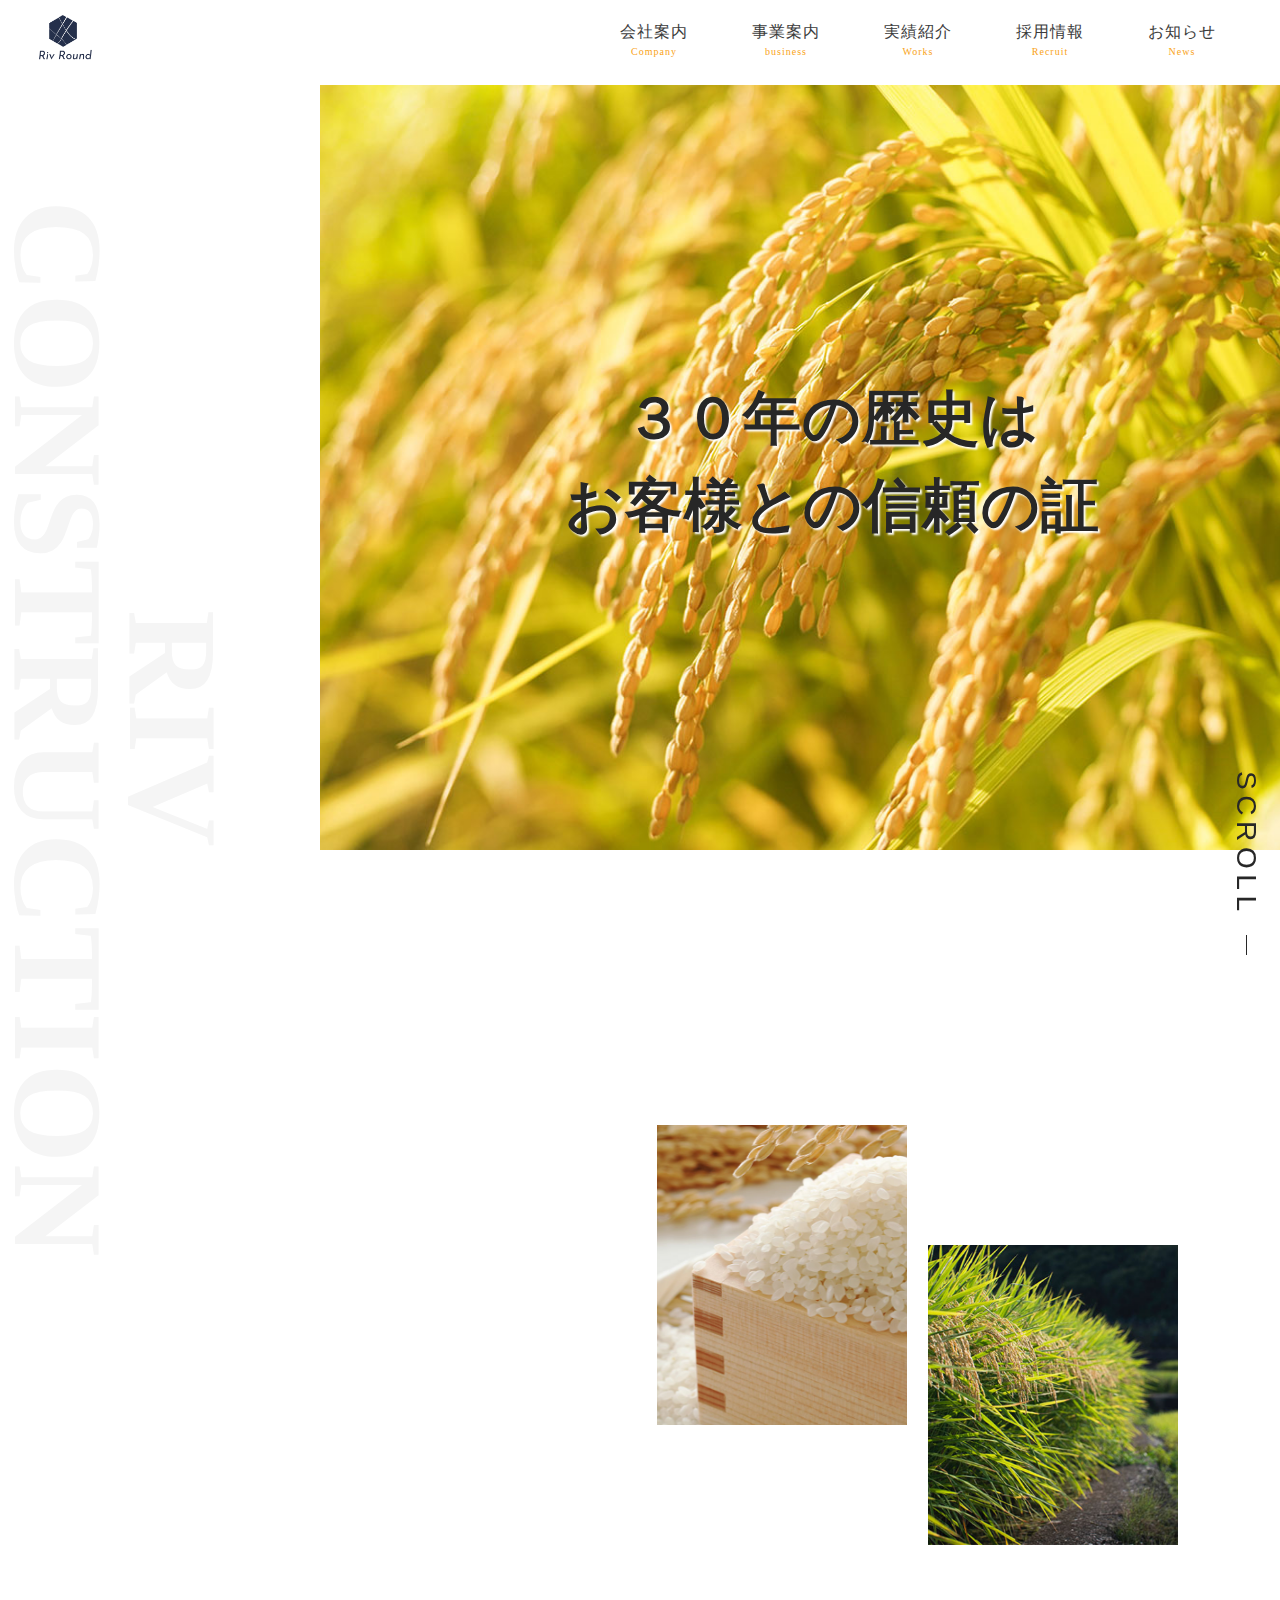
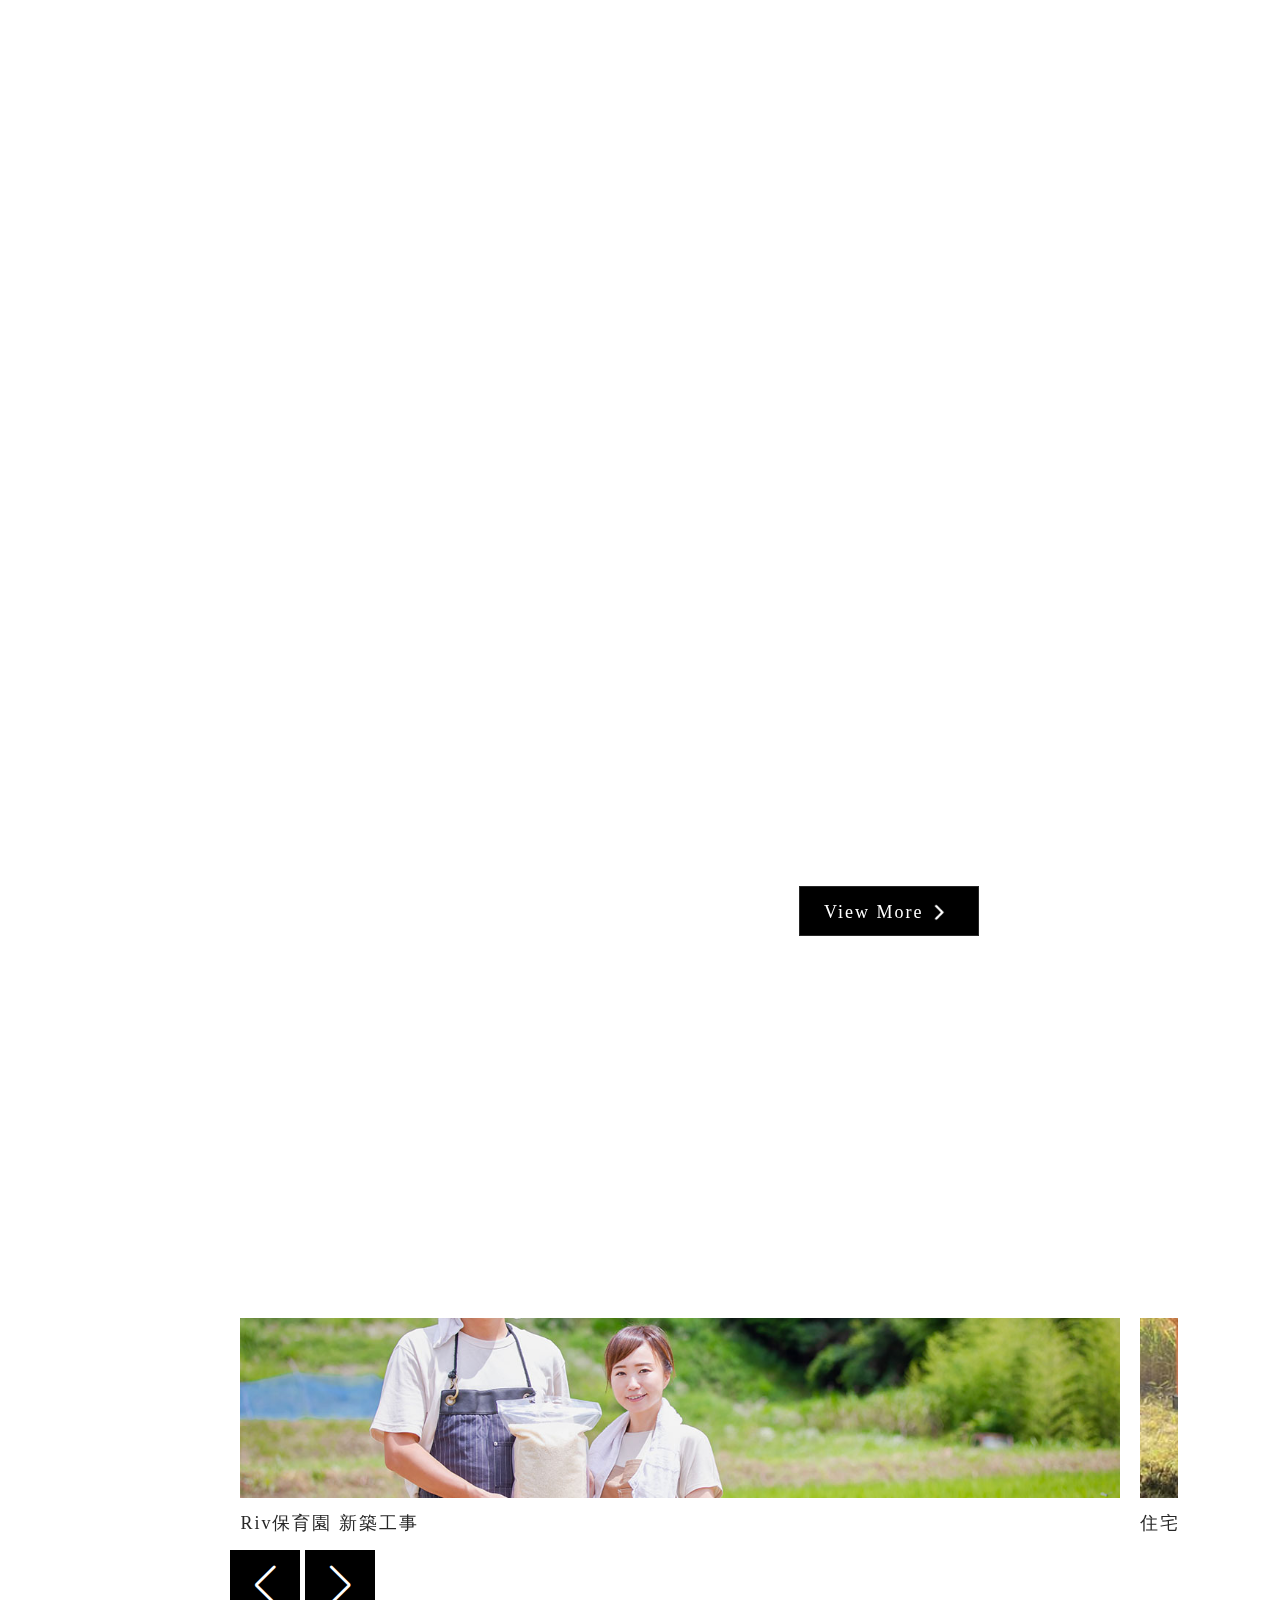
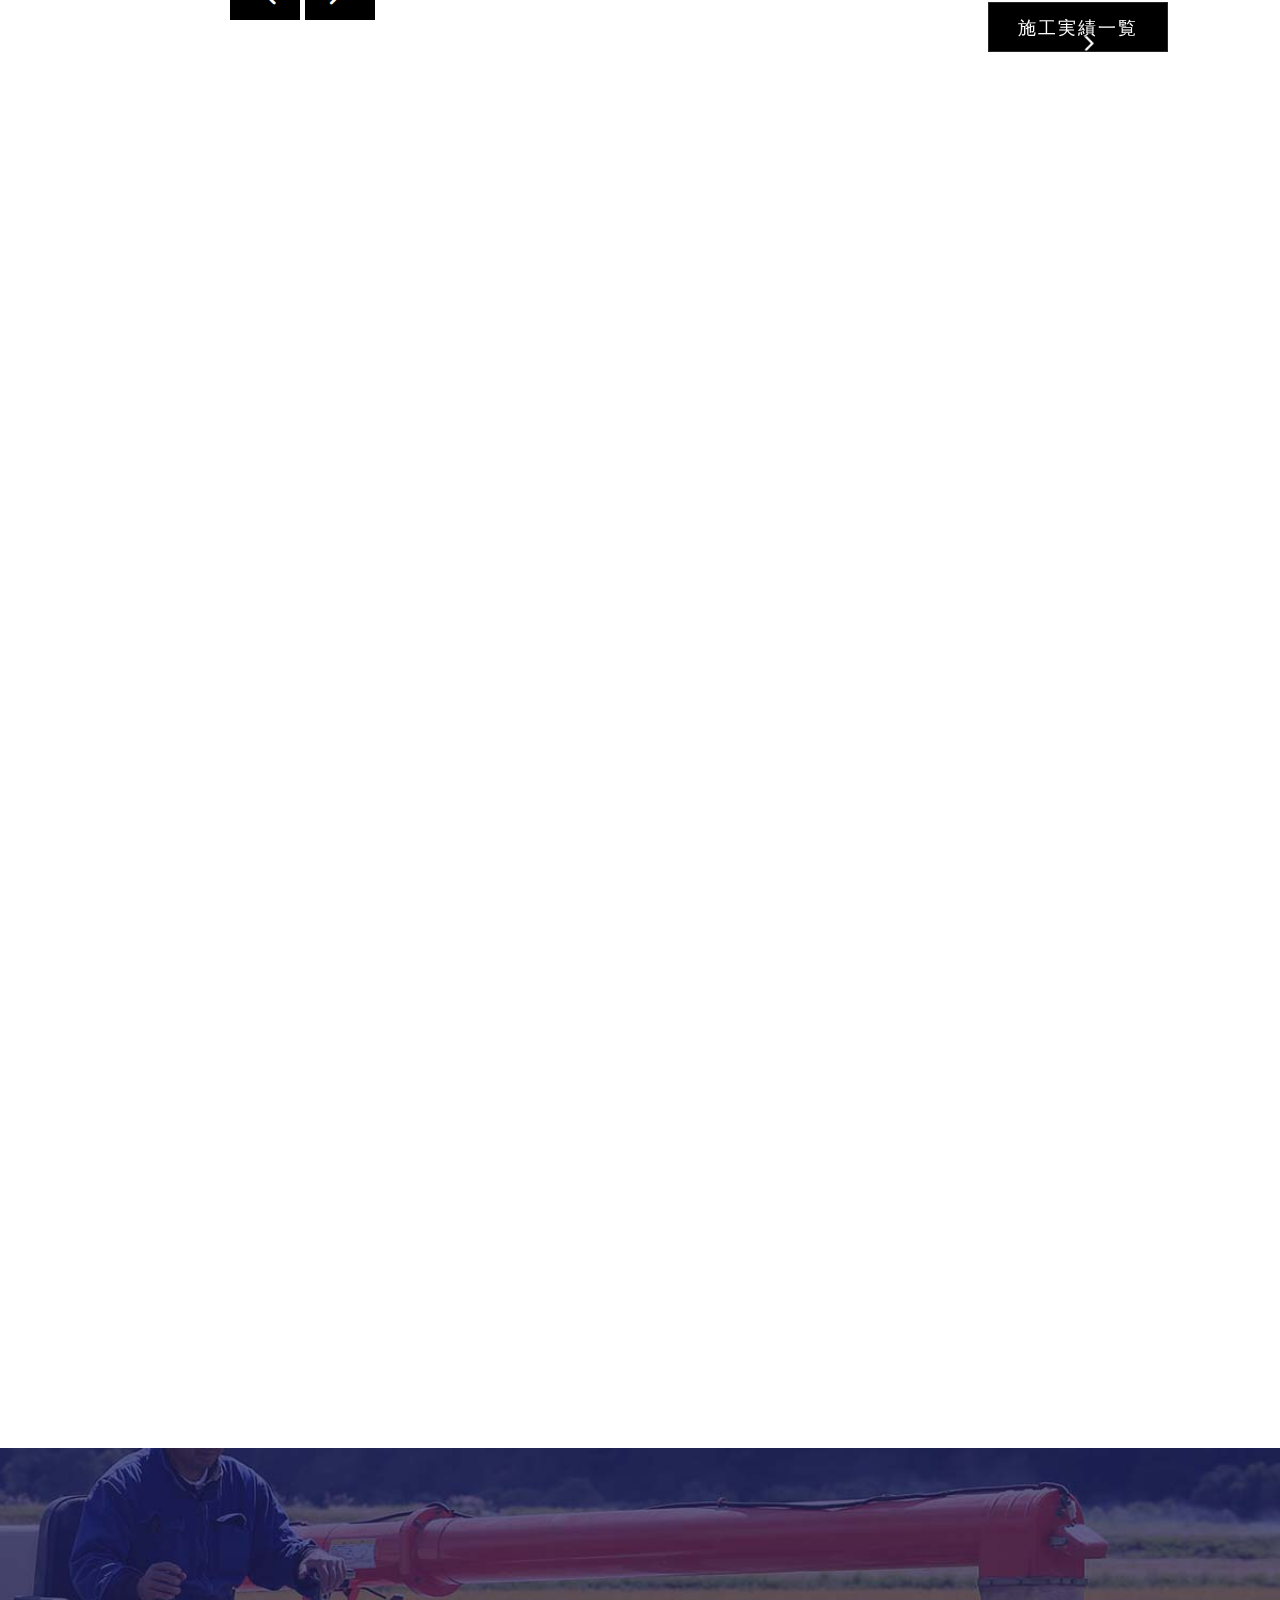
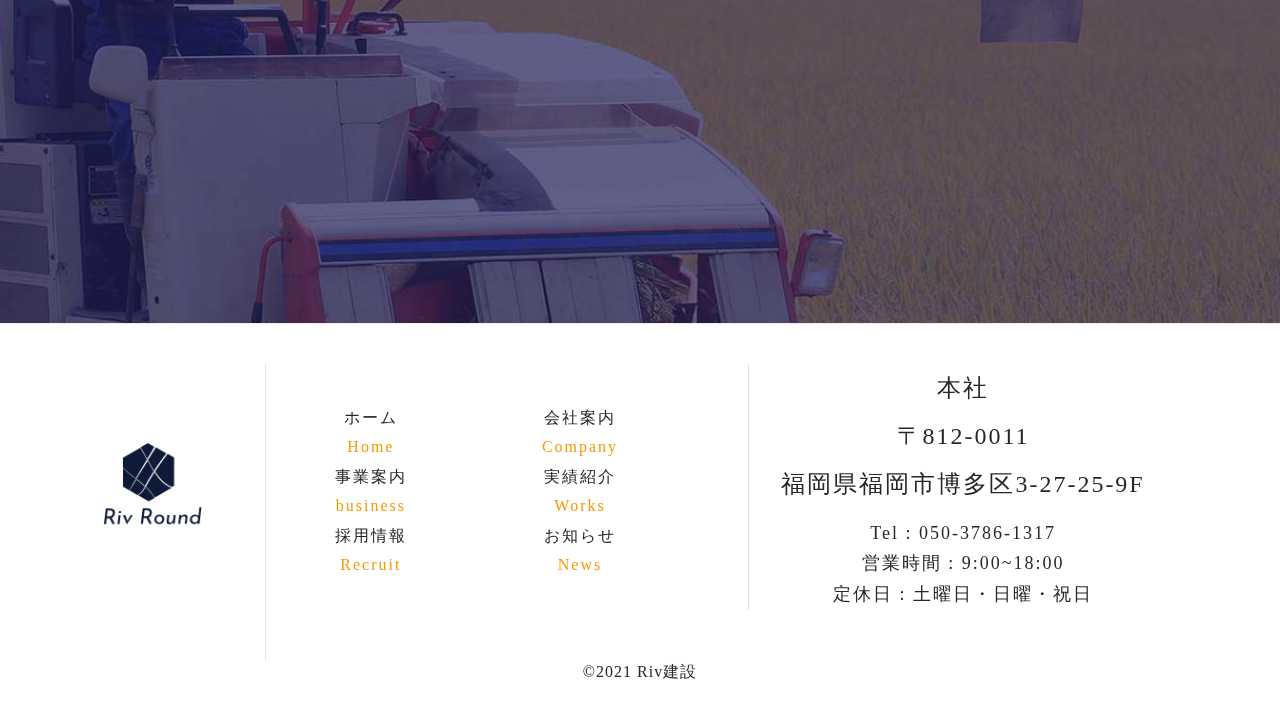
<file: index.html>
<!DOCTYPE html>
<html lang="ja">

<head>
  <meta charset="UTF-8">
  <meta http-equiv="X-UA-Compatible" content="IE=edge">
  <meta name="viewport" content="width=device-width, initial-scale=1.0">
  <title>農業テンプレート4 | ホーム</title>
  <link rel="stylesheet" href="styles/vendor/animsition.min.css">
  <link rel="stylesheet" href="/styles/vendor/logo-animation.min.css">
  <link rel="stylesheet" href="styles/vendor/swiper.min.css">
  <link rel="stylesheet" href="styles/vendor/bootstrap-reboot.css">
  <link rel="stylesheet" href="styles/style.css">

</head>

<body>
  <div class="superwrapper">
    <div class="pageBg">
      <span class="txt">Riv<br>Construction</span>
    </div>
    <!-- /.pageBg -->
    <header id="header" class="p-header">
      <div class="mobile-container">
        <div class=" logo__img">
          <a href="/">
            <div class="logo"></div>
          </a>
        </div>
        <div class="mobile-button">
          <button class="mobile-menu__btn">
            <span></span>
            <span></span>
            <span></span>
          </button>
        </div>
      </div>
      <!-- /.mobile-container -->
      <div class="pc-container">
        <div class=" logo__img">
          <a class="animsition-link" href="/">
            <div class="logo-pc logo"></div>
          </a>
        </div>
        <nav class="pc-nav">
          <ul class="pc-nav-list">
            <li class="pc-nav-item">
              <a class="pc-nav-link animsition-link" href="/company/company.html"><span>会社案内</span>
                <small>Company</small></a>
            </li>
            <li class="pc-nav-item">
              <a class="pc-nav-link animsition-link"
                href="/business/business.html"><span>事業案内</span><small>business</small></a>
            </li>
            <li class="pc-nav-item">
              <a class="pc-nav-link animsition-link" href="/works/works.html"><span>実績紹介</span><small>Works</small></a>
            </li>
            <li class="pc-nav-item">
              <a class="pc-nav-link animsition-link"
                href="/recruit/recruit.html"><span>採用情報</span><small>Recruit</small></a>
            </li>
            <li class="pc-nav-item">
              <a class="pc-nav-link animsition-link" href="/news/news.html"><span>お知らせ</span><small>News</small></a>
            </li>
          </ul>
        </nav>
      </div>
      <!-- /.pc-container -->
      <!-- <div class="reserve-btn-js">
        <div class="reserve-btn-js__inner">
          <div class="reserve-btn-js__01">
            <span>お</span>
            <span>問</span>
            <span>合</span>
            <span>せ</span>
          </div>
          <div class="reserve-btn-js__02 js-left">
            <div class="tel">
              <a href="tel:092-686-7954">電話で<br>お問い合わせ</a>
            </div>
            <div class="net">
              <a href="#">フォームで<br>お問い合わせ</a>
            </div>
          </div>
        </div>
      </div> -->
      <!-- /.reserve-btn -->
    </header>
    <!-- /.header -->
    <main id="main-contents">
      <section class="top-view">
        <div class="hero">
          <div class="swiper-container">
            <div class="swiper-wrapper">
              <div class="swiper-slide">
                <img class="hero-img view-sp" src="/images/home/rice_1@sp.jpg" />
                <img class="hero-img view-pc" src="/images/home/rice_1@pc.jpg" />
              </div>
              <div class="swiper-slide">
                <img class="hero-img view-sp" src="/images/home/rice_2@sp.jpg" />
                <img class="hero-img view-pc" src="/images/home/rice_2@pc.jpg" />
              </div>
            </div>
          </div>
          <div class="hero__text">
            <h2>３０年の歴史は<br>お客様との信頼の証</h2>
          </div>
          <div class="scrolldown">
            <span>scroll</span>
          </div>
        </div>
      </section>
      <!-- /.top-view -->
      <section class="p-about">
        <div class="c-container">
          <h2 class="p-title clip-js left">
            <span class="en">about</span>
            <span class="ja">Riv建設について</span>
          </h2>
          <div class="p-about__container">
            <div class="p-about__img">
              <ul>
                <li><img class="parallax-img" src="/images/home/rice3.jpg" alt=""></li>
                <li><img class="parallax-img" src="/images/home/rice_7.jpg" alt=""></li>
              </ul>
            </div>
            <div class="p-about__txt appear up">
              <div class="p-about__desc item">
                <h3 class="c-txt-md">人の暮らし・豊かな生活を支えるRiv建設</h3>
                <p class="c-txt-sm">
                  Riv建設は地元福岡市を中心とした福岡県の、企業・官公庁から個人のお客様まで、民間・公共にかかわらず、様々な工事に携わっています。お客様とのお付き合いは「引渡したら終わり」ではなく、「お引き渡しが始まり」と考え、LCM（ライフサイクルマネジメント）の視点に立った、きめ細やかなアフターフォロー体制により、企業・個人を問わずリピーターを増やしております。
                </p>
              </div>
              <div class="more-btn item">
                <a href="/company/company.html" class="more-btn__link slide-bg animsition-link">
                  <span class="c-txt-sm">View More</span>
                  <span class="bg"></span></a>
              </div>
            </div>
          </div>
        </div>
      </section>
      <!-- /.p-about -->
      <section class="p-services">
        <div class="c-container">
          <h2 class="p-title clip-js left">
            <span class="en">services</span>
            <span class="ja">事業案内</span>
          </h2>
          <div class="p-services__wrap">
            <div class="p-services__img cover-slide">
              <img class="img-zoom" src="/images/home/rice_5.jpg" alt="">
            </div>
            <div class="p-services__txt appear up">
              <div class="p-services__desc item">
                <h3 class="c-txt-md">建設事業からリフォーム事業まで、地域の生活を支える。</h3>
                <p class="c-txt-sm">
                  Riv建設では<strong>【建設事業・土木事業・注文住宅・リフォーム事業】</strong>を、新規案件から様々な要望に対するご提案、設計業務、施工、御引渡しまでの業務を、お客様に対し「迅速」「誠実」「正確」に「技術力」「提案力」「対応力」でご提供いたします。<br>
                  また、地域にとって大切な社会資本整備の担い手として、Riv建設はその力を発揮しています。
                </p>
              </div>
              <div class="more-btn">
                <a href="/business/business.html" class="more-btn__link slide-bg animsition-link">
                  <span class="c-txt-sm">View More</span>
                  <span class="bg"></span></a>
              </div>
            </div>
          </div>
        </div>
      </section>
      <!-- /.p-services -->
      <section class="p-works">
        <div class="c-container">
          <h2 class="p-title clip-js left">
            <span class="en">works</span>
            <span class="ja">施工実績</span>
          </h2>
          <div class="hero">
            <div class="swiper-container2">
              <div class="swiper-wrapper">
                <div class="swiper-slide">
                  <img class="works-img" src="/images/home/rice_4.jpg" />
                  <p class="c-txt-sm">Riv保育園 新築工事</p>
                </div>
                <div class="swiper-slide">
                  <img class="works-img" src="/images/home/rice_6.jpg" />
                  <p class="c-txt-sm">住宅 リフォーム工事</p>
                </div>
                <div class="swiper-slide">
                  <img class="works-img" src="/images/home/rice_7.jpg" />
                  <p class="c-txt-sm">福岡市河川敷土木工事</p>
                </div>
                <div class="swiper-slide">
                  <img class="works-img" src="/images/home/rice_8.jpg" />
                  <p class="c-txt-sm">Riv保育園 新築工事</p>
                </div>
                <div class="swiper-slide">
                  <img class="works-img" src="/images/home/rice_9.jpg" />
                  <p class="c-txt-sm">住宅 リフォーム工事</p>
                </div>
              </div>
              <!-- If we need pagination -->
              <div class="swiper-button-prev"></div>
              <div class="swiper-button-next"></div>
            </div>
            <div class="more-btn">
              <a href="/works/works.html" class="more-btn__link slide-bg animsition-link">
                <span class="c-txt-sm">施工実績一覧へ</span>
                <span class="bg"></span></a>
            </div>
          </div>
        </div>
      </section>
      <!-- /.p-works -->
      <section class="p-recruit">
        <div class="c-container appear up">
          <div class="p-recruit__wrap">
            <div class="p-recruit__txt">
              <h2 class="p-title clip-js left">
                <span class="en">rectuit</span>
                <span class="ja">採用情報</span>
              </h2>
              <div class="p-recruit__desc item">
                <p class="c-txt-sm">
                  株式会社Riv建設は、通年で中途採用を実施しています。<br>これまでの経験を生かして活躍したい方や、<br>新たなフィールドで知識や技術を身につけたい方のエントリーをお待ちしています
                </p>
              </div>
              <div class="readmore item">
                <a class="animsition-link" href="/recruit/recruit.html">
                  <span>採用情報を見る</span></a>
              </div>
            </div>
            <div class="p-recruit__img cover-slide">
              <img class="img-zoom" src="/images/home/rice_9.jpg" alt="">
            </div>
          </div>
        </div>
      </section>
      <!-- /.p-recruit -->
      <section class="p-news">
        <div class="c-container appear up">
          <h2 class="p-title clip-js left">
            <span class="en">news</span>
            <span class="ja">お知らせ</span>
          </h2>
          <ul class="p-news__list item">
            <li class="p-news__item">
              <a class="animsition-link" href="/news/news-single.html">
                <span class="p-news__date">2020.9.8</span>
                <p class="p-news__content">サイトリニューアルのお知らせ</p>
              </a>
            </li>
            <li class="p-news__item">
              <a class="animsition-link" href="/news/news-single.html">
                <span class="p-news__date">2020.9.8</span>
                <p class="p-news__content">サイトリニューアルのお知らせ</p>
              </a>
            </li>
            <li class="p-news__item">
              <a class="animsition-link" href="/news/news-single.html">
                <span class="p-news__date">2020.9.8</span>
                <p class="p-news__content">サイトリニューアルのお知らせ</p>
              </a>
            </li>
          </ul>
          <div class="readmore item">
            <a class="animsition-link" href="/news/news.html">
              <span>お知らせ一覧</span></a>
          </div>
        </div>
      </section>
      <!-- /.p-news -->
      <section class="p-contact">
        <div class="p-contact__wrap appear up">
          <h2 class="p-title clip-js left">
            <span class="en">CONTACT</span>
            <span class="ja">お問い合わせ</span>
          </h2>
          <div class="p-contact__desc item">
            以下のフォームまたはお電話等で、<br>まずはお気軽にお問い合わせ下さい。
          </div>
          <div class="p-contact__tel item">
            <a href="tel:050-3786-1317">Tel:050-3786-1317</a>
          </div>
          <div class="p-contact__form item">
            <a class="link-btn" href="/contact/contact.html">
              <span class="c-txt-md">お問い合わせフォーム</span></a>
          </div>
        </div>
      </section>
      <!-- /.p-contact -->
    </main>
    <!-- /#main-contents -->
    <footer class="p-footer">
      <div class="c-container">
        <div class="p-footer__wrap">
          <div class="p-footer__logo">
            <img src="/images/common/riv_logo_02.png" alt="">
          </div>
          <div class="p-footer__nav">
            <ul>
              <li>
                <a class="animsition-link" href="/"><span class="c-txt-sm">ホーム</span>
                  <span class="c-txt-xs">Home</span></a>
              </li>
              <li>
                <a class="animsition-link" href="/company/company.html"><span class="c-txt-sm">会社案内</span>
                  <span class="c-txt-xs">Company</span></a>
              </li>
              <li>
                <a class="animsition-link" href="/business/business.html"><span class="c-txt-sm">事業案内</span>
                  <span class="c-txt-xs">business</span></a>
              </li>
              <li>
                <a class="animsition-link" href="/works/works.html"><span class="c-txt-sm">実績紹介</span>
                  <span class="c-txt-xs">Works</span></a>
              </li>
              <li>
                <a class="animsition-link" href="/recruit/recruit.html"><span class="c-txt-sm">採用情報</span>
                  <span class="c-txt-xs">Recruit</span></a>
              </li>
              <li>
                <a href="/news/news.html"><span class="animsition-link c-txt-sm">お知らせ</span>
                  <span class="c-txt-xs">News</span></a>
              </li>
            </ul>
          </div>
          <div class="p-footer__address">
            <div class="address">
              <p class="c-txt-md">本社</p>
              <span class="c-txt-md">〒812-0011<br>福岡県福岡市博多区3-27-25-9F</span>
            </div>
            <div class="info">
              <a href="tel:050-3786-1317"><span class="c-txt-sm">Tel : 050-3786-1317</span></a>
            </div>
            <div class="info"><span class="c-txt-sm">営業時間 : 9:00~18:00</span>
            </div>
            <div class="info"><span class="c-txt-sm">定休日 : 土曜日・日曜・祝日</span>
            </div>
          </div>
        </div>
        <div class="copyright">&copy;2021 Riv建設</div>
      </div>
    </footer>
    <!-- /.footer -->
    <div class="mobile-menu">
      <nav class="mobile-menu__nav">
        <ul class="mobile-menu__list">
          <li class="mobile-menu__item"><a class="animsition-link" href="/">ホーム</a></li>
          <li class="mobile-menu__item"><a class="animsition-link" href="/company/company.html">会社案内</a></li>
          <li class="mobile-menu__item"><a class="animsition-link" href="/business/business.html">事業案内</a></li>
          <li class="mobile-menu__item"><a class="animsition-link" href="/works/works.html">実績紹介</a></li>
          <li class="mobile-menu__item"><a class="animsition-link" href="/news/news.html">お知らせ</a></li>
          <li class="mobile-menu__item"><a class="animsition-link" href="/recruit/recruit.html">採用情報</a></li>
        </ul>
        <div class="contact-btn">
          <ul class="contact-btn-list">
            <li class="contact-btn-item">
              <a href="tel:05031599527">
                <span class="tel">お問い合わせ</span>
              </a>
            </li>
            <li class="contact-btn-item">
              <a href="mailto:info@riv-round.com">
                <span class="mail">お問い合わせ</span>
              </a>
            </li>
            <li class="contact-btn-item">
              <a href="https://www.instagram.com/?hl=ja" target="_blank">
                <span class="insta">インスタグラム</span>
              </a>
            </li>
        </div>
        </ul>
      </nav>
    </div>
    <!-- /.mobile-menu -->
  </div>
  <script src="/scripts/vendor/pace.js"></script>
  <script src="/scripts/vendor/swiper.min.js"></script>
  <script src="https://code.jquery.com/jquery-3.6.0.min.js"
    integrity="sha256-/xUj+3OJU5yExlq6GSYGSHk7tPXikynS7ogEvDej/m4=" crossorigin="anonymous"></script>
  <script src="/scripts/vendor/animsition.min.js"></script>
  <script src="/scripts/libs/page.js"></script>
  <script src="/scripts/libs/hero-slider.js"></script>
  <script src="/scripts/vendor/simpleParallax.min.js"></script>
  <script src="/scripts/libs/parallax.js"></script>
  <script src="/scripts/libs/text-animation.js"></script>
  <script src="/scripts/libs/mobile-menu.js"></script>
  <script src="/scripts/libs/scroll.js"></script>
  <script src="/scripts/main.js"></script>
</body>

</html>
</file>
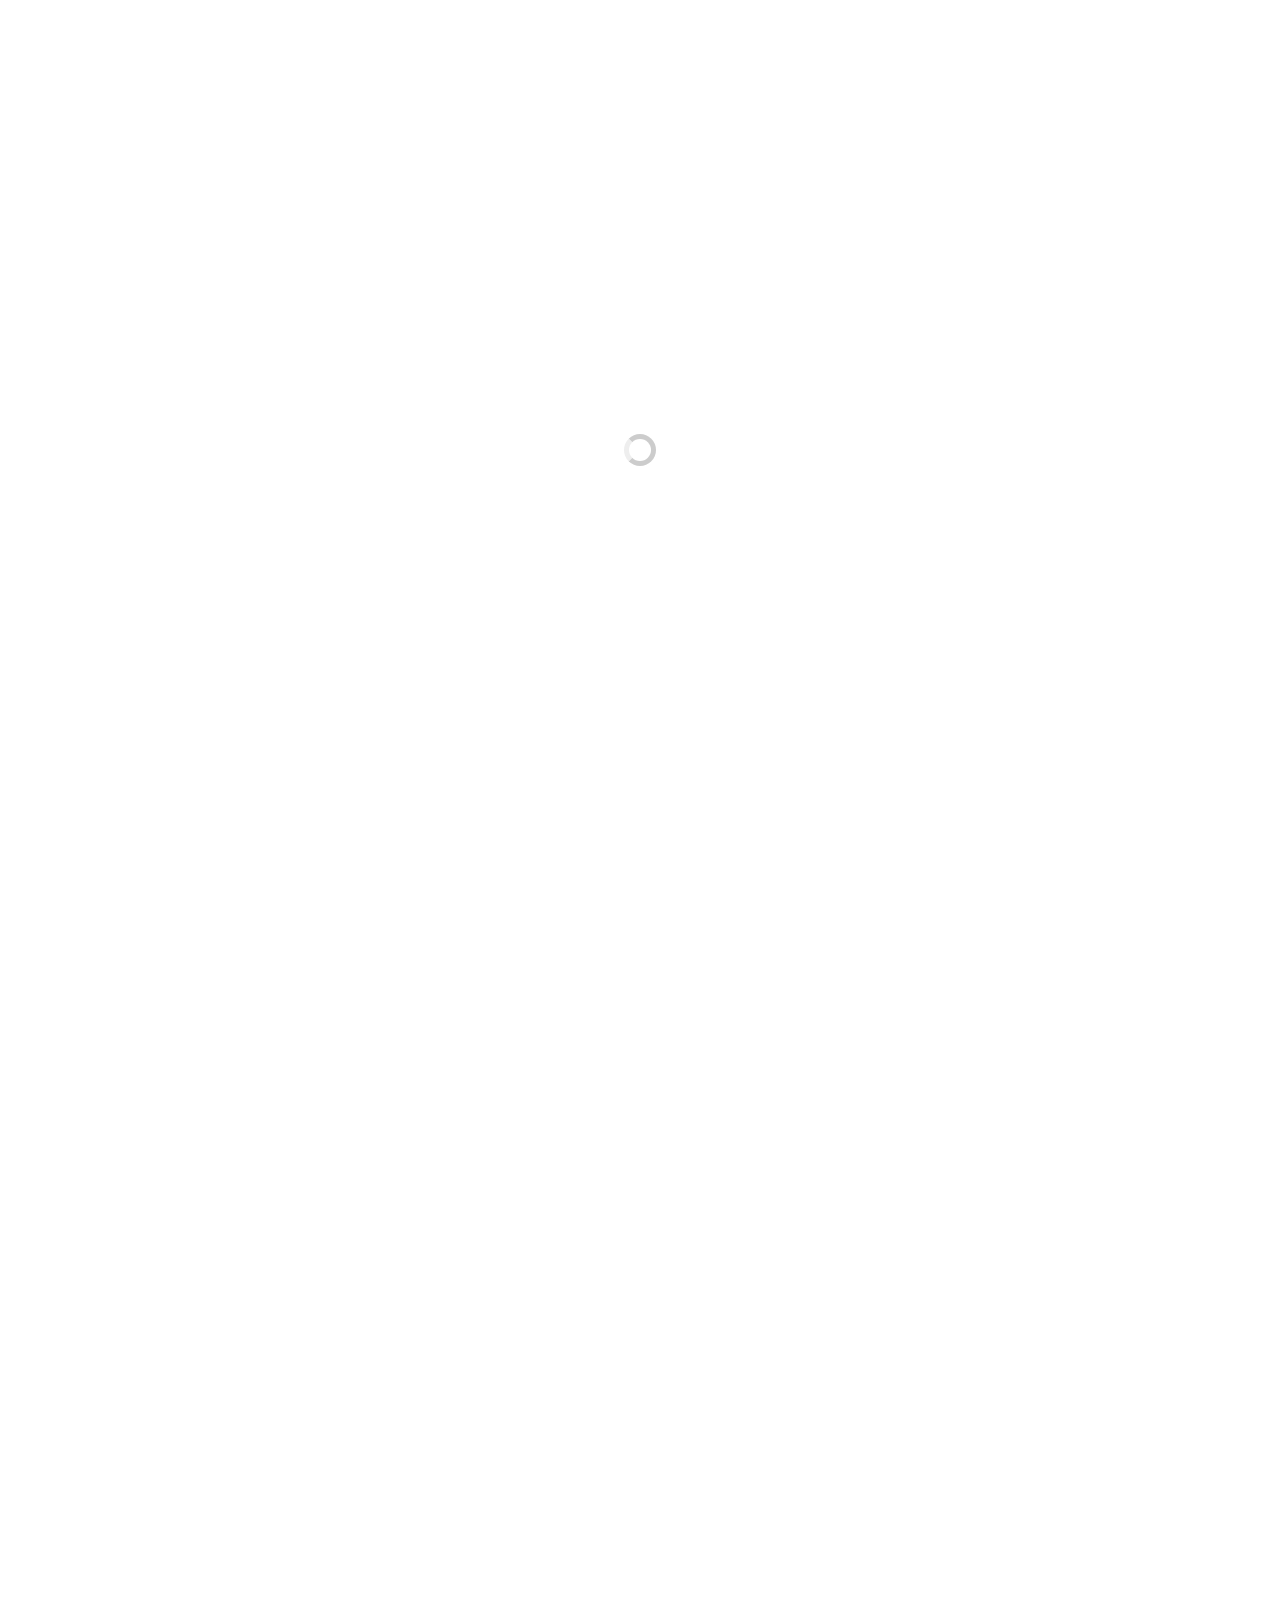
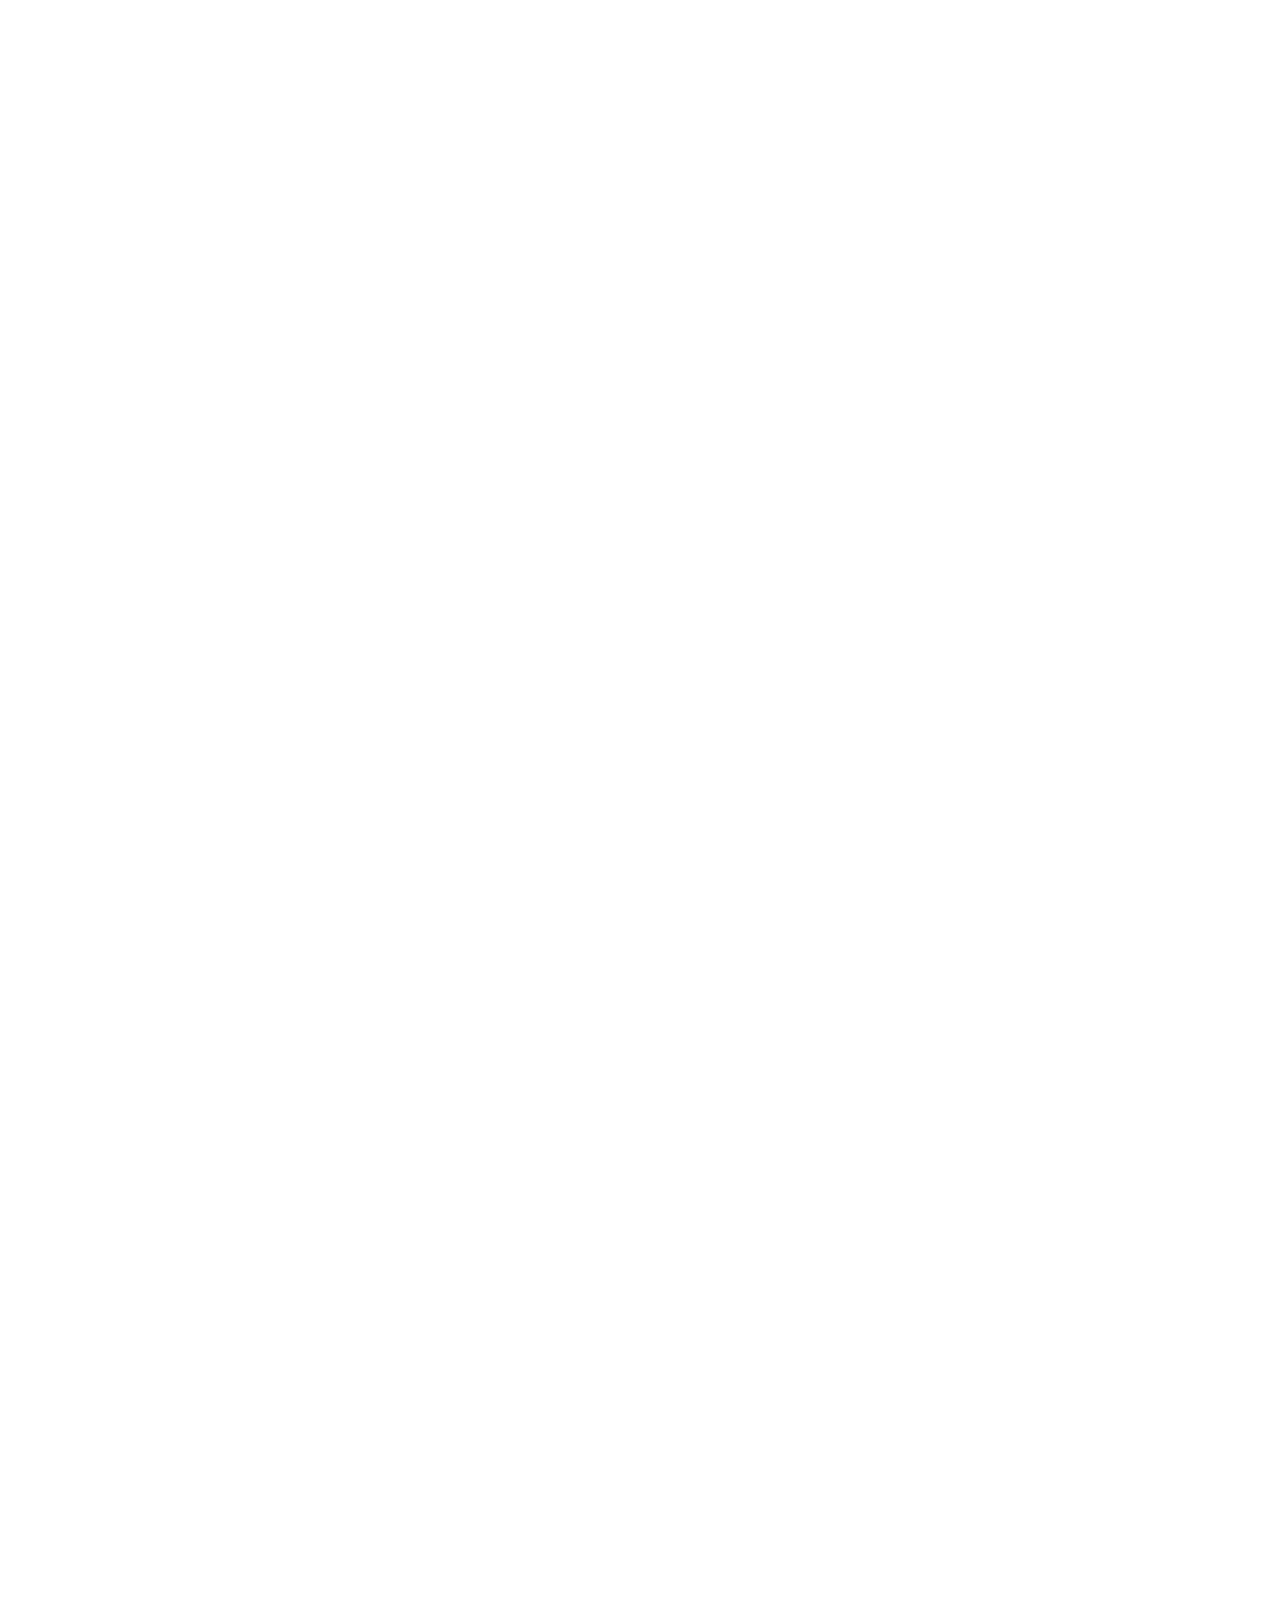
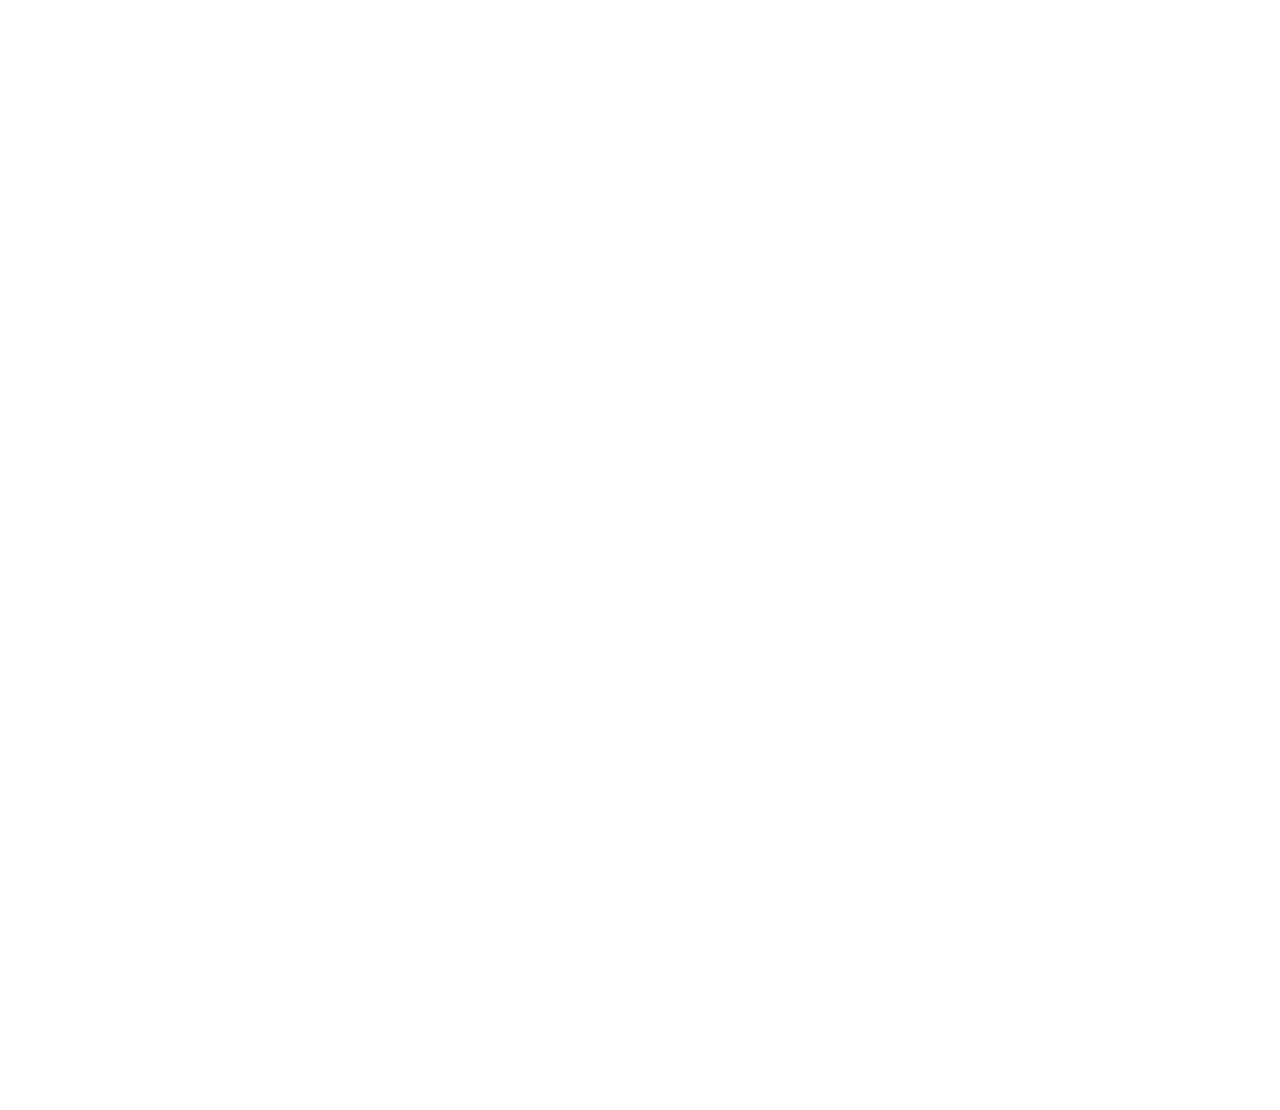
<file: company/company.html>
<!DOCTYPE html>
<html lang="ja">

<head>
  <meta charset="UTF-8">
  <meta http-equiv="X-UA-Compatible" content="IE=edge">
  <meta name="viewport" content="width=device-width, initial-scale=1.0">
  <title>会社案内 | 農業テンプレート4</title>
  <link rel="stylesheet" href="/styles/vendor/animsition.min.css">
  <link rel="stylesheet" href="/styles/vendor/bootstrap-reboot.css">
  <link rel="stylesheet" href="/styles/vendor/swiper.min.css">
  <link rel="stylesheet" href="/styles/style.css">
</head>

<body>
  <div class="superwrapper animsition">
    <div class="pageBg">
      <span class="txt">Riv<br>Construction</span>
    </div>
    <!-- /.pageBg -->
    <header id="header" class="p-header">
      <div class="mobile-container">
        <div class=" logo__img">
          <a href="/">
            <div class="logo"></div>
          </a>
        </div>
        <div class="mobile-button">
          <button class="mobile-menu__btn">
            <span></span>
            <span></span>
            <span></span>
          </button>
        </div>
      </div>
      <!-- /.mobile-container -->
      <div class="pc-container">
        <div class=" logo__img">
          <a class="animsition-link" href="/">
            <div class="logo-pc logo"></div>
          </a>
        </div>
        <nav class="pc-nav">
          <ul class="pc-nav-list">
            <li class="pc-nav-item">
              <a class="pc-nav-link animsition-link" href="/company/company.html"><span>会社案内</span>
                <small>Company</small></a>
            </li>
            <li class="pc-nav-item">
              <a class="pc-nav-link animsition-link"
                href="/business/business.html"><span>事業案内</span><small>business</small></a>
            </li>
            <li class="pc-nav-item">
              <a class="pc-nav-link animsition-link" href="/works/works.html"><span>実績紹介</span><small>Works</small></a>
            </li>
            <li class="pc-nav-item">
              <a class="pc-nav-link animsition-link"
                href="/recruit/recruit.html"><span>採用情報</span><small>Recruit</small></a>
            </li>
            <li class="pc-nav-item">
              <a class="pc-nav-link animsition-link" href="/news/news.html"><span>お知らせ</span><small>News</small></a>
            </li>
          </ul>
        </nav>
      </div>
      <!-- /.pc-container -->
      <!-- <div class="reserve-btn-js">
        <div class="reserve-btn-js__inner">
          <div class="reserve-btn-js__01">
            <span>お</span>
            <span>問</span>
            <span>合</span>
            <span>せ</span>
          </div>
          <div class="reserve-btn-js__02 js-left">
            <div class="tel">
              <a href="tel:092-686-7954">電話で<br>お問い合わせ</a>
            </div>
            <div class="net">
              <a href="#">フォームで<br>お問い合わせ</a>
            </div>
          </div>
        </div>
      </div> -->
      <!-- /.reserve-btn -->
    </header>
    <!-- /.header -->
    <main id="main-contents" class="c-company">
      <section class="c-topview">
        <div class="c-topview__img">
          <img class="view-sp" src="/images/home/rice_8.jpg" alt="">
          <img class="view-pc" src="/images/home/rice_8.jpg" alt="">
        </div>
        <h2 class="c-title">
          <span class="en">company</span>
          <span class="ja">会社案内</span>
        </h2>
      </section>
      <!-- /.c-topview -->
      <section class="c-message">
        <div class="c-container">
          <div class="c-message__wrap">
            <div class="c-message__img">
              <h2 class="c-sub-title">
                <p class="c-txt-lr">代表挨拶</p>
              </h2>
              <img src="/images/home/ceo-2.jpg" alt="">
            </div>
            <div class="c-message__txt">
              <div class="c-message__desc">
                <p class="c-txt-sm">
                  当社は創業以来、公共事業を通じて社会インフラの整備など地域社会に広く貢献しています。
                  おかげさまで各界から高い評価を頂いております。
                </p>
                <p class="c-txt-sm">
                  又、地域社会貢献の一環として、2015年には、福岡県建築業広域事業継続マネジメント構築に参加し、事業継続計画を策定している企業として福岡県より認定されました。
                </p>
                <p class="c-txt-sm">
                  「研鑽した技術をもって、社会に貢献する」という理念のもと、技術力の蓄積と最新設備の導入を進め、地域から信頼される企業を目指しています。
                  これからも益々のご愛顧お願い申し上げます。
                </p>
              </div>
              <div class="c-message__name">
                <p class="c-txt-md">代表取締役社長</p>
                <p class="c-txt-md">利部 翔太</p>
              </div>
            </div>
          </div>
        </div>
      </section>
      <!-- /.c-message -->
      <section class="c-policy">
        <div class="c-container">
          <h2 class="c-sub-title">
            <p class="c-txt-lr">企業理念</p>
          </h2>
          <div class="c-policy__desc">
            <p class="c-txt-md">私たちは、常にお客様第一を考え、誠実な対応と研鑽した技術力で貢献し、地域No.1の“信頼”出来る企業を目指します。
            </p>
          </div>
        </div>
      </section>
      <!-- /.c-policy -->
      <section class="c-about">
        <div class="c-container">
          <h2 class="c-sub-title">
            <p class="c-txt-lr">会社概要</p>
          </h2>
          <div class="c-about__desc">
            <table>
              <tbody>
                <tr>
                  <th>
                    <span class="c-txt-sm">会社名</span>
                  </th>
                  <td>
                    <span class="c-txt-sm">株式会社Riv建設</span>
                  </td>
                </tr>
                <tr>
                  <th>
                    <span class="c-txt-sm">設立</span>
                  </th>
                  <td>
                    <span class="c-txt-sm">2001年5月</span>
                  </td>
                </tr>
                <tr>
                  <th>
                    <span class="c-txt-sm">本社</span>
                  </th>
                  <td>
                    <span class="c-txt-sm">〒812-0011<br>福岡県福岡市博多区3-27-25-9F<br><a
                        href="tel:092-686-7954">TEL:092-686-7954</a></span>
                  </td>
                </tr>
                <tr>
                  <th>
                    <span class="c-txt-sm">資本金</span>
                  </th>
                  <td>
                    <span class="c-txt-sm">500万円</span>
                  </td>
                </tr>
                <tr>
                  <th>
                    <span class="c-txt-sm">代表者</span>
                  </th>
                  <td>
                    <span class="c-txt-sm">利部 翔太</span>
                  </td>
                </tr>
                <tr>
                  <th>
                    <span class="c-txt-sm">事業内容</span>
                  </th>
                  <td>
                    <span class="c-txt-sm">建設業の種類</span>
                    <span class="c-txt-sm">土木工事<br></span>
                    <span class="c-txt-sm">電気工事<br></span>
                    <span class="c-txt-sm">解体工事</span>
                    <span class="c-txt-sm">その他工事</span>
                  </td>
                </tr>
                <tr>
                  <th>
                    <span class="c-txt-sm">主な取引先</span>
                  </th>
                  <td>
                    <span class="c-txt-sm">福岡県・佐賀県・山口県・その他</span>
                  </td>
                </tr>
              </tbody>
            </table>
          </div>
          <div class="c-about__img">
            <img src="/images/home/rice_7.jpg" alt="">
            <img src="/images/home/rice_9.jpg" alt="">
          </div>
        </div>
      </section>
      <!-- /.c-about -->
      <section class="c-access">
        <div class="c-container">
          <h2 class="c-sub-title">
            <p class="c-txt-lr">アクセスマップ</p>
          </h2>
          <div class="c-access__map">
            <iframe
              src="https://www.google.com/maps/embed?pb=!1m18!1m12!1m3!1d13294.424791215797!2d130.40662633372042!3d33.58957259174761!2m3!1f0!2f0!3f0!3m2!1i1024!2i768!4f13.1!3m3!1m2!1s0x354191942250e0dd%3A0x7a79d2c5edd8fafe!2zUml2Um91bmQg5qCq5byP5Lya56S-!5e0!3m2!1sja!2sjp!4v1631756601585!5m2!1sja!2sjp"
              style="border:0;" allowfullscreen="" loading="lazy"></iframe>
          </div>
        </div>
      </section>
      <section class="c-history">
        <div class="c-container">
          <h2 class="c-sub-title">
            <p class="c-txt-lr">沿革</p>
          </h2>
          <div class="c-history__desc">
            <table>
              <tbody>
                <tr>
                  <th>
                    <span class="c-txt-sm">2001年 5月</span>
                  </th>
                  <td>
                    <span class="c-txt-sm">Riv建設を設立</span>
                  </td>
                </tr>
                <tr>
                  <th>
                    <span class="c-txt-sm">2005年 5月</span>
                  </th>
                  <td>
                    <span class="c-txt-sm">Riv建設法人化 株式会社Riv建設に</span>
                  </td>
                </tr>
                <tr>
                  <th>
                    <span class="c-txt-sm">2010年 5月</span>
                  </th>
                  <td>
                    <span class="c-txt-sm">資本金を1000万円へ増資</span>
                  </td>
                </tr>
                <tr>
                  <th>
                    <span class="c-txt-sm">2012年 5月</span>
                  </th>
                  <td>
                    <span class="c-txt-sm">資本金を2000万円へ増資</span>
                  </td>
                </tr>
                <tr>
                  <th>
                    <span class="c-txt-sm">2017年 5月</span>
                  </th>
                  <td>
                    <span class="c-txt-sm">資本金を3000万円へ増資</span>
                  </td>
                </tr>
              </tbody>
            </table>
          </div>
        </div>
      </section>
      <!-- /.c-history -->
      <section class="p-contact">
        <div class="p-contact__wrap">
          <h2 class="p-title">
            <span class="en">CONTACT</span>
            <span class="ja">お問い合わせ</span>
          </h2>
          <div class="p-contact__desc">
            以下のフォームまたはお電話等で、まずは気軽にお問い合わせ下さい。
          </div>
          <div class="p-contact__tel">
            <a href="tel:050-3786-1317">Tel:050-3786-1317</a>
          </div>
          <div class="p-contact__form">
            <a class="link-btn" href="/contact/contact.html">
              <span class="c-txt-md">お問い合わせフォーム</span></a>
          </div>
        </div>
      </section>
      <!-- /.p-contact -->
    </main>
    <!-- /#main-contents -->
    <footer class="p-footer">
      <div class="c-container">
        <div class="p-footer__wrap">
          <div class="p-footer__logo">
            <img src="/images/common/riv_logo_02.png" alt="">
          </div>
          <div class="p-footer__nav">
            <ul>
              <li>
                <a class="animsition-link" href="/"><span class="c-txt-sm">ホーム</span>
                  <span class="c-txt-xs">Home</span></a>
              </li>
              <li>
                <a class="animsition-link" href="/company/company.html"><span class="c-txt-sm">会社案内</span>
                  <span class="c-txt-xs">Company</span></a>
              </li>
              <li>
                <a class="animsition-link" href="/business/business.html"><span class="c-txt-sm">事業案内</span>
                  <span class="c-txt-xs">business</span></a>
              </li>
              <li>
                <a class="animsition-link" href="/works/works.html"><span class="c-txt-sm">実績紹介</span>
                  <span class="c-txt-xs">Works</span></a>
              </li>
              <li>
                <a class="animsition-link" href="/recruit/recruit.html"><span class="c-txt-sm">採用情報</span>
                  <span class="c-txt-xs">Recruit</span></a>
              </li>
              <li>
                <a href="/news/news.html"><span class="animsition-link c-txt-sm">お知らせ</span>
                  <span class="c-txt-xs">News</span></a>
              </li>
            </ul>
          </div>
          <div class="p-footer__address">
            <div class="address">
              <p class="c-txt-md">本社</p>
              <span class="c-txt-md">〒812-0011<br>福岡県福岡市博多区3-27-25-9F</span>
            </div>
            <div class="info">
              <a href="tel:050-3786-1317"><span class="c-txt-sm">Tel : 050-3786-1317</span></a>
            </div>
            <div class="info"><span class="c-txt-sm">営業時間 : 9:00~18:00</span>
            </div>
            <div class="info"><span class="c-txt-sm">定休日 : 土曜日・日曜・祝日</span>
            </div>
          </div>
        </div>
        <div class="copyright">&copy;2021 Riv建設</div>
      </div>
    </footer>
    <!-- /.footer -->
    <div class="mobile-menu">
      <nav class="mobile-menu__nav">
        <ul class="mobile-menu__list">
          <li class="mobile-menu__item"><a class="animsition-link" href="/">ホーム</a></li>
          <li class="mobile-menu__item"><a class="animsition-link" href="/company/company.html">会社案内</a></li>
          <li class="mobile-menu__item"><a class="animsition-link" href="/business/business.html">事業案内</a></li>
          <li class="mobile-menu__item"><a class="animsition-link" href="/works/works.html">実績紹介</a></li>
          <li class="mobile-menu__item"><a class="animsition-link" href="/news/news.html">お知らせ</a></li>
          <li class="mobile-menu__item"><a class="animsition-link" href="/recruit/recruit.html">採用情報</a></li>
        </ul>
        <div class="contact-btn">
          <ul class="contact-btn-list">
            <li class="contact-btn-item">
              <a href="tel:05031599527">
                <span class="tel">お問い合わせ</span>
              </a>
            </li>
            <li class="contact-btn-item">
              <a href="mailto:info@riv-round.com">
                <span class="mail">お問い合わせ</span>
              </a>
            </li>
            <li class="contact-btn-item">
              <a href="https://www.instagram.com/?hl=ja" target="_blank">
                <span class="insta">インスタグラム</span>
              </a>
            </li>
        </div>
        </ul>
      </nav>
    </div>
    <!-- /.mobile-menu -->
  </div>
  <script src="https://code.jquery.com/jquery-3.6.0.min.js"
    integrity="sha256-/xUj+3OJU5yExlq6GSYGSHk7tPXikynS7ogEvDej/m4=" crossorigin="anonymous"></script>
  <script src="/scripts/vendor/animsition.min.js"></script>
  <script src="/scripts/libs/page.js"></script>
  <script src="/scripts/libs/mobile-menu.js"></script>
  <script src="/scripts/libs/scroll.js"></script>
  <!-- <script src="/scripts/main.js"></script> -->
</body>

</html>
</file>
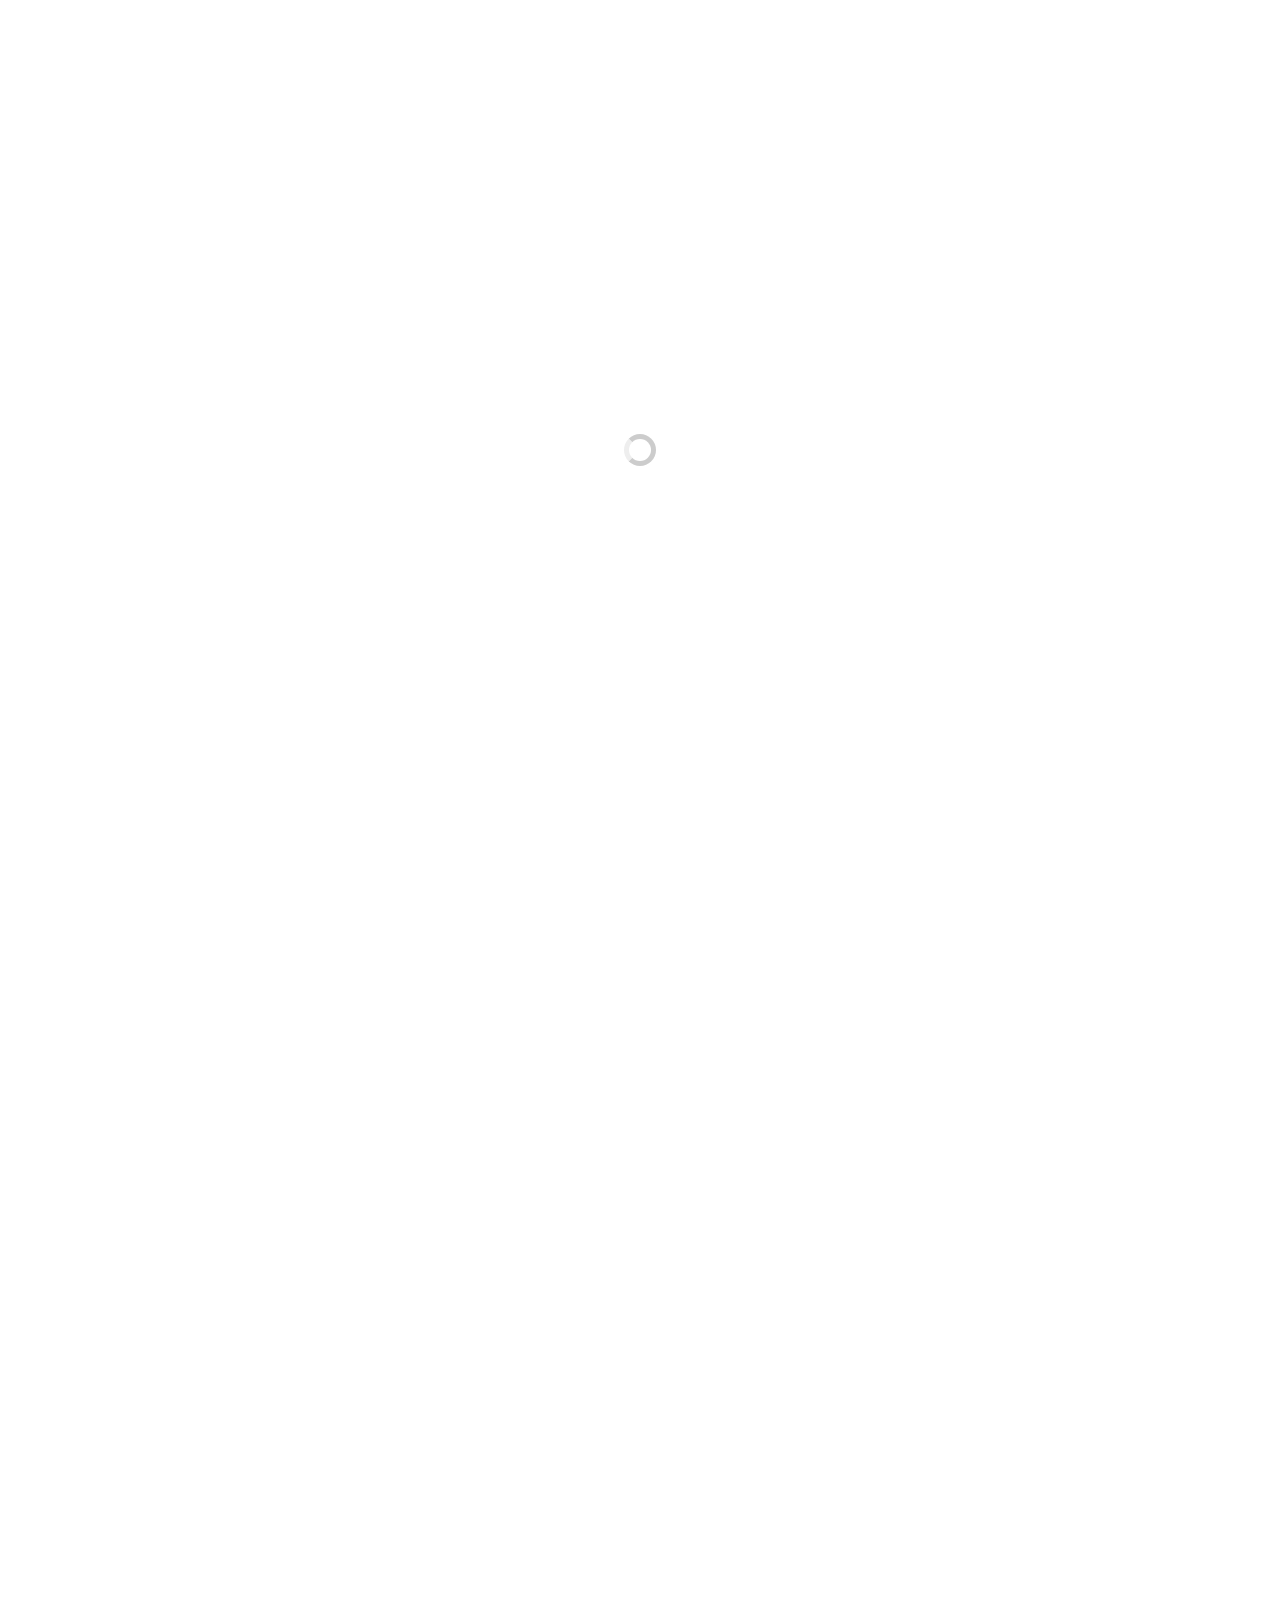
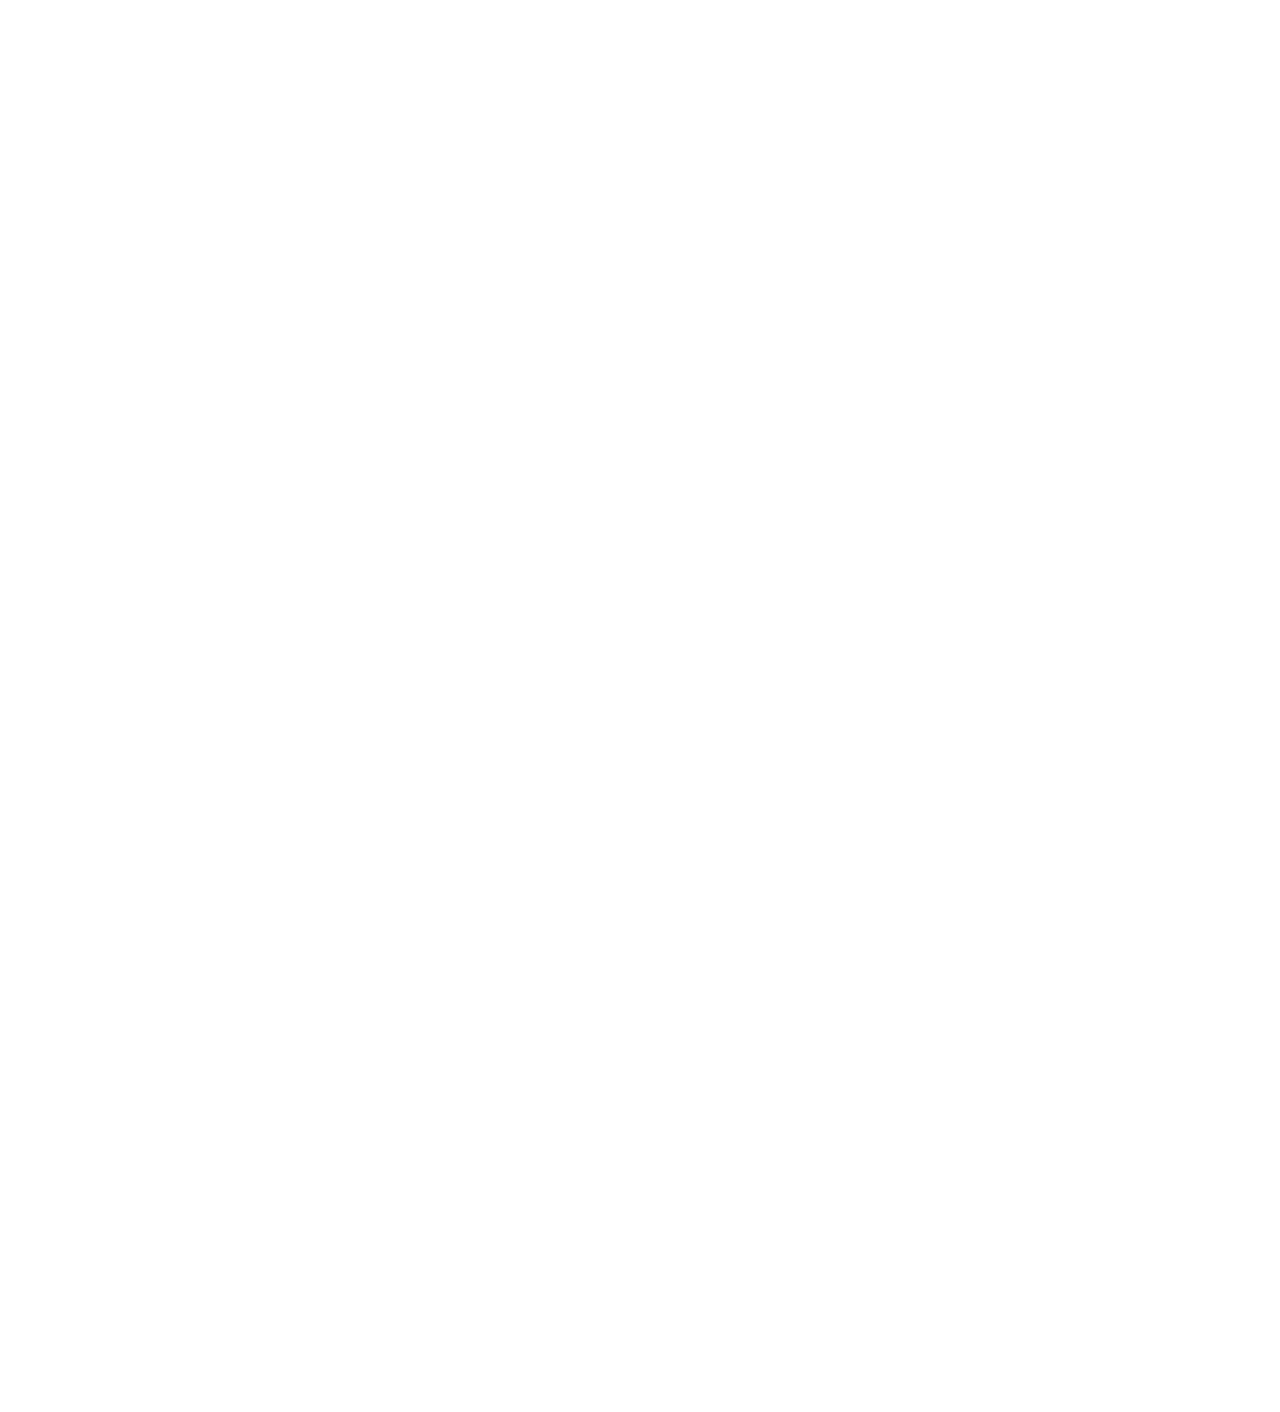
<file: works/works.html>
<!DOCTYPE html>
<html lang="ja">

<head>
  <meta charset="UTF-8">
  <meta http-equiv="X-UA-Compatible" content="IE=edge">
  <meta name="viewport" content="width=device-width, initial-scale=1.0">
  <title>実績紹介 | 農業テンプレート4</title>
  <link rel="stylesheet" href="/styles/vendor/logo-animation.min.css">
  <link rel="stylesheet" href="/styles/vendor/animsition.min.css">
  <link rel="stylesheet" href="/styles/vendor/bootstrap-reboot.css">
  <link rel="stylesheet" href="/styles/style.css">
</head>

<body>
  <div class="superwrapper animsition">
    <div class="pageBg">
      <span class="txt">Riv<br>Construction</span>
    </div>
    <!-- /.pageBg -->
    <header id="header" class="p-header">
      <div class="mobile-container">
        <div class=" logo__img">
          <a href="/">
            <div class="logo"></div>
          </a>
        </div>
        <div class="mobile-button">
          <button class="mobile-menu__btn">
            <span></span>
            <span></span>
            <span></span>
          </button>
        </div>
      </div>
      <!-- /.mobile-container -->
      <div class="pc-container">
        <div class=" logo__img">
          <a class="animsition-link" href="/">
            <div class="logo-pc logo"></div>
          </a>
        </div>
        <nav class="pc-nav">
          <ul class="pc-nav-list">
            <li class="pc-nav-item">
              <a class="pc-nav-link animsition-link" href="/company/company.html"><span>会社案内</span>
                <small>Company</small></a>
            </li>
            <li class="pc-nav-item">
              <a class="pc-nav-link animsition-link"
                href="/business/business.html"><span>事業案内</span><small>business</small></a>
            </li>
            <li class="pc-nav-item">
              <a class="pc-nav-link animsition-link" href="/works/works.html"><span>実績紹介</span><small>Works</small></a>
            </li>
            <li class="pc-nav-item">
              <a class="pc-nav-link animsition-link"
                href="/recruit/recruit.html"><span>採用情報</span><small>Recruit</small></a>
            </li>
            <li class="pc-nav-item">
              <a class="pc-nav-link animsition-link" href="/news/news.html"><span>お知らせ</span><small>News</small></a>
            </li>
          </ul>
        </nav>
      </div>
      <!-- /.pc-container -->
      <!-- <div class="reserve-btn-js">
        <div class="reserve-btn-js__inner">
          <div class="reserve-btn-js__01">
            <span>お</span>
            <span>問</span>
            <span>合</span>
            <span>せ</span>
          </div>
          <div class="reserve-btn-js__02 js-left">
            <div class="tel">
              <a href="tel:092-686-7954">電話で<br>お問い合わせ</a>
            </div>
            <div class="net">
              <a href="#">フォームで<br>お問い合わせ</a>
            </div>
          </div>
        </div>
      </div> -->
      <!-- /.reserve-btn -->
    </header>
    <!-- /.header -->
    <main id="main-contents" class="c-works">
      <section class="c-topview">
        <div class="c-topview__img">
          <img src="/images/home/rice_4.jpg" alt="">
        </div>
        <h2 class="c-title">
          <span class="en">works</span>
          <span class="ja">施工実績</span>
        </h2>
      </section>
      <!-- /.c-topview -->
      <section id="works" class="c-works-section">
        <div class="c-container">
          <h2 class="c-sub-title">
            <p class="c-txt-lr">施工実績一覧</p>
          </h2>
          <div class="c-works__list">
            <ul>
              <li class="c-works__item">
                <h3 class="c-works__item__tit view-sp">
                  <p class="c-txt-md">Riv保育園 改修工事</p>
                </h3>
                <div class="c-works__img-wrap">
                  <div class="c-works__img">
                    <a href="/images/home/rice_5.jpg" data-lightbox="img01"> <img src="/images/home/rice_5.jpg" alt="">
                    </a>
                  </div>
                  <div class="c-works__img">
                    <a href="/images/home/rice_6.jpg" data-lightbox="img01"> <img src="/images/home/rice_6.jpg" alt="">
                    </a>
                  </div>
                  <div class="c-works__img">
                    <a href="/images/home/rice_7.jpg" data-lightbox="img01"> <img src="/images/home/rice_7.jpg" alt="">
                    </a>
                  </div>
                </div>
                <div class="c-works__txt">
                  <h3 class="c-works__item__tit view-pc">
                    <p class="c-txt-md">Riv保育園 改修工事</p>
                  </h3>
                  <div class="c-works__desc">
                    <p class="c-txt-sm">「研鑽した技術で社会に貢献する」を理念としております。
                      土木工事・電気工事・解体工事を主な分野とし、創業20年以上、お引先のニーズにお応えできるよう技術と品質の向上に努めています。
                      今後も社員の創造力とチームワークの強みを最大限に生かし、地域社会から信頼される企業を目指します。
                    </p>
                  </div>
                </div>
              </li>
              <li class="c-works__item">
                <h3 class="c-works__item__tit view-sp">
                  <p class="c-txt-md">Riv河川敷道路 改修工事</p>
                </h3>
                <div class="c-works__img-wrap">
                  <div class="c-works__img">
                    <a href="/images/home/rice_9.jpg" data-lightbox="img02"> <img src="/images/home/rice_9.jpg" alt="">
                    </a>
                  </div>
                  <div class="c-works__img">
                    <a href="/images/home/rice_2@pc.jpg" data-lightbox="img02"> <img src="/images/home/rice_2@pc.jpg"
                        alt="">
                    </a>
                  </div>
                  <div class="c-works__img">
                    <a href="/images/home/rice_7.jpg" data-lightbox="img02"> <img src="/images/home/rice_7.jpg" alt="">
                    </a>
                  </div>
                </div>
                <div class="c-works__txt">
                  <h3 class="c-works__item__tit view-pc">
                    <p class="c-txt-md">Riv河川敷道路 改修工事</p>
                  </h3>
                  <div class="c-works__desc">
                    <p class="c-txt-sm">「研鑽した技術で社会に貢献する」を理念としております。
                      土木工事・電気工事・解体工事を主な分野とし、創業20年以上、お引先のニーズにお応えできるよう技術と品質の向上に努めています。
                      今後も社員の創造力とチームワークの強みを最大限に生かし、地域社会から信頼される企業を目指します。
                    </p>
                  </div>
                </div>
              </li>
              <li class="c-works__item">
                <h3 class="c-works__item__tit view-sp">
                  <p class="c-txt-md">住宅リフォーム</p>
                </h3>
                <div class="c-works__img-wrap">
                  <div class="c-works__img">
                    <a href="/images/home/rice_8.jpg" data-lightbox="img02"> <img src="/images/home/rice_8.jpg" alt="">
                    </a>
                  </div>
                  <div class="c-works__img">
                    <a href="/images/home/rice_9.jpg" data-lightbox="img02">
                      <img src="/images/home/rice_9.jpg" alt="">
                    </a>
                  </div>
                  <div class="c-works__img">
                    <a href="/images/home/rice_1@pc.jpg" data-lightbox="img02">
                      <img src="/images/home/rice_1@pc.jpg" alt="">
                    </a>
                  </div>
                </div>
                <div class="c-works__txt">
                  <h3 class="c-works__item__tit view-pc">
                    <p class="c-txt-md">住宅リフォーム</p>
                  </h3>
                  <div class="c-works__desc">
                    <p class="c-txt-sm">「研鑽した技術で社会に貢献する」を理念としております。
                      土木工事・電気工事・解体工事を主な分野とし、創業20年以上、お引先のニーズにお応えできるよう技術と品質の向上に努めています。
                      今後も社員の創造力とチームワークの強みを最大限に生かし、地域社会から信頼される企業を目指します。
                    </p>
                  </div>
                </div>
              </li>
            </ul>
          </div>
        </div>
      </section>
      <!-- /.c-works-item -->
      <section class="p-contact">
        <div class="p-contact__wrap">
          <h2 class="p-title">
            <span class="en">CONTACT</span>
            <span class="ja">お問い合わせ</span>
          </h2>
          <div class="p-contact__desc">
            以下のフォームまたはお電話等で、まずは気軽にお問い合わせ下さい。
          </div>
          <div class="p-contact__tel">
            <a href="tel:050-3786-1317">Tel:050-3786-1317</a>
          </div>
          <div class="p-contact__form">
            <a class="link-btn" href="/contact/contact.html">
              <span class="c-txt-md">お問い合わせフォーム</span></a>
          </div>
        </div>
      </section>
      <!-- /.p-contact -->
    </main>
    <!-- /#main-contents -->
    <footer class="p-footer">
      <div class="c-container">
        <div class="p-footer__wrap">
          <div class="p-footer__logo">
            <img src="/images/common/riv_logo_02.png" alt="">
          </div>
          <div class="p-footer__nav">
            <ul>
              <li>
                <a class="animsition-link" href="/"><span class="c-txt-sm">ホーム</span>
                  <span class="c-txt-xs">Home</span></a>
              </li>
              <li>
                <a class="animsition-link" href="/company/company.html"><span class="c-txt-sm">会社案内</span>
                  <span class="c-txt-xs">Company</span></a>
              </li>
              <li>
                <a class="animsition-link" href="/business/business.html"><span class="c-txt-sm">事業案内</span>
                  <span class="c-txt-xs">business</span></a>
              </li>
              <li>
                <a class="animsition-link" href="/works/works.html"><span class="c-txt-sm">実績紹介</span>
                  <span class="c-txt-xs">Works</span></a>
              </li>
              <li>
                <a class="animsition-link" href="/recruit/recruit.html"><span class="c-txt-sm">採用情報</span>
                  <span class="c-txt-xs">Recruit</span></a>
              </li>
              <li>
                <a href="/news/news.html"><span class="animsition-link c-txt-sm">お知らせ</span>
                  <span class="c-txt-xs">News</span></a>
              </li>
            </ul>
          </div>
          <div class="p-footer__address">
            <div class="address">
              <p class="c-txt-md">本社</p>
              <span class="c-txt-md">〒812-0011<br>福岡県福岡市博多区3-27-25-9F</span>
            </div>
            <div class="info">
              <a href="tel:050-3786-1317"><span class="c-txt-sm">Tel : 050-3786-1317</span></a>
            </div>
            <div class="info"><span class="c-txt-sm">営業時間 : 9:00~18:00</span>
            </div>
            <div class="info"><span class="c-txt-sm">定休日 : 土曜日・日曜・祝日</span>
            </div>
          </div>
        </div>
        <div class="copyright">&copy;2021 Riv建設</div>
      </div>
    </footer>
    <!-- /.footer -->
    <div class="mobile-menu">
      <nav class="mobile-menu__nav">
        <ul class="mobile-menu__list">
          <li class="mobile-menu__item"><a class="animsition-link" href="/">ホーム</a></li>
          <li class="mobile-menu__item"><a class="animsition-link" href="/company/company.html">会社案内</a></li>
          <li class="mobile-menu__item"><a class="animsition-link" href="/business/business.html">事業案内</a></li>
          <li class="mobile-menu__item"><a class="animsition-link" href="/works/works.html">実績紹介</a></li>
          <li class="mobile-menu__item"><a class="animsition-link" href="/news/news.html">お知らせ</a></li>
          <li class="mobile-menu__item"><a class="animsition-link" href="/recruit/recruit.html">採用情報</a></li>
        </ul>
        <div class="contact-btn">
          <ul class="contact-btn-list">
            <li class="contact-btn-item">
              <a href="tel:05031599527">
                <span class="tel">お問い合わせ</span>
              </a>
            </li>
            <li class="contact-btn-item">
              <a href="mailto:info@riv-round.com">
                <span class="mail">お問い合わせ</span>
              </a>
            </li>
            <li class="contact-btn-item">
              <a href="https://www.instagram.com/?hl=ja" target="_blank">
                <span class="insta">インスタグラム</span>
              </a>
            </li>
        </div>
        </ul>
      </nav>
    </div>
    <!-- /.mobile-menu -->
  </div>
  <script src="https://code.jquery.com/jquery-3.6.0.min.js"
    integrity="sha256-/xUj+3OJU5yExlq6GSYGSHk7tPXikynS7ogEvDej/m4=" crossorigin="anonymous"></script>
  <script src="/scripts/vendor/animsition.min.js"></script>
  <script src="/scripts/vendor/lightbox.min.js"></script>
  <script src="/scripts/libs/page.js"></script>
  <script src="/scripts/libs/mobile-menu.js"></script>
  <script src="/scripts/libs/scroll.js"></script>
</body>

</html>
</file>
<file: styles/style.css>
@charset "UTF-8";
@-webkit-keyframes btn {
  0% {
    -webkit-transform: translateX(-100%);
            transform: translateX(-100%);
    opacity: 0;
  }
  100% {
    opacity: 1;
    -webkit-transform: translateX(100%);
            transform: translateX(100%);
  }
}
@keyframes btn {
  0% {
    -webkit-transform: translateX(-100%);
            transform: translateX(-100%);
    opacity: 0;
  }
  100% {
    opacity: 1;
    -webkit-transform: translateX(100%);
            transform: translateX(100%);
  }
}

.c-txt-lg {
  font-size: 26px;
  letter-spacing: 2px;
  line-height: 2;
}

@media screen and (min-width: 600px) {
  .c-txt-lg {
    font-size: 30px;
  }
}

@media screen and (min-width: 960px) {
  .c-txt-lg {
    font-size: 36px;
  }
}

@media screen and (min-width: 1200px) {
  .c-txt-lg {
    font-size: 40px;
  }
}

.c-txt-lr {
  font-size: 24px;
  letter-spacing: 4px;
  line-height: 2;
}

@media screen and (min-width: 600px) {
  .c-txt-lr {
    font-size: 24px;
  }
}

@media screen and (min-width: 960px) {
  .c-txt-lr {
    font-size: 32px;
  }
}

@media screen and (min-width: 1200px) {
  .c-txt-lr {
    font-size: 36px;
  }
}

.c-txt-md {
  font-size: 20px;
  letter-spacing: 2px;
  line-height: 2;
}

@media screen and (min-width: 600px) {
  .c-txt-md {
    font-size: 20px;
  }
}

@media screen and (min-width: 960px) {
  .c-txt-md {
    font-size: 22px;
  }
}

@media screen and (min-width: 1200px) {
  .c-txt-md {
    font-size: 24px;
  }
}

.c-txt-sm, .p-news__content {
  font-size: 14px;
  letter-spacing: 2px;
  line-height: 2;
}

@media screen and (min-width: 600px) {
  .c-txt-sm, .p-news__content {
    line-height: 1.7;
  }
}

@media screen and (min-width: 960px) {
  .c-txt-sm, .p-news__content {
    font-size: 18px;
  }
}

@media screen and (min-width: 1200px) {
  .c-txt-sm, .p-news__content {
    font-size: 18px;
  }
}

.c-txt-xs {
  font-size: 10px;
  letter-spacing: 2px;
  line-height: 2;
  color: #F99900;
}

@media screen and (min-width: 600px) {
  .c-txt-xs {
    font-size: 12px;
  }
}

@media screen and (min-width: 960px) {
  .c-txt-xs {
    font-size: 18px;
  }
}

@media screen and (min-width: 1200px) {
  .c-txt-xs {
    font-size: 16px;
  }
}

.mb-sm, .p-about__desc, .p-services__img, .p-services__desc, .p-works .hero, .p-works .hero .swiper-container2, .p-recruit__desc, .p-news__list, .p-contact__desc, .p-contact__tel, .p-footer__logo, .p-footer__address, .c-company .c-policy__title, .c-company .c-policy__desc, .c-company .c-message__img, .c-company .c-message__desc, .c-company .c-about__title, .c-company .c-history__title, .c-business #business01 .c-title,
.c-business #business02 .c-title,
.c-business #business03 .c-title, .c-business-item__img, .c-works__img-wrap, .c-works__item__tit {
  margin-bottom: 30px;
}

@media screen and (min-width: 600px) {
  .mb-sm, .p-about__desc, .p-services__img, .p-services__desc, .p-works .hero, .p-works .hero .swiper-container2, .p-recruit__desc, .p-news__list, .p-contact__desc, .p-contact__tel, .p-footer__logo, .p-footer__address, .c-company .c-policy__title, .c-company .c-policy__desc, .c-company .c-message__img, .c-company .c-message__desc, .c-company .c-about__title, .c-company .c-history__title, .c-business #business01 .c-title,
  .c-business #business02 .c-title,
  .c-business #business03 .c-title, .c-business-item__img, .c-works__img-wrap, .c-works__item__tit {
    margin-bottom: 30px;
  }
}

@media screen and (min-width: 960px) {
  .mb-sm, .p-about__desc, .p-services__img, .p-services__desc, .p-works .hero, .p-works .hero .swiper-container2, .p-recruit__desc, .p-news__list, .p-contact__desc, .p-contact__tel, .p-footer__logo, .p-footer__address, .c-company .c-policy__title, .c-company .c-policy__desc, .c-company .c-message__img, .c-company .c-message__desc, .c-company .c-about__title, .c-company .c-history__title, .c-business #business01 .c-title,
  .c-business #business02 .c-title,
  .c-business #business03 .c-title, .c-business-item__img, .c-works__img-wrap, .c-works__item__tit {
    margin-bottom: 50px;
  }
}

.mb-md, .p-title, .c-title, .p-recruit, .p-news, .c-company .c-policy, .c-company .c-message, .c-company .c-about, .c-company .c-about__desc, .c-company .c-access, .c-company .c-history, .c-business-item, .c-works__item, .c-recruit__title, .c-recruit__points li, .c-recruit .recruit-message, .c-recruit .recruit-detaiil, .mobile-menu__item {
  margin-bottom: 50px;
}

@media screen and (min-width: 600px) {
  .mb-md, .p-title, .c-title, .p-recruit, .p-news, .c-company .c-policy, .c-company .c-message, .c-company .c-about, .c-company .c-about__desc, .c-company .c-access, .c-company .c-history, .c-business-item, .c-works__item, .c-recruit__title, .c-recruit__points li, .c-recruit .recruit-message, .c-recruit .recruit-detaiil, .mobile-menu__item {
    margin-bottom: 60px;
  }
}

@media screen and (min-width: 960px) {
  .mb-md, .p-title, .c-title, .p-recruit, .p-news, .c-company .c-policy, .c-company .c-message, .c-company .c-about, .c-company .c-about__desc, .c-company .c-access, .c-company .c-history, .c-business-item, .c-works__item, .c-recruit__title, .c-recruit__points li, .c-recruit .recruit-message, .c-recruit .recruit-detaiil, .mobile-menu__item {
    margin-bottom: 100px;
  }
}

.mb-lr, .p-about, .p-services, .p-works {
  margin-bottom: 80px;
}

@media screen and (min-width: 600px) {
  .mb-lr, .p-about, .p-services, .p-works {
    margin-bottom: 100px;
  }
}

@media screen and (min-width: 960px) {
  .mb-lr, .p-about, .p-services, .p-works {
    margin-bottom: 200px;
  }
}

.c-container, .c-business-item__desc {
  padding: 0 5vw;
}

@media screen and (min-width: 600px) {
  .c-container, .c-business-item__desc {
    padding: 0 3vw;
  }
}

@media screen and (min-width: 960px) {
  .c-container, .c-business-item__desc {
    padding: 0 5vw;
  }
}

@media screen and (min-width: 1200px) {
  .c-container, .c-business-item__desc {
    padding: 0 8vw;
  }
}

.swiper-container {
  overflow: visible !important;
}

.swiper-slide {
  overflow: hidden;
}

.scrolldown {
  display: inline-block;
  position: absolute;
  right: 10px;
  bottom: -105px;
  z-index: 2;
  padding: 10px 10px 38px;
  overflow: hidden;
  color: #272727;
  font-size: 12px;
  font-family: 'Josefin Sans', sans-serif;
  line-height: 1;
  letter-spacing: .2em;
  text-transform: uppercase;
  -webkit-writing-mode: vertical-lr;
      -ms-writing-mode: tb-lr;
          writing-mode: vertical-lr;
}

@media (min-width: 960px) {
  .scrolldown {
    font-size: 28px;
  }
}

.scrolldown::after {
  content: '';
  position: absolute;
  bottom: 0;
  left: 50%;
  width: 1px;
  height: 60px;
  background: #272727;
}

.scrolldown::after {
  height: 20px;
  -webkit-animation: sdl 2s ease infinite;
          animation: sdl 2s ease infinite;
}

@-webkit-keyframes sdl {
  0% {
    -webkit-transform: translateY(-20px);
            transform: translateY(-20px);
  }
  100% {
    -webkit-transform: translateY(25px);
            transform: translateY(25px);
  }
}

@keyframes sdl {
  0% {
    -webkit-transform: translateY(-20px);
            transform: translateY(-20px);
  }
  100% {
    -webkit-transform: translateY(25px);
            transform: translateY(25px);
  }
}

@-webkit-keyframes zoom {
  from {
    -webkit-transform: scale(1.1);
            transform: scale(1.1);
  }
  to {
    -webkit-transform: scale(1);
            transform: scale(1);
  }
}

@keyframes zoom {
  from {
    -webkit-transform: scale(1.1);
            transform: scale(1.1);
  }
  to {
    -webkit-transform: scale(1);
            transform: scale(1);
  }
}

/******************************************************************

Stylesheet: ベーススタイル

******************************************************************/
body {
  color: #272727;
  font-family: 'Cormorant Infant', serif;
  font-family: 'Noto Serif JP', serif;
  letter-spacing: 1px;
}

body.hidden {
  overflow: hidden;
}

.superwrapper {
  overflow: hidden;
}

.readmore {
  text-align: right;
}

.readmore span {
  position: relative;
  color: #272727;
  display: inline-block;
  padding-right: 20px;
  font-size: 16px;
}

.readmore span::after {
  position: absolute;
  top: 6px;
  right: 0;
  content: '';
  display: inline-block;
  height: 12px;
  width: 12px;
  background-image: url(/images/common/arrow.png);
  background-position: center;
  background-size: contain;
  background-repeat: no-repeat;
}

@media (min-width: 600px) {
  .readmore span {
    font-size: 20px;
    padding-right: 25px;
  }
  .readmore span::after {
    height: 16px;
    width: 16px;
  }
}

.icon-tel {
  display: inline-block;
  position: absolute;
  top: 4px;
  right: 0;
  background-image: url(/images/common/icon-tel.png);
  background-position: center;
  background-repeat: no-repeat;
  background-size: contain;
  height: 14px;
  width: 14px;
}

.icon-net {
  display: inline-block;
  position: absolute;
  top: 4px;
  right: 0;
  background-image: url(/images/common/icon-link-1-black.png);
  background-position: center;
  background-repeat: no-repeat;
  background-size: contain;
  height: 15px;
  width: 15px;
}

.icon-map {
  position: relative;
}

.icon-map::before {
  content: '';
  display: block;
  background-image: url(/images/common/icon-map.png);
  background-position: center;
  background-repeat: no-repeat;
  background-size: contain;
  height: 17px;
  width: 17px;
}

.icon-insta {
  position: relative;
  padding-left: 10vw;
  color: #272727;
  border-bottom: 1px solid #949494;
  padding-bottom: 5px;
}

.icon-insta::before {
  content: '';
  position: absolute;
  top: 0;
  left: 0;
  background-image: url(/images/common/icon-insta-gr.png);
  background-position: center;
  background-repeat: no-repeat;
  background-size: contain;
  height: 20px;
  width: 20px;
}

.c-topview {
  position: relative;
  margin-bottom: 30px;
}

.c-topview__img {
  position: relative;
  height: 30vh;
}

.c-topview__img::before {
  content: '';
  display: block;
  height: 100%;
  width: 100%;
  background-color: #10103f;
  position: absolute;
  top: 0;
  left: 0;
  z-index: 3000;
  opacity: 0.2;
}

.c-topview__title {
  position: absolute;
  top: 60%;
  left: 0;
  -webkit-transform: translateY(-50%);
          transform: translateY(-50%);
  width: 100%;
  text-align: center;
  z-index: 6000;
  color: #fff;
  text-shadow: #272727 1px 1px 1px;
}

.c-topview__title h2 {
  font-weight: normal;
}

@media (max-width: 599px) {
  .c-topview .view-pc {
    display: none;
  }
}

@media (min-width: 600px) {
  .c-topview .view-sp {
    display: none;
  }
}

.p-title {
  text-transform: uppercase;
}

.p-title .en {
  position: relative;
  font-size: 34px;
  padding-right: 60px;
}

.p-title .en::after {
  position: absolute;
  top: 50%;
  right: 0;
  content: '';
  display: inline-block;
  width: 45px;
  height: 1px;
  background-color: #dfdfdf;
}

.p-title .ja {
  position: relative;
  top: -0.3rem;
  font-size: 14px;
  color: #586166;
  padding-left: 8px;
}

.c-title {
  position: relative;
  text-transform: uppercase;
  padding: 0 5vw;
  margin-top: -20px;
  z-index: 100;
}

.c-title .en {
  position: relative;
  font-size: 34px;
  padding-right: 60px;
  display: block;
  margin-bottom: 10px;
}

.c-title .ja {
  position: relative;
  top: -0.3rem;
  font-size: 18px;
  color: #272727;
  padding-left: 8px;
  display: block;
}

.c-sub-title p {
  position: relative;
  padding-left: 30px;
}

.c-sub-title p::before {
  position: absolute;
  content: "";
  left: 0;
  top: 50%;
  width: 20px;
  height: 3px;
  background: #F99900;
}

.more-btn {
  position: relative;
  display: inline-block;
  text-align: center;
}

.more-btn__link {
  background-color: black;
  width: 180px;
  height: 50px;
  display: inline-block;
  padding: 10px 15px;
  border: 1px solid #272727;
}

.more-btn__link span {
  position: relative;
  color: #fff;
}

.more-btn__link span:first-child {
  padding-right: 30px;
}

.more-btn__link span:first-child::before {
  content: '';
  display: block;
  position: absolute;
  top: 0;
  right: 0;
  bottom: 0;
  margin: auto;
  width: 20px;
  background-image: url(/images/common/next.png);
  background-position: center;
  background-repeat: no-repeat;
  background-size: contain;
  -webkit-transition: .3s;
  transition: .3s;
  z-index: 100;
}

.more-btn__link.slide-bg {
  position: relative;
  overflow: hidden;
  z-index: 1;
}

.more-btn__link.slide-bg .bg {
  display: inline-block;
  width: 100%;
  height: 100%;
  background-color: #fff;
  position: absolute;
  top: 0;
  left: 0;
  -webkit-transform: translateX(-100%);
          transform: translateX(-100%);
  -webkit-transition: -webkit-transform 0.3s;
  transition: -webkit-transform 0.3s;
  transition: transform 0.3s;
  transition: transform 0.3s, -webkit-transform 0.3s;
  z-index: -1;
}

.more-btn__link.slide-bg:hover span {
  color: #272727;
  -webkit-transform: none;
          transform: none;
}

.pageBg {
  position: fixed;
  width: 100%;
  height: 100%;
  top: 0;
  left: 0;
  z-index: -2;
}

.pageBg .txt {
  font-size: 8rem;
  font-weight: bold;
  color: whitesmoke;
  text-transform: uppercase;
  -webkit-writing-mode: vertical-rl;
      -ms-writing-mode: tb-rl;
          writing-mode: vertical-rl;
  padding: 200px 0 0 0;
  line-height: 0.9;
  text-align: center;
}

.top-view {
  position: relative;
  margin-bottom: 100px;
}

.top-view .hero {
  position: relative;
}

.top-view .hero .swiper-slide {
  height: 60vh;
}

.top-view .hero__text {
  position: absolute;
  top: 50%;
  left: 50%;
  -webkit-transform: translateY(-50%) translateX(-50%);
          transform: translateY(-50%) translateX(-50%);
  margin: auto;
  z-index: 6000;
  color: #272727;
  text-shadow: 2px 2px 2px #fff;
  width: 100%;
  text-align: center;
}

.top-view .hero__text h2 {
  font-size: 42px;
  font-weight: bold;
}

@media (max-width: 599px) {
  .top-view .hero .view-pc {
    display: none;
  }
}

@media (min-width: 600px) {
  .top-view .hero .view-sp {
    display: none;
  }
}

.p-about {
  position: relative;
}

.p-about__img ul {
  display: -webkit-box;
  display: -ms-flexbox;
  display: flex;
  -webkit-box-pack: justify;
      -ms-flex-pack: justify;
          justify-content: space-between;
}

.p-about__img ul li {
  width: 48%;
  height: 240px;
}

.p-about__img ul li .simpleParallax {
  height: 100%;
}

.p-about__img ul li:last-of-type {
  margin-top: 60px;
}

.p-services {
  position: relative;
}

.p-services__desc strong {
  font-size: 18px;
  font-weight: bold;
}

.p-works .hero .swiper-container2 {
  position: relative;
}

.p-works .hero .swiper-container2 .works-img {
  padding: 0 10px;
  height: 30vh;
}

.p-works .hero .swiper-container2 .swiper-slide p {
  margin-top: 10px;
  padding: 0 10px;
}

.p-works .hero .swiper-container2 .swiper-button-prev,
.p-works .hero .swiper-container2 .swiper-button-next {
  top: 80%;
  background-color: black;
}

.p-works .hero .swiper-container2 .swiper-button-prev::after,
.p-works .hero .swiper-container2 .swiper-button-next::after {
  color: #fff;
  font-size: 28px;
}

.p-works .hero .swiper-container2 .swiper-button-prev {
  left: 0;
}

.p-works .hero .swiper-container2 .swiper-button-next {
  right: 0;
}

@media (min-width: 600px) {
  .p-works .hero .swiper-container2 .works-img {
    height: 20vh;
  }
  .p-works .hero .swiper-container2 .swiper-button-prev,
  .p-works .hero .swiper-container2 .swiper-button-next {
    height: 50px;
    width: 50px;
  }
  .p-works .hero .swiper-container2 .swiper-button-prev::after,
  .p-works .hero .swiper-container2 .swiper-button-next::after {
    color: #fff;
    font-size: 36px;
  }
}

@media (min-width: 960px) {
  .p-works .hero .swiper-container2 {
    margin-bottom: 120px;
  }
  .p-works .hero .swiper-container2 .swiper-button-prev,
  .p-works .hero .swiper-container2 .swiper-button-next {
    top: 115%;
    height: 70px;
    width: 70px;
  }
  .p-works .hero .swiper-container2 .swiper-button-prev::after,
  .p-works .hero .swiper-container2 .swiper-button-next::after {
    color: #fff;
    font-size: 40px;
  }
  .p-works .hero .swiper-container2 .swiper-button-next {
    right: none;
    left: 75px;
  }
}

.p-recruit {
  position: relative;
}

.p-recruit .p-title .en::before {
  display: none;
}

.p-recruit__img {
  margin: 80px -5vw;
}

.p-news .p-title .en::before {
  display: none;
}

.p-news__item {
  padding: 20px 10px;
  border-bottom: 1px solid #e1ecf7;
}

.p-news__item a {
  color: #272727;
}

.p-news__date {
  color: #F99900;
  letter-spacing: 2px;
}

.p-contact .p-title {
  color: #fff;
  margin-bottom: 30px;
}

.p-contact .p-title .en {
  padding-right: 44px;
}

.p-contact .p-title .en::before {
  display: none;
}

.p-contact .p-title .ja {
  color: #fff;
}

.p-contact__desc {
  color: #fff;
}

.p-contact__wrap {
  padding: 30px 5vw;
  background-image: url(/images/home/bg-rice.jpg);
  background-size: cover;
  text-align: center;
}

.p-contact__tel {
  padding: 30px 10px;
  -webkit-backdrop-filter: blur(3px);
          backdrop-filter: blur(3px);
  border: 1px solid #F99900;
  font-size: 28px;
  display: inline-block;
}

.p-contact__tel a {
  color: #fff;
}

.p-contact .link-btn {
  position: relative;
  color: #272727;
  display: inline-block;
  padding: 14px 40px 14px;
  background-color: #eef3f9;
}

.p-contact .link-btn::before {
  content: '';
  position: absolute;
  top: -2px;
  right: -8px;
  width: 48px;
  height: 1px;
  background-color: #F99900;
  -webkit-transition: all .2s ease-out;
  transition: all .2s ease-out;
}

.p-contact .link-btn::after {
  content: '';
  position: absolute;
  top: -8px;
  right: -2px;
  width: 1px;
  height: 48px;
  background-color: #F99900;
  -webkit-transition: all .2s ease-out;
  transition: all .2s ease-out;
}

.p-contact .link-btn span::before {
  content: '';
  position: absolute;
  bottom: -2px;
  left: -8px;
  width: 48px;
  height: 1px;
  background-color: #F99900;
  -webkit-transition: all .2s ease-out;
  transition: all .2s ease-out;
}

.p-contact .link-btn span::after {
  content: '';
  position: absolute;
  bottom: -8px;
  left: -2px;
  width: 1px;
  height: 48px;
  background-color: #F99900;
  -webkit-transition: all .2s ease-out;
  transition: all .2s ease-out;
}

.p-contact .link-btn:active, .p-contact .link-btn:hover {
  color: #fff;
  background-color: #F99900;
}

.p-contact .link-btn:active::before, .p-contact .link-btn:hover::before {
  width: 88px;
  background-color: #F99900;
  -webkit-transition: all .2s ease-out;
  transition: all .2s ease-out;
}

.p-contact .link-btn:active::after, .p-contact .link-btn:hover::after {
  height: 88px;
  background-color: #F99900;
  -webkit-transition: all .2s ease-out;
  transition: all .2s ease-out;
}

.p-contact .link-btn:active span::before, .p-contact .link-btn:hover span::before {
  width: 88px;
  background-color: #F99900;
  -webkit-transition: all .2s ease-out;
  transition: all .2s ease-out;
}

.p-contact .link-btn:active span::after, .p-contact .link-btn:hover span::after {
  height: 88px;
  background-color: #F99900;
  -webkit-transition: all .2s ease-out;
  transition: all .2s ease-out;
}

.p-footer {
  padding: 40px 0;
  border-top: 1px solid #EDEDED;
}

.p-footer__logo {
  text-align: center;
}

.p-footer__logo img {
  width: 25%;
}

.p-footer__nav {
  text-align: center;
}

.p-footer__nav ul {
  display: -webkit-box;
  display: -ms-flexbox;
  display: flex;
  -ms-flex-pack: distribute;
      justify-content: space-around;
  -ms-flex-wrap: wrap;
      flex-wrap: wrap;
}

.p-footer__nav li {
  width: 50%;
}

.p-footer__nav li span {
  display: block;
}

.p-footer__nav li .c-txt-sm, .p-footer__nav li .p-news__content {
  font-size: 16px;
  color: #272727;
}

.p-footer__address {
  text-align: center;
}

.p-footer__address .address {
  margin-bottom: 10px;
}

.p-footer__address a span {
  color: #272727;
}

.p-footer .copyright {
  text-align: center;
}

.c-company .c-policy {
  padding: 20px 0;
  background: whitesmoke;
}

.c-company .c-policy__title {
  text-align: center;
}

.c-company .c-policy img {
  margin-bottom: 10px;
}

.c-company .c-message__name {
  text-align: right;
}

.c-company .c-about__title {
  text-align: center;
}

.c-company .c-about__desc th {
  background: #EDEDED;
  display: block;
  width: 100%;
  border-bottom: 1px solid #DDDDDD;
}

.c-company .c-about__desc th span {
  position: relative;
  padding-left: 25px;
}

.c-company .c-about__desc th span::before {
  position: absolute;
  content: "";
  left: 0;
  top: 50%;
  width: 15px;
  height: 1px;
  background: #F99900;
}

.c-company .c-about__desc td {
  display: block;
  width: 100%;
}

.c-company .c-about__desc td a {
  color: #272727;
}

.c-company .c-about__desc th,
.c-company .c-about__desc td {
  padding: 8px 16px;
}

.c-company .c-about img {
  margin-bottom: 10px;
}

.c-company .c-access {
  padding: 40px 0;
  background: whitesmoke;
}

.c-company .c-access__map iframe {
  width: 100%;
  height: 200px;
}

.c-company .c-history__title {
  text-align: center;
}

.c-company .c-history__desc th {
  background: #EDEDED;
  display: block;
  width: 100%;
  border-bottom: 1px solid #DDDDDD;
}

.c-company .c-history__desc th span {
  position: relative;
  padding-left: 25px;
}

.c-company .c-history__desc th span::before {
  position: absolute;
  content: "";
  left: 0;
  top: 50%;
  width: 15px;
  height: 1px;
  background: #F99900;
}

.c-company .c-history__desc td {
  display: block;
  width: 100%;
}

.c-company .c-history__desc th,
.c-company .c-history__desc td {
  padding: 8px 16px;
}

.c-business #business01 .c-title,
.c-business #business02 .c-title,
.c-business #business03 .c-title {
  margin-top: 0;
}

.c-business #business01 .c-title .en,
.c-business #business02 .c-title .en,
.c-business #business03 .c-title .en {
  font-size: 28px;
}

.c-business #business01 .c-title .en::before,
.c-business #business02 .c-title .en::before,
.c-business #business03 .c-title .en::before {
  height: 22px;
  width: 22px;
}

.c-business-item__img {
  display: -webkit-box;
  display: -ms-flexbox;
  display: flex;
  -webkit-box-pack: justify;
      -ms-flex-pack: justify;
          justify-content: space-between;
  height: 220px;
}

.c-business-item__img img {
  width: 48%;
}

.c-business-item .c-title .ja {
  position: relative;
  font-size: 28px;
  padding-left: 32px;
}

.c-business-item .c-title .ja::before {
  position: absolute;
  top: 0;
  left: 0;
  bottom: 0;
  margin: auto;
  content: '';
  display: block;
  background-color: #F99900;
  height: 3px;
  width: 25px;
}

.c-works__img:first-of-type {
  width: 100%;
}

.c-works__img:nth-child(2), .c-works__img:nth-child(3) {
  padding: 10px 0;
  width: 50%;
}

.c-works__img:nth-child(2) {
  padding-right: 5px;
}

.c-works__img:nth-child(3) {
  padding-left: 5px;
}

.c-works__img-wrap {
  display: -webkit-box;
  display: -ms-flexbox;
  display: flex;
  -ms-flex-wrap: wrap;
      flex-wrap: wrap;
}

.c-works__item__tit {
  position: relative;
  border-bottom: 1px solid #EDEDED;
  padding-bottom: 10px;
  -webkit-box-ordinal-group: 2;
      -ms-flex-order: 1;
          order: 1;
}

.c-works__item__tit::before {
  position: absolute;
  bottom: -1px;
  left: 0;
  content: "";
  width: 10rem;
  height: 1px;
  background: #F99900;
}

@media (max-width: 599px) {
  .c-works .view-pc {
    display: none;
  }
}

.c-recruit__title {
  text-align: center;
}

.c-recruit .recruit-detaiil-sec.is-bottom {
  margin-top: 60px;
}

.c-recruit .recruit-detaiil-sec__ico {
  font-family: serif;
}

.c-recruit .recruit-detaiil-sec__ico.is-detail::before {
  background-image: url(../images/recruit/ico_detail01.png);
  background-position: center;
  background-repeat: no-repeat;
  background-size: contain;
}

.c-recruit .recruit-detaiil-sec__ico.is-info::before {
  background-image: url(../images/recruit/ico_info01.png);
  background-position: center;
  background-size: contain;
  background-repeat: no-repeat;
}

.c-recruit .recruit-detaiil__head {
  margin-bottom: 30px;
}

.c-recruit .c-table01 tr {
  padding: 12px;
  border-top: 1px solid #e3e2dc;
  display: block;
}

.c-recruit .c-table01 th {
  font-weight: bold;
}

.c-recruit .c-table01 td {
  line-height: 1.5;
}

@media (max-width: 599px) {
  .c-recruit .c-table01 th {
    display: block;
  }
}

@media (max-width: 599px) {
  .c-recruit th {
    color: #272727;
    margin-bottom: 5px;
  }
}

.c-recruit .points-title .c-txt-lg {
  color: #F99900;
  display: block;
}

.c-news {
  padding: 0 0 10vw 0;
  letter-spacing: 3px;
}

.c-news__item:first-child {
  border-top: 1px solid #ebebeb;
}

.c-news__link {
  display: block;
  padding: 4vw 0;
  border-bottom: 1px solid #ebebeb;
}

.c-news__link p {
  margin-top: 2vw;
  color: #272727;
}

.c-news__date {
  color: #F99900;
  margin-bottom: 5px;
}

.c-news__list {
  padding-bottom: 5vw;
}

.c-news .page-numbers {
  margin: 6vw 0;
}

.c-news .page-numbers:not(.next):not(.prev) {
  position: relative;
  display: -webkit-box;
  display: -ms-flexbox;
  display: flex;
  -webkit-box-align: center;
      -ms-flex-align: center;
          align-items: center;
  -webkit-box-pack: center;
      -ms-flex-pack: center;
          justify-content: center;
  color: #272727;
  font-size: 12px;
  padding-left: 3px;
}

.c-news .page-numbers:not(.next):not(.prev) .current {
  border: 1px solid rgba(0, 0, 0, 0);
  background: #e2eaf3 !important;
}

.c-news .page-numbers:not(.next):not(.prev) .page-numbers:not(.next):not(.prev) {
  width: 40px;
  height: 40px;
  border-radius: 100%;
  border: 1px solid #C4CCD1;
  background: #fff;
  margin: 0 1.3vw;
}

.c-news .page-numbers:not(.next):not(.prev) .next {
  position: relative;
  padding-right: 22px;
  color: #272727;
  top: 0;
}

.c-news .page-numbers:not(.next):not(.prev) .next::after {
  -webkit-transition: all 0.2s cubic-bezier(0, 0, 0.58, 1);
  transition: all 0.2s cubic-bezier(0, 0, 0.58, 1);
  content: "";
  position: absolute;
  right: 0;
  background-image: url(/images/common/arrow.png);
  background-position: right center;
  background-repeat: no-repeat;
  background-size: 100% 100%;
  top: 1px;
  width: 12px;
  height: 12px;
  margin-left: 8px;
}

@media (max-width: 767px) {
  .c-news .page-numbers:not(.next):not(.prev) .next {
    display: none;
  }
}

@media (min-width: 600px) {
  .c-news .page-numbers:not(.next):not(.prev) .page-numbers:not(.next):not(.prev) {
    width: 45px;
    height: 45px;
  }
  .c-news .page-numbers:not(.next):not(.prev) .next {
    top: 1px;
  }
}

@media (min-width: 900px) {
  .c-news .page-numbers:not(.next):not(.prev) .page-numbers:not(.next):not(.prev) {
    width: 55px;
    height: 55px;
    font-size: 18px;
  }
  .c-news .page-numbers:not(.next):not(.prev) .next {
    top: 2px;
    font-size: 18px;
  }
  .c-news .page-numbers:not(.next):not(.prev) .next::after {
    top: 4px;
  }
}

.c-news__contents {
  line-height: 2;
  font-size: .8rem;
}

.c-news__title {
  text-align: center;
  margin: 0 0 10vw 0;
  letter-spacing: 2px;
  font-weight: 100;
}

.c-news .c-news__block {
  padding: 8vw 0;
}

.c-news-sl .c-container, .c-news-sl .c-business-item__desc {
  padding: 0 5vw 0 5vw;
}

.c-news-sl__date {
  color: #F99900;
}

.c-news-sl__contents {
  padding: 10vw 0 0 0;
  line-height: 2.5;
}

.c-news-sl__link {
  margin: 0 0 10vw 0;
  text-align: right;
  font-size: .8rem;
}

.c-news-sl__link a {
  display: inline-block;
  padding-bottom: 5px;
  border-bottom: 1px solid #727272;
}

.c-news-sl__link a span {
  color: #272727;
}

.c-contact-text {
  margin-bottom: 30px;
}

.c-contact .contact-form {
  margin-bottom: 40px;
  text-align: center;
}

.c-contact .contact-form h1 {
  display: block;
  text-align: center;
  margin: 30px 0;
}

.c-contact .contact-form input,
.c-contact .contact-form textarea {
  width: 100%;
  border-radius: 5px;
  border: 1px solid #949494;
  margin: 12px 0 20px 0;
}

.c-contact .contact-form textarea {
  margin-bottom: 0;
}

.c-contact .contact-form input {
  height: 45px;
}

.c-contact .contact-form label {
  text-align: left;
  font-weight: bold;
  font-size: 16px;
}

.c-contact .contact-form .must {
  background-color: red;
  border-radius: 10px;
  color: #fff;
  padding: 5px 10px;
  margin-right: 10px;
}

.c-contact .contact-form .free {
  background-color: #4245ce;
  border-radius: 10px;
  color: #fff;
  padding: 5px 10px;
  margin-right: 10px;
}

.c-contact .contact-form .wpcf7 form.invalid .wpcf7-response-output {
  border: 1px solid red;
}

.c-contact .contact-form .wpcf7-acceptance input {
  height: 20px;
  width: 20px;
  margin-right: 10px;
}

.c-contact .contact-form .ms-1 {
  color: #2180da;
  border-bottom: 1px solid #2180da;
}

.c-contact .contact-form .submit-btn {
  text-align: center;
}

.c-contact .contact-form .submit-btn input:disabled {
  border-color: #949494;
}

.c-contact .contact-form .submit-btn input {
  border-color: #272727;
  width: 70%;
  max-width: 320px;
}

.c-contact .contact-form .ajax-loader {
  display: none;
}

@media (min-width: 768px) {
  .c-contact .contact-form .c-contact-text {
    font-size: 18px;
  }
  .c-contact .contact-form input {
    height: 55px;
  }
  .c-contact .contact-form input,
  .c-contact .contact-form textarea {
    margin: 24px 0 30px 0;
  }
  .c-contact .contact-form label {
    font-size: 20px;
    width: 540px;
  }
  .c-contact .contact-form .submit-btn input {
    width: 70%;
    max-width: 320px;
    height: 64px;
    font-size: 20px;
  }
  .c-contact .contact-form .wpcf7-acceptance input {
    height: 30px;
    width: 30px;
    margin-right: 15px;
  }
  .c-contact .contact-form .ms-1 {
    font-size: 18px;
  }
}

.c-contact .grecaptcha-badge {
  -webkit-box-shadow: none !important;
          box-shadow: none !important;
  width: 100% !important;
}

.c-contact .grecaptcha-badge iframe {
  -webkit-box-shadow: grey 0px 0px 5px;
          box-shadow: grey 0px 0px 5px;
}

.c-privacy {
  margin-top: 100px;
}

.c-privacy .c-title {
  text-align: center;
  font-size: 26px;
  display: block;
  margin-bottom: 50px;
  font-weight: bold;
}

.c-privacy h3 {
  margin-bottom: 20px;
}

.c-privacy-item {
  margin-bottom: 30px;
}

.c-privacy-btn {
  text-align: center;
  margin: 40px 0;
  font-size: 20px;
}

.c-privacy-btn a {
  position: relative;
  border: 1px solid #272727;
  padding: 15px 30px;
  border-radius: 5px;
  background-color: #fff;
  -webkit-transition: all 0.3s;
  transition: all 0.3s;
  letter-spacing: 2px;
}

.c-privacy-btn a:hover {
  letter-spacing: 5px;
  -webkit-transition: all 0.3s;
  transition: all 0.3s;
}

.c-privacy-btn a::after {
  position: absolute;
  top: 0;
  right: 5px;
  bottom: 0;
  margin: auto;
  content: '';
  display: inline-block;
  height: 18px;
  width: 18px;
  background-image: url(../images/common/arrow.png);
  background-size: contain;
  background-repeat: no-repeat;
}

.p-header {
  width: 100%;
}

.p-header .logo__img {
  display: inline-block;
  margin: 9px 10px 0 10px;
}

.p-header .logo {
  background-image: url(/images/common/riv_logo_02.png);
  background-size: contain;
  background-position: center;
  background-repeat: no-repeat;
  height: 48px;
  width: 90px;
  opacity: 1;
}

.p-header .logo.inview {
  background-image: url(/images/common/riv_logo_02.png);
}

.p-header .mobile-button {
  position: fixed;
  top: 16px;
  right: 10px;
  z-index: 3000;
}

@media (max-width: 600px) {
  .p-header {
    height: 64px;
  }
  .p-header .pc-container {
    display: none;
  }
}

@media (min-width: 600px) {
  .pc-container {
    position: fixed;
    top: 0;
    left: 0;
    display: -webkit-box;
    display: -ms-flexbox;
    display: flex;
    -webkit-box-pack: justify;
        -ms-flex-pack: justify;
            justify-content: space-between;
    z-index: 4000;
    width: 100%;
    background-color: #fff;
    opacity: 0.9;
  }
  .pc-container .pc-nav-list {
    display: -webkit-box;
    display: -ms-flexbox;
    display: flex;
  }
  .pc-container .pc-nav-item {
    font-size: 1rem;
    padding-top: 20px;
    padding-right: 5vw;
  }
  .pc-container .pc-nav-item a {
    color: #272727;
  }
  .pc-container .pc-nav-item small {
    color: #F99900;
    display: block;
    text-align: center;
    font-size: 10px;
  }
  .pc-container .logo__img {
    display: inline-block;
    margin: 15px 10px 0 20px;
  }
}

.mobile-menu {
  position: fixed;
  top: 0;
  left: 0;
  width: 100%;
  height: 100%;
  -webkit-transform: translateX(-100%);
          transform: translateX(-100%);
  -webkit-transition: all 0.5s;
  transition: all 0.5s;
  z-index: 8000;
}

.mobile-menu__nav {
  display: block;
  height: 100%;
  width: 100%;
  background-color: #fff;
}

.mobile-menu__list {
  width: 100%;
  text-align: center;
  list-style: none;
  padding-top: 140px;
}

.mobile-menu__item {
  opacity: 0;
  font-size: 18px;
}

.mobile-menu__item a {
  color: #272727 !important;
}

.mobile-menu .contact-btn {
  padding: 0 10px;
}

.mobile-menu .contact-btn-list {
  display: -webkit-box;
  display: -ms-flexbox;
  display: flex;
  -webkit-box-pack: justify;
      -ms-flex-pack: justify;
          justify-content: space-between;
}

.mobile-menu .contact-btn-item {
  width: 30%;
  text-align: center;
}

.mobile-menu .contact-btn-item span {
  position: relative;
  font-size: 12px;
  color: #fff;
  padding: 40px 5px 10px 5px;
  display: block;
  background-color: #272727;
}

.mobile-menu .contact-btn-item span::before {
  position: absolute;
  top: 10px;
  left: 0;
  right: 0;
  margin: auto;
  content: '';
  display: block;
  height: 22px;
  width: 22px;
  background-size: contain;
  background-repeat: no-repeat;
}

.mobile-menu .contact-btn-item .tel::before {
  background-image: url(/images/common/tel-white.png);
}

.mobile-menu .contact-btn-item .mail::before {
  background-image: url(/images/common/ico-mail-wh.png);
}

.mobile-menu .contact-btn-item .insta::before {
  background-image: url(/images/common/icon-insta-white.png);
}

.mobile-container {
  position: fixed;
  top: 0;
  right: 0;
  z-index: 9999;
  overflow: hidden;
  height: 64px;
  width: 100%;
  background-color: #fff;
  opacity: 0.9;
}

.mobile-container .mobile-ico {
  position: absolute;
  top: 34%;
  right: 20%;
  height: 20px;
  width: 20px;
  background-image: url(/images/tel-gray.png);
  background-position: center;
  background-repeat: no-repeat;
  background-size: contain;
  -webkit-transition: all 0.3s;
  transition: all 0.3s;
}

.mobile-container .mobile-ico.inview {
  -webkit-transition: all 0.3s;
  transition: all 0.3s;
  background-image: url(/images/tel-white.png);
}

.mobile-container .mobile-ico a {
  height: 100%;
  width: 100%;
  display: block;
}

.mobile-container .mobile-logo {
  position: absolute;
  top: 25%;
  left: 5%;
  height: 43px;
  width: 138px;
  background-image: url(/images/riv_logo-gray.png);
  background-position: center;
  background-repeat: no-repeat;
  background-size: contain;
  -webkit-transition: all 0.3s;
  transition: all 0.3s;
}

.mobile-container .mobile-logo.inview {
  -webkit-transition: all 0.3s;
  transition: all 0.3s;
  background-image: url(/images/riv_logo-white.png);
}

.mobile-container .mobile-button {
  position: fixed;
  top: 20px;
  right: 10px;
  z-index: 200;
}

.mobile-container .mobile-menu__btn {
  background-color: unset;
  border: none;
  outline: none !important;
  cursor: pointer;
  display: block;
}

.mobile-container .mobile-menu__btn.inview > span {
  background-color: #fff;
}

.mobile-container .mobile-menu__btn > span {
  background-color: black;
  width: 25px;
  height: 1px;
  display: block;
  margin-bottom: 9px;
  -webkit-transition: -webkit-transform 0.7s;
  transition: -webkit-transform 0.7s;
  transition: transform 0.7s;
  transition: transform 0.7s, -webkit-transform 0.7s;
  opacity: 1;
}

.mobile-container .mobile-menu__btn > span:last-child {
  margin-bottom: 0;
}

@media (min-width: 600px) {
  .mobile-container .mobile-menu__btn span {
    width: 35px;
    margin-bottom: 9px;
  }
  .mobile-container .mobile-menu__btn span:nth-child(2) {
    width: 25px;
  }
}

.menu-open.mobile-menu {
  z-index: 8000;
  -webkit-transition: all 0.5s;
  transition: all 0.5s;
  -webkit-transform: none;
          transform: none;
}

.menu-open.mobile-menu nav li {
  opacity: 1;
  -webkit-transition: 0.1s;
  transition: 0.1s;
}

.menu-open.mobile-menu nav li:nth-child(1) {
  -webkit-transition-delay: 0.03s;
          transition-delay: 0.03s;
}

.menu-open.mobile-menu nav li:nth-child(2) {
  -webkit-transition-delay: 0.06s;
          transition-delay: 0.06s;
}

.menu-open.mobile-menu nav li:nth-child(3) {
  -webkit-transition-delay: 0.09s;
          transition-delay: 0.09s;
}

.menu-open.mobile-menu nav li:nth-child(4) {
  -webkit-transition-delay: 0.12s;
          transition-delay: 0.12s;
}

.menu-open.mobile-menu nav li:nth-child(5) {
  -webkit-transition-delay: 0.15s;
          transition-delay: 0.15s;
}

.menu-open.mobile-menu nav li:nth-child(6) {
  -webkit-transition-delay: 0.18s;
          transition-delay: 0.18s;
}

.menu-open.mobile-menu nav li:nth-child(7) {
  -webkit-transition-delay: 0.21s;
          transition-delay: 0.21s;
}

.menu-open.mobile-menu nav li:nth-child(8) {
  -webkit-transition-delay: 0.24s;
          transition-delay: 0.24s;
}

.menu-open.mobile-menu nav li:nth-child(9) {
  -webkit-transition-delay: 0.27s;
          transition-delay: 0.27s;
}

.menu-open.mobile-menu nav li:nth-child(10) {
  -webkit-transition-delay: 0.3s;
          transition-delay: 0.3s;
}

.menu-open .mobile-menu__btn > span {
  background-color: #272727 !important;
}

.menu-open .mobile-menu__btn > span:nth-child(1) {
  -webkit-transition-delay: 70ms;
          transition-delay: 70ms;
  -webkit-transform: translateY(10px) rotate(135deg);
          transform: translateY(10px) rotate(135deg);
}

.menu-open .mobile-menu__btn > span:nth-child(2) {
  -webkit-transition-delay: 140ms;
          transition-delay: 140ms;
  -webkit-transform: scaleX(0);
          transform: scaleX(0);
}

.menu-open .mobile-menu__btn > span:nth-child(3) {
  -webkit-transition-delay: 140ms;
          transition-delay: 140ms;
  -webkit-transform: translateY(-10px) rotate(-135deg);
          transform: translateY(-10px) rotate(-135deg);
}

.clip-js,
.clip-js1,
.clip-js2,
.clip-js3 {
  -webkit-transition: all 3s ease;
  transition: all 3s ease;
}

.clip-js.left,
.clip-js1.left,
.clip-js2.left,
.clip-js3.left {
  -webkit-clip-path: inset(0 100% 0 0);
          clip-path: inset(0 100% 0 0);
}

.clip-js.right,
.clip-js1.right,
.clip-js2.right,
.clip-js3.right {
  -webkit-clip-path: inset(0 0 0 100%);
          clip-path: inset(0 0 0 100%);
}

.clip-js.top,
.clip-js1.top,
.clip-js2.top,
.clip-js3.top {
  -webkit-clip-path: inset(0 0 100% 0);
          clip-path: inset(0 0 100% 0);
}

.clip-js.top-left,
.clip-js1.top-left,
.clip-js2.top-left,
.clip-js3.top-left {
  -webkit-clip-path: inset(0 100% 100% 0);
          clip-path: inset(0 100% 100% 0);
}

.clip-js.bottom,
.clip-js1.bottom,
.clip-js2.bottom,
.clip-js3.bottom {
  -webkit-clip-path: inset(100% 0 0 0);
          clip-path: inset(100% 0 0 0);
}

.clip-js.center,
.clip-js1.center,
.clip-js2.center,
.clip-js3.center {
  -webkit-clip-path: inset(100%);
          clip-path: inset(100%);
}

.clip-js.circle,
.clip-js1.circle,
.clip-js2.circle,
.clip-js3.circle {
  -webkit-clip-path: circle(0 at 50% 50%);
          clip-path: circle(0 at 50% 50%);
}

.clip-js.skew,
.clip-js1.skew,
.clip-js2.skew,
.clip-js3.skew {
  -webkit-clip-path: polygon(0 0, 0 0, 0 0);
          clip-path: polygon(0 0, 0 0, 0 0);
}

.clip-js.transform,
.clip-js1.transform,
.clip-js2.transform,
.clip-js3.transform {
  -webkit-clip-path: polygon(0 0, 0 0, 0 0);
          clip-path: polygon(0 0, 0 0, 0 0);
  -webkit-transition: all 1.4s cubic-bezier(0.55, 0.06, 0.33, 1.85);
  transition: all 1.4s cubic-bezier(0.55, 0.06, 0.33, 1.85);
  -webkit-transform: translateX(-30px) scale(0.86) skew(8deg);
          transform: translateX(-30px) scale(0.86) skew(8deg);
}

.clip-js.reveal.left, .clip-js.reveal.right, .clip-js.reveal.top, .clip-js.reveal.top-left, .clip-js.reveal.bottom, .clip-js.reveal.center,
.clip-js1.reveal.left,
.clip-js1.reveal.right,
.clip-js1.reveal.top,
.clip-js1.reveal.top-left,
.clip-js1.reveal.bottom,
.clip-js1.reveal.center,
.clip-js2.reveal.left,
.clip-js2.reveal.right,
.clip-js2.reveal.top,
.clip-js2.reveal.top-left,
.clip-js2.reveal.bottom,
.clip-js2.reveal.center,
.clip-js3.reveal.left,
.clip-js3.reveal.right,
.clip-js3.reveal.top,
.clip-js3.reveal.top-left,
.clip-js3.reveal.bottom,
.clip-js3.reveal.center {
  -webkit-clip-path: inset(0);
          clip-path: inset(0);
}

.clip-js.reveal.circle,
.clip-js1.reveal.circle,
.clip-js2.reveal.circle,
.clip-js3.reveal.circle {
  -webkit-clip-path: circle(100% at 50% 50%);
          clip-path: circle(100% at 50% 50%);
}

.clip-js.reveal.skew,
.clip-js1.reveal.skew,
.clip-js2.reveal.skew,
.clip-js3.reveal.skew {
  -webkit-clip-path: polygon(0 0, 200% 0, 0 200%);
          clip-path: polygon(0 0, 200% 0, 0 200%);
}

.clip-js.reveal.transform,
.clip-js1.reveal.transform,
.clip-js2.reveal.transform,
.clip-js3.reveal.transform {
  -webkit-clip-path: polygon(0 0, 200% 0, 0 200%);
          clip-path: polygon(0 0, 200% 0, 0 200%);
  -webkit-transform: translateX(0) scale(1) skew(0);
          transform: translateX(0) scale(1) skew(0);
}

.clip-js1 {
  -webkit-transition: all 1.3s ease;
  transition: all 1.3s ease;
}

.clip-js2 {
  -webkit-transition: all 4s ease;
  transition: all 4s ease;
}

.clip-js3 {
  -webkit-transition: all 2s ease;
  transition: all 2s ease;
}

.clip-js-bg {
  -webkit-transition: all 1.8s ease;
  transition: all 1.8s ease;
}

.clip-js-bg.skew {
  -webkit-transition: all 1s ease;
  transition: all 1s ease;
  -webkit-transform: translate(-60%, 60%);
          transform: translate(-60%, 60%);
}

.clip-js-bg.skew2 {
  -webkit-transition: all 1s ease;
  transition: all 1s ease;
  -webkit-transform: translate(60%, 60%);
          transform: translate(60%, 60%);
}

.clip-js-bg.reveal.skew {
  -webkit-transform: translate(0);
          transform: translate(0);
}

.clip-js-bg.reveal.skew2 {
  -webkit-transform: translate(0);
          transform: translate(0);
}

.cls-1,
.cls-2 {
  fill: none;
  stroke-miterlimit: 10;
}

.cls-1 {
  stroke: #231815;
}

.cls-2 {
  stroke: #232339;
}

.superwrapper {
  opacity: 0;
}

.svg-animation {
  position: fixed;
  top: 0;
  left: 0;
  right: 0;
  bottom: 0;
  z-index: 99999;
  background-color: white;
  display: -webkit-box;
  display: -ms-flexbox;
  display: flex;
  -webkit-box-pack: center;
      -ms-flex-pack: center;
          justify-content: center;
  -webkit-box-align: center;
      -ms-flex-align: center;
          align-items: center;
  -webkit-animation: byeOpening 5.5s forwards;
          animation: byeOpening 5.5s forwards;
  padding: 0 10vw;
}

.svg-animation .svg-inner {
  padding: 20px;
}

.svg-animation .svg-inner svg {
  height: 100%;
  width: 100%;
}

.pace-done .superwrapper {
  opacity: 1;
}

@media (min-width: 600px) {
  svg {
    width: 50%;
  }
}

@-webkit-keyframes byeOpening {
  50% {
    opacity: 1;
  }
  80% {
    opacity: 0;
    display: none;
  }
  100% {
    opacity: 0;
    display: none;
    z-index: -1;
  }
}

@keyframes byeOpening {
  50% {
    opacity: 1;
  }
  80% {
    opacity: 0;
    display: none;
  }
  100% {
    opacity: 0;
    display: none;
    z-index: -1;
  }
}

#wrap_all path:nth-child(1) {
  fill: #090933;
  stroke: #666666;
  stroke-width: 2px;
  -webkit-animation: svg 3s ease-in both;
          animation: svg 3s ease-in both;
  -webkit-animation-delay: 0.1s;
          animation-delay: 0.1s;
}

#wrap_all path:nth-child(2) {
  fill: #090933;
  stroke: #666666;
  stroke-width: 2px;
  -webkit-animation: svg 3s ease-in both;
          animation: svg 3s ease-in both;
  -webkit-animation-delay: 0.2s;
          animation-delay: 0.2s;
}

#wrap_all path:nth-child(3) {
  fill: #090933;
  stroke: #666666;
  stroke-width: 2px;
  -webkit-animation: svg 3s ease-in both;
          animation: svg 3s ease-in both;
  -webkit-animation-delay: 0.3s;
          animation-delay: 0.3s;
}

#wrap_all path:nth-child(4) {
  fill: #090933;
  stroke: #666666;
  stroke-width: 2px;
  -webkit-animation: svg 3s ease-in both;
          animation: svg 3s ease-in both;
  -webkit-animation-delay: 0.4s;
          animation-delay: 0.4s;
}

#wrap_all path:nth-child(5) {
  fill: #090933;
  stroke: #666666;
  stroke-width: 2px;
  -webkit-animation: svg 3s ease-in both;
          animation: svg 3s ease-in both;
  -webkit-animation-delay: 0.5s;
          animation-delay: 0.5s;
}

#wrap_all path:nth-child(6) {
  fill: #090933;
  stroke: #666666;
  stroke-width: 2px;
  -webkit-animation: svg 3s ease-in both;
          animation: svg 3s ease-in both;
  -webkit-animation-delay: 0.6s;
          animation-delay: 0.6s;
}

#wrap_all path:nth-child(7) {
  fill: #090933;
  stroke: #666666;
  stroke-width: 2px;
  -webkit-animation: svg 3s ease-in both;
          animation: svg 3s ease-in both;
  -webkit-animation-delay: 0.7s;
          animation-delay: 0.7s;
}

#wrap_all path:nth-child(8) {
  fill: #090933;
  stroke: #666666;
  stroke-width: 2px;
  -webkit-animation: svg 3s ease-in both;
          animation: svg 3s ease-in both;
  -webkit-animation-delay: 0.8s;
          animation-delay: 0.8s;
}

#wrap_all path:nth-child(9) {
  fill: #090933;
  stroke: #666666;
  stroke-width: 2px;
  -webkit-animation: svg 3s ease-in both;
          animation: svg 3s ease-in both;
  -webkit-animation-delay: 0.9s;
          animation-delay: 0.9s;
}

#wrap_all path:nth-child(10) {
  fill: #090933;
  stroke: #666666;
  stroke-width: 2px;
  -webkit-animation: svg 3s ease-in both;
          animation: svg 3s ease-in both;
  -webkit-animation-delay: 1s;
          animation-delay: 1s;
}

#wrap_all path:nth-child(11) {
  fill: #090933;
  stroke: #666666;
  stroke-width: 2px;
  -webkit-animation: svg 3s ease-in both;
          animation: svg 3s ease-in both;
  -webkit-animation-delay: 1.1s;
          animation-delay: 1.1s;
}

#wrap_all path:nth-child(12) {
  fill: #090933;
  stroke: #666666;
  stroke-width: 2px;
  -webkit-animation: svg 3s ease-in both;
          animation: svg 3s ease-in both;
  -webkit-animation-delay: 1.2s;
          animation-delay: 1.2s;
}

#wrap_all path:nth-child(13) {
  fill: #090933;
  stroke: #666666;
  stroke-width: 2px;
  -webkit-animation: svg 3s ease-in both;
          animation: svg 3s ease-in both;
  -webkit-animation-delay: 1.3s;
          animation-delay: 1.3s;
}

#wrap_all path:nth-child(14) {
  fill: #090933;
  stroke: #666666;
  stroke-width: 2px;
  -webkit-animation: svg 3s ease-in both;
          animation: svg 3s ease-in both;
  -webkit-animation-delay: 1.4s;
          animation-delay: 1.4s;
}

#wrap_all path:nth-child(15) {
  fill: #090933;
  stroke: #666666;
  stroke-width: 2px;
  -webkit-animation: svg 3s ease-in both;
          animation: svg 3s ease-in both;
  -webkit-animation-delay: 1.5s;
          animation-delay: 1.5s;
}

#wrap_all path:nth-child(16) {
  fill: #090933;
  stroke: #666666;
  stroke-width: 2px;
  -webkit-animation: svg 3s ease-in both;
          animation: svg 3s ease-in both;
  -webkit-animation-delay: 1.6s;
          animation-delay: 1.6s;
}

#wrap_all path:nth-child(17) {
  fill: #090933;
  stroke: #666666;
  stroke-width: 2px;
  -webkit-animation: svg 3s ease-in both;
          animation: svg 3s ease-in both;
  -webkit-animation-delay: 1.7s;
          animation-delay: 1.7s;
}

#wrap_all path:nth-child(18) {
  fill: #090933;
  stroke: #666666;
  stroke-width: 2px;
  -webkit-animation: svg 3s ease-in both;
          animation: svg 3s ease-in both;
  -webkit-animation-delay: 1.8s;
          animation-delay: 1.8s;
}

#wrap_all path:nth-child(19) {
  fill: #090933;
  stroke: #666666;
  stroke-width: 2px;
  -webkit-animation: svg 3s ease-in both;
          animation: svg 3s ease-in both;
  -webkit-animation-delay: 1.9s;
          animation-delay: 1.9s;
}

#wrap_all path:nth-child(20) {
  fill: #090933;
  stroke: #666666;
  stroke-width: 2px;
  -webkit-animation: svg 3s ease-in both;
          animation: svg 3s ease-in both;
  -webkit-animation-delay: 2s;
          animation-delay: 2s;
}

#wrap_all path:nth-child(21) {
  fill: #090933;
  stroke: #666666;
  stroke-width: 2px;
  -webkit-animation: svg 3s ease-in both;
          animation: svg 3s ease-in both;
  -webkit-animation-delay: 2.1s;
          animation-delay: 2.1s;
}

#wrap_all path:nth-child(22) {
  fill: #090933;
  stroke: #666666;
  stroke-width: 2px;
  -webkit-animation: svg 3s ease-in both;
          animation: svg 3s ease-in both;
  -webkit-animation-delay: 2.2s;
          animation-delay: 2.2s;
}

#wrap_all path:nth-child(23) {
  fill: #090933;
  stroke: #666666;
  stroke-width: 2px;
  -webkit-animation: svg 3s ease-in both;
          animation: svg 3s ease-in both;
  -webkit-animation-delay: 2.3s;
          animation-delay: 2.3s;
}

#wrap_all path:nth-child(24) {
  fill: #090933;
  stroke: #666666;
  stroke-width: 2px;
  -webkit-animation: svg 3s ease-in both;
          animation: svg 3s ease-in both;
  -webkit-animation-delay: 2.4s;
          animation-delay: 2.4s;
}

#wrap_all path:nth-child(25) {
  fill: #090933;
  stroke: #666666;
  stroke-width: 2px;
  -webkit-animation: svg 3s ease-in both;
          animation: svg 3s ease-in both;
  -webkit-animation-delay: 2.5s;
          animation-delay: 2.5s;
}

#wrap_all path:nth-child(26) {
  fill: #090933;
  stroke: #666666;
  stroke-width: 2px;
  -webkit-animation: svg 3s ease-in both;
          animation: svg 3s ease-in both;
  -webkit-animation-delay: 2.6s;
          animation-delay: 2.6s;
}

#wrap_all path:nth-child(27) {
  fill: #090933;
  stroke: #666666;
  stroke-width: 2px;
  -webkit-animation: svg 3s ease-in both;
          animation: svg 3s ease-in both;
  -webkit-animation-delay: 2.7s;
          animation-delay: 2.7s;
}

#wrap_all path:nth-child(28) {
  fill: #090933;
  stroke: #666666;
  stroke-width: 2px;
  -webkit-animation: svg 3s ease-in both;
          animation: svg 3s ease-in both;
  -webkit-animation-delay: 2.8s;
          animation-delay: 2.8s;
}

#wrap_all path:nth-child(29) {
  fill: #090933;
  stroke: #666666;
  stroke-width: 2px;
  -webkit-animation: svg 3s ease-in both;
          animation: svg 3s ease-in both;
  -webkit-animation-delay: 2.9s;
          animation-delay: 2.9s;
}

#wrap_all path:nth-child(30) {
  fill: #090933;
  stroke: #666666;
  stroke-width: 2px;
  -webkit-animation: svg 3s ease-in both;
          animation: svg 3s ease-in both;
  -webkit-animation-delay: 3s;
          animation-delay: 3s;
}

#wrap_all path:nth-child(31) {
  fill: #090933;
  stroke: #666666;
  stroke-width: 2px;
  -webkit-animation: svg 3s ease-in both;
          animation: svg 3s ease-in both;
  -webkit-animation-delay: 3.1s;
          animation-delay: 3.1s;
}

#wrap_all path:nth-child(32) {
  fill: #090933;
  stroke: #666666;
  stroke-width: 2px;
  -webkit-animation: svg 3s ease-in both;
          animation: svg 3s ease-in both;
  -webkit-animation-delay: 3.2s;
          animation-delay: 3.2s;
}

#wrap_all path:nth-child(33) {
  fill: #090933;
  stroke: #666666;
  stroke-width: 2px;
  -webkit-animation: svg 3s ease-in both;
          animation: svg 3s ease-in both;
  -webkit-animation-delay: 3.3s;
          animation-delay: 3.3s;
}

#wrap_all path:nth-child(34) {
  fill: #090933;
  stroke: #666666;
  stroke-width: 2px;
  -webkit-animation: svg 3s ease-in both;
          animation: svg 3s ease-in both;
  -webkit-animation-delay: 3.4s;
          animation-delay: 3.4s;
}

#wrap_all path:nth-child(35) {
  fill: #090933;
  stroke: #666666;
  stroke-width: 2px;
  -webkit-animation: svg 3s ease-in both;
          animation: svg 3s ease-in both;
  -webkit-animation-delay: 3.5s;
          animation-delay: 3.5s;
}

#wrap_all path:nth-child(36) {
  fill: #090933;
  stroke: #666666;
  stroke-width: 2px;
  -webkit-animation: svg 3s ease-in both;
          animation: svg 3s ease-in both;
  -webkit-animation-delay: 3.6s;
          animation-delay: 3.6s;
}

#wrap_all path:nth-child(37) {
  fill: #090933;
  stroke: #666666;
  stroke-width: 2px;
  -webkit-animation: svg 3s ease-in both;
          animation: svg 3s ease-in both;
  -webkit-animation-delay: 3.7s;
          animation-delay: 3.7s;
}

#wrap_all path:nth-child(38) {
  fill: #090933;
  stroke: #666666;
  stroke-width: 2px;
  -webkit-animation: svg 3s ease-in both;
          animation: svg 3s ease-in both;
  -webkit-animation-delay: 3.8s;
          animation-delay: 3.8s;
}

#wrap_all path:nth-child(39) {
  fill: #090933;
  stroke: #666666;
  stroke-width: 2px;
  -webkit-animation: svg 3s ease-in both;
          animation: svg 3s ease-in both;
  -webkit-animation-delay: 3.9s;
          animation-delay: 3.9s;
}

#wrap_all path:nth-child(40) {
  fill: #090933;
  stroke: #666666;
  stroke-width: 2px;
  -webkit-animation: svg 3s ease-in both;
          animation: svg 3s ease-in both;
  -webkit-animation-delay: 4s;
          animation-delay: 4s;
}

#wrap_all path:nth-child(41) {
  fill: #090933;
  stroke: #666666;
  stroke-width: 2px;
  -webkit-animation: svg 3s ease-in both;
          animation: svg 3s ease-in both;
  -webkit-animation-delay: 4.1s;
          animation-delay: 4.1s;
}

#wrap_all path:nth-child(42) {
  fill: #090933;
  stroke: #666666;
  stroke-width: 2px;
  -webkit-animation: svg 3s ease-in both;
          animation: svg 3s ease-in both;
  -webkit-animation-delay: 4.2s;
          animation-delay: 4.2s;
}

#wrap_all path:nth-child(43) {
  fill: #090933;
  stroke: #666666;
  stroke-width: 2px;
  -webkit-animation: svg 3s ease-in both;
          animation: svg 3s ease-in both;
  -webkit-animation-delay: 4.3s;
          animation-delay: 4.3s;
}

#wrap_all path:nth-child(44) {
  fill: #090933;
  stroke: #666666;
  stroke-width: 2px;
  -webkit-animation: svg 3s ease-in both;
          animation: svg 3s ease-in both;
  -webkit-animation-delay: 4.4s;
          animation-delay: 4.4s;
}

#wrap_all path:nth-child(45) {
  fill: #090933;
  stroke: #666666;
  stroke-width: 2px;
  -webkit-animation: svg 3s ease-in both;
          animation: svg 3s ease-in both;
  -webkit-animation-delay: 4.5s;
          animation-delay: 4.5s;
}

#wrap_all path:nth-child(46) {
  fill: #090933;
  stroke: #666666;
  stroke-width: 2px;
  -webkit-animation: svg 3s ease-in both;
          animation: svg 3s ease-in both;
  -webkit-animation-delay: 4.6s;
          animation-delay: 4.6s;
}

#wrap_all path:nth-child(47) {
  fill: #090933;
  stroke: #666666;
  stroke-width: 2px;
  -webkit-animation: svg 3s ease-in both;
          animation: svg 3s ease-in both;
  -webkit-animation-delay: 4.7s;
          animation-delay: 4.7s;
}

#wrap_all path:nth-child(48) {
  fill: #090933;
  stroke: #666666;
  stroke-width: 2px;
  -webkit-animation: svg 3s ease-in both;
          animation: svg 3s ease-in both;
  -webkit-animation-delay: 4.8s;
          animation-delay: 4.8s;
}

#wrap_all path:nth-child(49) {
  fill: #090933;
  stroke: #666666;
  stroke-width: 2px;
  -webkit-animation: svg 3s ease-in both;
          animation: svg 3s ease-in both;
  -webkit-animation-delay: 4.9s;
          animation-delay: 4.9s;
}

#wrap_all path {
  fill: #eb0d0d;
  stroke: #999595;
  stroke-width: 2px;
  -webkit-animation: svg 5s ease-in both;
          animation: svg 5s ease-in both;
}

@-webkit-keyframes svg {
  0% {
    fill: transparent;
    stroke-dasharray: 2000px;
    stroke-dashoffset: 2000px;
  }
  20% {
    stroke-dashoffset: 000;
  }
  30% {
    fill: transparent;
  }
  70% {
    fill: #090933;
    stroke: transparent;
  }
  100% {
    fill: #090933;
    stroke: transparent;
  }
}

@keyframes svg {
  0% {
    fill: transparent;
    stroke-dasharray: 2000px;
    stroke-dashoffset: 2000px;
  }
  20% {
    stroke-dashoffset: 000;
  }
  30% {
    fill: transparent;
  }
  70% {
    fill: #090933;
    stroke: transparent;
  }
  100% {
    fill: #090933;
    stroke: transparent;
  }
}

.appear.up .item {
  -webkit-transform: translateY(20px);
          transform: translateY(20px);
}

.appear.down .item {
  -webkit-transform: translateY(20px);
          transform: translateY(20px);
}

.appear.left .item {
  -webkit-transform: translateX(30px);
          transform: translateX(30px);
}

.appear.right .item {
  -webkit-transform: translateX(-30px);
          transform: translateX(-30px);
}

.appear.skew .item {
  -webkit-transform: translateX(30px) translateY(30px);
          transform: translateX(30px) translateY(30px);
}

.appear-l.up .item {
  -webkit-transform: translateY(20px);
          transform: translateY(20px);
}

.appear-l.down .item {
  -webkit-transform: translateY(20px);
          transform: translateY(20px);
}

.appear-l.left .item {
  -webkit-transform: translateX(30px);
          transform: translateX(30px);
}

.appear-l.right .item {
  -webkit-transform: translateX(-30px);
          transform: translateX(-30px);
}

.appear-l.skew .item {
  -webkit-transform: translateX(30px) translateY(30px);
          transform: translateX(30px) translateY(30px);
}

.appear .item {
  -webkit-transition: all .6s;
  transition: all .6s;
  opacity: 0;
}

.appear.inview .item {
  opacity: 1;
  -webkit-transform: none;
          transform: none;
}

.appear.inview .item:nth-child(1) {
  -webkit-transition-delay: 0.5s;
          transition-delay: 0.5s;
}

.appear.inview .item:nth-child(2) {
  -webkit-transition-delay: 1s;
          transition-delay: 1s;
}

.appear.inview .item:nth-child(3) {
  -webkit-transition-delay: 1.5s;
          transition-delay: 1.5s;
}

.appear.inview .item:nth-child(4) {
  -webkit-transition-delay: 2s;
          transition-delay: 2s;
}

.appear.inview .item:nth-child(5) {
  -webkit-transition-delay: 2.5s;
          transition-delay: 2.5s;
}

.appear.inview .item:nth-child(6) {
  -webkit-transition-delay: 3s;
          transition-delay: 3s;
}

.appear.inview .item:nth-child(7) {
  -webkit-transition-delay: 3.5s;
          transition-delay: 3.5s;
}

.appear.inview .item:nth-child(8) {
  -webkit-transition-delay: 4s;
          transition-delay: 4s;
}

.appear.inview .item:nth-child(9) {
  -webkit-transition-delay: 4.5s;
          transition-delay: 4.5s;
}

.appear.inview .item:nth-child(10) {
  -webkit-transition-delay: 5s;
          transition-delay: 5s;
}

.appear.inview .item:nth-child(11) {
  -webkit-transition-delay: 5.5s;
          transition-delay: 5.5s;
}

.appear.inview .item:nth-child(12) {
  -webkit-transition-delay: 6s;
          transition-delay: 6s;
}

.appear.inview .item:nth-child(13) {
  -webkit-transition-delay: 6.5s;
          transition-delay: 6.5s;
}

.appear.inview .item:nth-child(14) {
  -webkit-transition-delay: 7s;
          transition-delay: 7s;
}

.appear.inview .item:nth-child(15) {
  -webkit-transition-delay: 7.5s;
          transition-delay: 7.5s;
}

.appear.inview .item:nth-child(16) {
  -webkit-transition-delay: 8s;
          transition-delay: 8s;
}

.appear.inview .item:nth-child(17) {
  -webkit-transition-delay: 8.5s;
          transition-delay: 8.5s;
}

.appear.inview .item:nth-child(18) {
  -webkit-transition-delay: 9s;
          transition-delay: 9s;
}

.appear.inview .item:nth-child(19) {
  -webkit-transition-delay: 9.5s;
          transition-delay: 9.5s;
}

.appear.inview .item:nth-child(20) {
  -webkit-transition-delay: 10s;
          transition-delay: 10s;
}

.appear.inview .item:nth-child(21) {
  -webkit-transition-delay: 10.5s;
          transition-delay: 10.5s;
}

.appear.inview .item:nth-child(22) {
  -webkit-transition-delay: 11s;
          transition-delay: 11s;
}

.appear.inview .item:nth-child(23) {
  -webkit-transition-delay: 11.5s;
          transition-delay: 11.5s;
}

.appear.inview .item:nth-child(24) {
  -webkit-transition-delay: 12s;
          transition-delay: 12s;
}

.appear.inview .item:nth-child(25) {
  -webkit-transition-delay: 12.5s;
          transition-delay: 12.5s;
}

.appear.inview .item:nth-child(26) {
  -webkit-transition-delay: 13s;
          transition-delay: 13s;
}

.appear.inview .item:nth-child(27) {
  -webkit-transition-delay: 13.5s;
          transition-delay: 13.5s;
}

.appear.inview .item:nth-child(28) {
  -webkit-transition-delay: 14s;
          transition-delay: 14s;
}

.appear.inview .item:nth-child(29) {
  -webkit-transition-delay: 14.5s;
          transition-delay: 14.5s;
}

.appear.inview .item:nth-child(30) {
  -webkit-transition-delay: 15s;
          transition-delay: 15s;
}

.appear.inview .item:nth-child(31) {
  -webkit-transition-delay: 15.5s;
          transition-delay: 15.5s;
}

.appear.inview .item:nth-child(32) {
  -webkit-transition-delay: 16s;
          transition-delay: 16s;
}

.appear.inview .item:nth-child(33) {
  -webkit-transition-delay: 16.5s;
          transition-delay: 16.5s;
}

.appear.inview .item:nth-child(34) {
  -webkit-transition-delay: 17s;
          transition-delay: 17s;
}

.appear.inview .item:nth-child(35) {
  -webkit-transition-delay: 17.5s;
          transition-delay: 17.5s;
}

.appear.inview .item:nth-child(36) {
  -webkit-transition-delay: 18s;
          transition-delay: 18s;
}

.appear.inview .item:nth-child(37) {
  -webkit-transition-delay: 18.5s;
          transition-delay: 18.5s;
}

.appear.inview .item:nth-child(38) {
  -webkit-transition-delay: 19s;
          transition-delay: 19s;
}

.appear.inview .item:nth-child(39) {
  -webkit-transition-delay: 19.5s;
          transition-delay: 19.5s;
}

.appear-l .item {
  -webkit-transition: all .6s;
  transition: all .6s;
  opacity: 0;
}

.appear-l.inview-l .item {
  opacity: 1;
  -webkit-transform: none;
          transform: none;
}

.appear-l.inview-l .item:nth-child(1) {
  -webkit-transition-delay: 0.9s;
          transition-delay: 0.9s;
}

.appear-l.inview-l .item:nth-child(2) {
  -webkit-transition-delay: 1.8s;
          transition-delay: 1.8s;
}

.appear-l.inview-l .item:nth-child(3) {
  -webkit-transition-delay: 2.7s;
          transition-delay: 2.7s;
}

.appear-l.inview-l .item:nth-child(4) {
  -webkit-transition-delay: 3.6s;
          transition-delay: 3.6s;
}

.appear-l.inview-l .item:nth-child(5) {
  -webkit-transition-delay: 4.5s;
          transition-delay: 4.5s;
}

.appear-l.inview-l .item:nth-child(6) {
  -webkit-transition-delay: 5.4s;
          transition-delay: 5.4s;
}

.appear-l.inview-l .item:nth-child(7) {
  -webkit-transition-delay: 6.3s;
          transition-delay: 6.3s;
}

.appear-l.inview-l .item:nth-child(8) {
  -webkit-transition-delay: 7.2s;
          transition-delay: 7.2s;
}

.appear-l.inview-l .item:nth-child(9) {
  -webkit-transition-delay: 8.1s;
          transition-delay: 8.1s;
}

.appear-l.inview-l .item:nth-child(10) {
  -webkit-transition-delay: 9s;
          transition-delay: 9s;
}

.appear-l.inview-l .item:nth-child(11) {
  -webkit-transition-delay: 9.9s;
          transition-delay: 9.9s;
}

.appear-l.inview-l .item:nth-child(12) {
  -webkit-transition-delay: 10.8s;
          transition-delay: 10.8s;
}

.appear-l.inview-l .item:nth-child(13) {
  -webkit-transition-delay: 11.7s;
          transition-delay: 11.7s;
}

.appear-l.inview-l .item:nth-child(14) {
  -webkit-transition-delay: 12.6s;
          transition-delay: 12.6s;
}

.appear-l.inview-l .item:nth-child(15) {
  -webkit-transition-delay: 13.5s;
          transition-delay: 13.5s;
}

.appear-l.inview-l .item:nth-child(16) {
  -webkit-transition-delay: 14.4s;
          transition-delay: 14.4s;
}

.appear-l.inview-l .item:nth-child(17) {
  -webkit-transition-delay: 15.3s;
          transition-delay: 15.3s;
}

.appear-l.inview-l .item:nth-child(18) {
  -webkit-transition-delay: 16.2s;
          transition-delay: 16.2s;
}

.appear-l.inview-l .item:nth-child(19) {
  -webkit-transition-delay: 17.1s;
          transition-delay: 17.1s;
}

.appear-l.inview-l .item:nth-child(20) {
  -webkit-transition-delay: 18s;
          transition-delay: 18s;
}

.appear-l.inview-l .item:nth-child(21) {
  -webkit-transition-delay: 18.9s;
          transition-delay: 18.9s;
}

.appear-l.inview-l .item:nth-child(22) {
  -webkit-transition-delay: 19.8s;
          transition-delay: 19.8s;
}

.appear-l.inview-l .item:nth-child(23) {
  -webkit-transition-delay: 20.7s;
          transition-delay: 20.7s;
}

.appear-l.inview-l .item:nth-child(24) {
  -webkit-transition-delay: 21.6s;
          transition-delay: 21.6s;
}

.appear-l.inview-l .item:nth-child(25) {
  -webkit-transition-delay: 22.5s;
          transition-delay: 22.5s;
}

.appear-l.inview-l .item:nth-child(26) {
  -webkit-transition-delay: 23.4s;
          transition-delay: 23.4s;
}

.appear-l.inview-l .item:nth-child(27) {
  -webkit-transition-delay: 24.3s;
          transition-delay: 24.3s;
}

.appear-l.inview-l .item:nth-child(28) {
  -webkit-transition-delay: 25.2s;
          transition-delay: 25.2s;
}

.appear-l.inview-l .item:nth-child(29) {
  -webkit-transition-delay: 26.1s;
          transition-delay: 26.1s;
}

.appear-l.inview-l .item:nth-child(30) {
  -webkit-transition-delay: 27s;
          transition-delay: 27s;
}

.appear-l.inview-l .item:nth-child(31) {
  -webkit-transition-delay: 27.9s;
          transition-delay: 27.9s;
}

.appear-l.inview-l .item:nth-child(32) {
  -webkit-transition-delay: 28.8s;
          transition-delay: 28.8s;
}

.appear-l.inview-l .item:nth-child(33) {
  -webkit-transition-delay: 29.7s;
          transition-delay: 29.7s;
}

.appear-l.inview-l .item:nth-child(34) {
  -webkit-transition-delay: 30.6s;
          transition-delay: 30.6s;
}

.appear-l.inview-l .item:nth-child(35) {
  -webkit-transition-delay: 31.5s;
          transition-delay: 31.5s;
}

.appear-l.inview-l .item:nth-child(36) {
  -webkit-transition-delay: 32.4s;
          transition-delay: 32.4s;
}

.appear-l.inview-l .item:nth-child(37) {
  -webkit-transition-delay: 33.3s;
          transition-delay: 33.3s;
}

.appear-l.inview-l .item:nth-child(38) {
  -webkit-transition-delay: 34.2s;
          transition-delay: 34.2s;
}

.appear-l.inview-l .item:nth-child(39) {
  -webkit-transition-delay: 35.1s;
          transition-delay: 35.1s;
}

.cover-slide {
  position: relative;
  overflow: hidden;
}

.cover-slide::after {
  content: '';
  position: absolute;
  z-index: 2;
  top: 0;
  left: 0;
  right: 0;
  bottom: 0;
  background-color: #e2eaf3;
  opacity: 0;
}

.cover-slide.inview::after {
  opacity: 1;
  -webkit-animation-name: kf-cover-slide;
          animation-name: kf-cover-slide;
  -webkit-animation-duration: 1.6s;
          animation-duration: 1.6s;
  -webkit-animation-timing-function: ease-in-out;
          animation-timing-function: ease-in-out;
  -webkit-animation-delay: 0s;
          animation-delay: 0s;
  -webkit-animation-iteration-count: 1;
          animation-iteration-count: 1;
  -webkit-animation-direction: normal;
          animation-direction: normal;
  -webkit-animation-fill-mode: both;
          animation-fill-mode: both;
}

@-webkit-keyframes kf-cover-slide {
  0% {
    -webkit-transform-origin: left;
            transform-origin: left;
    -webkit-transform: scaleX(0);
            transform: scaleX(0);
  }
  50% {
    -webkit-transform-origin: left;
            transform-origin: left;
    -webkit-transform: scaleX(1);
            transform: scaleX(1);
  }
  50.1% {
    -webkit-transform-origin: right;
            transform-origin: right;
    -webkit-transform: scaleX(1);
            transform: scaleX(1);
  }
  100% {
    -webkit-transform-origin: right;
            transform-origin: right;
    -webkit-transform: scaleX(0);
            transform: scaleX(0);
  }
}

@keyframes kf-cover-slide {
  0% {
    -webkit-transform-origin: left;
            transform-origin: left;
    -webkit-transform: scaleX(0);
            transform: scaleX(0);
  }
  50% {
    -webkit-transform-origin: left;
            transform-origin: left;
    -webkit-transform: scaleX(1);
            transform: scaleX(1);
  }
  50.1% {
    -webkit-transform-origin: right;
            transform-origin: right;
    -webkit-transform: scaleX(1);
            transform: scaleX(1);
  }
  100% {
    -webkit-transform-origin: right;
            transform-origin: right;
    -webkit-transform: scaleX(0);
            transform: scaleX(0);
  }
}

.img-zoom, .bg-img-zoom {
  opacity: 0;
}

.inview .img-zoom, .inview .bg-img-zoom {
  opacity: 1;
  -webkit-transition: -webkit-transform 0.3s ease;
  transition: -webkit-transform 0.3s ease;
  transition: transform 0.3s ease;
  transition: transform 0.3s ease, -webkit-transform 0.3s ease;
  -webkit-animation-name: kf-img-show;
          animation-name: kf-img-show;
  -webkit-animation-duration: 1.6s;
          animation-duration: 1.6s;
  -webkit-animation-timing-function: ease-in-out;
          animation-timing-function: ease-in-out;
  -webkit-animation-delay: 0s;
          animation-delay: 0s;
  -webkit-animation-iteration-count: 1;
          animation-iteration-count: 1;
  -webkit-animation-direction: normal;
          animation-direction: normal;
  -webkit-animation-fill-mode: none;
          animation-fill-mode: none;
}

.inview .img-zoom:hover, .inview .bg-img-zoom:hover {
  -webkit-transform: scale(1.05);
          transform: scale(1.05);
}

@-webkit-keyframes kf-img-show {
  0% {
    opacity: 0;
  }
  50% {
    opacity: 0;
  }
  50.1% {
    opacity: 1;
    -webkit-transform: scale(1.4);
            transform: scale(1.4);
  }
  100% {
    opacity: 1;
  }
}

@keyframes kf-img-show {
  0% {
    opacity: 0;
  }
  50% {
    opacity: 0;
  }
  50.1% {
    opacity: 1;
    -webkit-transform: scale(1.4);
            transform: scale(1.4);
  }
  100% {
    opacity: 1;
  }
}

.hover-darken::before {
  content: '';
  position: absolute;
  top: 0;
  left: 0;
  width: 100%;
  height: 100%;
  z-index: 1;
  -webkit-transition: background-color 0.3s ease;
  transition: background-color 0.3s ease;
  pointer-events: none;
  -webkit-animation-name: kf-img-show;
          animation-name: kf-img-show;
  -webkit-animation-duration: 1.6s;
          animation-duration: 1.6s;
  -webkit-animation-timing-function: ease-in-out;
          animation-timing-function: ease-in-out;
  -webkit-animation-delay: 0s;
          animation-delay: 0s;
  -webkit-animation-iteration-count: 1;
          animation-iteration-count: 1;
  -webkit-animation-direction: normal;
          animation-direction: normal;
  -webkit-animation-fill-mode: none;
          animation-fill-mode: none;
}

.hover-darken:hover::before {
  background-color: rgba(0, 0, 0, 0.4);
}

.bg-img-zoom {
  background-image: url(images/image-1.jpg);
  background-repeat: no-repeat;
  background-position: center;
  background-size: cover;
  width: 100%;
}

.img-bg50 {
  position: relative;
}

.img-bg50::before {
  display: block;
  content: '';
  padding-top: 50%;
}

body.lb-disable-scrolling {
  overflow: hidden;
}

.lightboxOverlay {
  position: absolute;
  top: 0;
  left: 0;
  z-index: 9999;
  background-color: black;
  filter: progid:DXImageTransform.Microsoft.Alpha(Opacity=80);
  opacity: 0.8;
  display: none;
}

.lightbox {
  position: fixed;
  top: 50% !important;
  left: 50% !important;
  -webkit-transform: translate(-50%, -50%);
          transform: translate(-50%, -50%);
  width: 100%;
  z-index: 10000;
  text-align: center;
  line-height: 0;
  font-weight: normal;
  outline: none;
}

.lightbox .lb-image {
  display: block;
  height: auto;
  max-width: inherit;
  max-height: none;
  border-radius: 3px;
}

.lightbox a img {
  border: none;
}

.lb-outerContainer {
  position: relative;
  *zoom: 1;
  width: 250px;
  height: 250px;
  margin: 0 auto;
  border-radius: 4px;
}

.lb-outerContainer:after {
  content: "";
  display: table;
  clear: both;
}

.lb-loader {
  position: absolute;
  top: 43%;
  left: 0;
  height: 25%;
  width: 100%;
  text-align: center;
  line-height: 0;
}

.lb-cancel {
  display: block;
  width: 20px;
  height: 20px;
  margin: 0 auto;
  background: url(/images/common/loading.gif);
  background-size: cover;
}

.lb-nav {
  position: absolute;
  top: 0;
  left: 0;
  height: 100%;
  width: 100%;
  z-index: 10;
}

.lb-container > .nav {
  left: 0;
}

.lb-nav a {
  outline: none;
  background-image: url("[data-uri]");
}

.lb-prev,
.lb-next {
  height: 100%;
  cursor: pointer;
  display: block;
}

.lb-nav a.lb-prev {
  position: absolute;
  top: 50%;
  left: 0;
  height: 40px;
  width: 40px;
}

.lb-nav a.lb-prev::before {
  position: absolute;
  top: 0;
  left: 0;
  right: 0;
  bottom: 0;
  margin: auto;
  content: '';
  display: block;
  background-image: url(/images/common/prev.png);
  background-size: contain;
  background-repeat: no-repeat;
  width: 30px;
  height: 30px;
}

.lb-nav a.lb-prev:hover {
  filter: progid:DXImageTransform.Microsoft.Alpha(Opacity=100);
  opacity: 1;
}

.lb-nav a.lb-next {
  position: absolute;
  top: 50%;
  right: 0;
  height: 40px;
  width: 40px;
}

.lb-nav a.lb-next::before {
  position: absolute;
  top: 0;
  right: 0;
  left: 0;
  bottom: 0;
  margin: auto;
  content: '';
  display: block;
  background-image: url(/images/common/next.png);
  background-size: contain;
  background-repeat: no-repeat;
  width: 30px;
  height: 30px;
}

.lb-dataContainer {
  margin: 0 auto;
  padding-top: 5px;
  *zoom: 1;
  width: 100%;
  border-bottom-left-radius: 4px;
  border-bottom-right-radius: 4px;
}

.lb-dataContainer:after {
  content: "";
  display: table;
  clear: both;
}

.lb-data {
  padding: 0 4px;
  color: #ccc;
}

.lb-data .lb-details {
  width: 85%;
  float: left;
  text-align: left;
  line-height: 1.1em;
}

.lb-data .lb-caption {
  font-size: 13px;
  font-weight: bold;
  line-height: 1em;
}

.lb-data .lb-caption a {
  color: #4ae;
}

.lb-data .lb-number {
  display: block;
  clear: left;
  padding-bottom: 1em;
  font-size: 12px;
  color: #999999;
}

.lb-data .lb-close {
  display: block;
  float: right;
  width: 30px;
  height: 30px;
  background: url(/images/common/close.png) top right no-repeat;
  text-align: right;
  outline: none;
  filter: progid:DXImageTransform.Microsoft.Alpha(Opacity=70);
  opacity: 0.7;
  -webkit-transition: opacity 0.2s;
  transition: opacity 0.2s;
}

.lb-data .lb-close:hover {
  cursor: pointer;
  filter: progid:DXImageTransform.Microsoft.Alpha(Opacity=100);
  opacity: 1;
}

@media (min-width: 600px) {
  .p-header .mobile-container {
    display: none;
  }
  .c-topview {
    position: relative;
    margin-top: 80px;
    margin-left: 20%;
  }
  .c-topview .c-title {
    position: absolute;
    top: 50%;
    left: -25%;
  }
  .top-view {
    margin-top: 75px;
    margin-bottom: 100px;
  }
  .top-view .swiper-container {
    width: 75%;
    margin-right: 0;
  }
  .top-view .hero__text {
    margin-left: 15%;
  }
  .p-about__container {
    display: -webkit-box;
    display: -ms-flexbox;
    display: flex;
    -webkit-box-pack: justify;
        -ms-flex-pack: justify;
            justify-content: space-between;
    -webkit-box-orient: horizontal;
    -webkit-box-direction: reverse;
        -ms-flex-direction: row-reverse;
            flex-direction: row-reverse;
  }
  .p-about__img ul li:last-of-type {
    margin-top: 120px;
  }
  .p-about__txt {
    width: 40%;
  }
  .p-about__img {
    width: 55%;
  }
  .p-services__wrap {
    display: -webkit-box;
    display: -ms-flexbox;
    display: flex;
    -webkit-box-pack: justify;
        -ms-flex-pack: justify;
            justify-content: space-between;
  }
  .p-services__img {
    width: 55%;
  }
  .p-services__txt {
    width: 40%;
  }
  .p-recruit .c-container, .p-recruit .c-business-item__desc {
    margin-left: 10%;
  }
  .p-recruit__wrap {
    display: -webkit-box;
    display: -ms-flexbox;
    display: flex;
    -webkit-box-pack: justify;
        -ms-flex-pack: justify;
            justify-content: space-between;
  }
  .p-recruit__txt {
    width: 50%;
  }
  .p-recruit__img {
    width: 45%;
    margin: 0;
  }
  .p-news .c-container, .p-news .c-business-item__desc {
    margin-left: 10%;
  }
  .p-contact__desc {
    font-size: 20px;
  }
  .p-footer__logo img {
    width: 100px;
    -o-object-fit: contain;
       object-fit: contain;
  }
  .p-footer__nav {
    border-left: 1px solid #e0dfdf;
  }
  .p-footer__nav ul {
    display: -webkit-box;
    display: -ms-flexbox;
    display: flex;
    -ms-flex-wrap: wrap;
        flex-wrap: wrap;
    -webkit-box-pack: justify;
        -ms-flex-pack: justify;
            justify-content: space-between;
    margin-top: 40px;
  }
  .p-footer__nav li {
    width: 50%;
  }
  .p-footer__wrap {
    display: -webkit-box;
    display: -ms-flexbox;
    display: flex;
    -webkit-box-pack: justify;
        -ms-flex-pack: justify;
            justify-content: space-between;
  }
  .p-footer__address {
    width: 40%;
    border-left: 1px solid #e0dfdf;
  }
  .c-company .c-topview {
    margin-bottom: 60px;
  }
  .c-company .c-container, .c-company .c-business-item__desc {
    padding: 0 8vw;
  }
  .c-company .c-message__wrap {
    display: -webkit-box;
    display: -ms-flexbox;
    display: flex;
    -webkit-box-pack: justify;
        -ms-flex-pack: justify;
            justify-content: space-between;
  }
  .c-company .c-message__img {
    width: 30%;
    height: 30vh;
  }
  .c-company .c-message__desc {
    margin-bottom: 0;
  }
  .c-company .c-message__txt {
    padding-top: 60px;
    width: 65%;
  }
  .c-company .c-policy__img {
    display: -webkit-box;
    display: -ms-flexbox;
    display: flex;
    -webkit-box-pack: justify;
        -ms-flex-pack: justify;
            justify-content: space-between;
  }
  .c-company .c-policy__img img {
    width: 48%;
    height: 300px;
  }
  .c-company .c-about__desc th,
  .c-company .c-about__desc td,
  .c-company .c-history__desc th,
  .c-company .c-history__desc td {
    width: 50%;
    display: table-cell;
    text-align: left;
  }
  .c-company .c-about__desc th,
  .c-company .c-history__desc th {
    width: 30%;
  }
  .c-company .c-about__desc td,
  .c-company .c-history__desc td {
    width: 70%;
    border: 1px solid #DDDDDD;
  }
  .c-company .c-about__img {
    display: -webkit-box;
    display: -ms-flexbox;
    display: flex;
    -webkit-box-pack: justify;
        -ms-flex-pack: justify;
            justify-content: space-between;
  }
  .c-company .c-about__img img {
    width: 48%;
    height: 200px;
  }
  .c-company .c-access__map iframe {
    height: 300px;
  }
  .c-business-item {
    margin-left: 14%;
    padding-right: 5vw;
  }
  .c-business-item .c-title {
    padding-left: 0;
  }
  .c-business-item__wrap {
    display: -webkit-box;
    display: -ms-flexbox;
    display: flex;
    -ms-flex-pack: distribute;
        justify-content: space-around;
  }
  .c-business-item__img {
    display: block;
    width: 40%;
  }
  .c-business-item__img img {
    width: 100%;
    height: 60%;
  }
  .c-business-item__desc {
    position: relative;
    margin-top: 20px;
    width: 55%;
  }
  .c-business-item__desc::before {
    position: absolute;
    top: -400px;
    right: -5vw;
    content: '';
    height: 100vh;
    width: 250px;
    display: block;
    background-color: whitesmoke;
    z-index: -1;
  }
  .c-works .c-container, .c-works .c-business-item__desc {
    padding: 0 10vw;
  }
  .c-works__item {
    display: -webkit-box;
    display: -ms-flexbox;
    display: flex;
    -webkit-box-pack: justify;
        -ms-flex-pack: justify;
            justify-content: space-between;
  }
  .c-works__item .view-sp {
    display: none;
  }
  .c-works__img-wrap {
    width: 40%;
    margin-bottom: 0;
  }
  .c-works__txt {
    width: 50%;
  }
  .c-recruit .c-container, .c-recruit .c-business-item__desc {
    padding: 0 5vw;
  }
  .c-recruit ul {
    display: -webkit-box;
    display: -ms-flexbox;
    display: flex;
    -webkit-box-pack: justify;
        -ms-flex-pack: justify;
            justify-content: space-between;
  }
  .c-recruit ul li {
    width: 30%;
    line-height: 1;
  }
  .c-recruit ul .points-title {
    margin-bottom: 25px;
  }
  .c-recruit ul .points-title .c-txt-lr {
    line-height: 1.5;
    font-size: 18px;
  }
  .c-recruit ul .points-desc .c-txt-sm, .c-recruit ul .points-desc .p-news__content {
    font-size: 14px;
    line-height: 1.7;
  }
  .c-recruit .contents-recruit .c-table01 tr th {
    vertical-align: top;
    min-width: 200px;
  }
  .c-recruit .contents-recruit .c-table01 .u-view-sp {
    display: none;
  }
  .news-wrapper {
    padding: 0;
  }
  .news-wrapper .c-title {
    margin-bottom: 0;
  }
  .news-wrapper .c-container, .news-wrapper .c-business-item__desc {
    padding: 0 10vw;
  }
  .news-wrapper .c-news {
    padding: 0;
  }
  .news-wrapper .c-news__title {
    margin: 0 0 5vw 0;
  }
  .news-wrapper .c-news__link {
    padding: 2vw 0;
  }
  .c-news-sl__contents {
    padding: 10vw 0;
  }
  .c-news-sl .p-footer__wrap {
    display: -webkit-box;
    display: -ms-flexbox;
    display: flex;
    -webkit-box-pack: justify;
        -ms-flex-pack: justify;
            justify-content: space-between;
  }
  .c-news-sl .p-footer .p-open-time {
    margin: 0;
  }
  .c-news-sl .p-footer .p-open-time__wrap {
    width: 90%;
  }
  .c-news-sl .p-footer .p-open-time__table th:first-child {
    width: 9.8vw;
  }
}

@media (min-width: 960px) {
  .p-title .en {
    font-size: 50px;
    padding-right: 140px;
  }
  .p-title .en::before {
    height: 40px;
    width: 40px;
  }
  .p-title .en::after {
    width: 120px;
  }
  .p-title .ja {
    font-size: 26px;
  }
  .top-view {
    margin-top: 85px;
  }
  .top-view .hero__text h2 {
    font-size: 58px;
  }
  .top-view .hero__text::after {
    left: 236px;
    bottom: 190px;
  }
  .c-topview {
    margin-top: 90px;
  }
  .c-topview .c-title .en {
    font-size: 54px;
  }
  .c-topview .c-title .en::before {
    height: 50px;
    width: 50px;
  }
  .c-topview .c-title .ja {
    font-size: 28px;
  }
  .p-works .hero {
    position: relative;
    overflow: hidden;
  }
  .p-works .hero .more-btn {
    position: absolute;
    right: 10px;
    bottom: 0;
  }
  .p-works .swiper-container2 {
    width: 95%;
    margin-right: 0;
  }
  .p-contact .p-title .en {
    padding-right: 140px;
  }
  .p-contact br {
    display: none;
  }
  .c-business-item {
    margin-left: 14%;
    padding-right: 5vw;
  }
  .c-business-item .c-title {
    padding-left: 0;
  }
  .c-business-item__desc {
    width: 50%;
    padding-right: 0;
    margin-top: 0;
  }
  .c-business-item__desc::before {
    height: 100vh;
    width: 350px;
  }
  .c-business-item__img {
    display: -webkit-box;
    display: -ms-flexbox;
    display: flex;
    width: 70%;
    height: auto;
  }
  .c-business-item__img img {
    height: 100%;
    width: 50%;
  }
}

@media (min-width: 1200px) {
  .c-topview__img {
    height: 45vh;
  }
  .c-topview .c-title {
    left: -20%;
  }
  .top-view .swiper-container .swiper-slide {
    height: 85vh;
  }
  .p-about .c-container, .p-about .c-business-item__desc {
    margin-left: 10%;
  }
  .p-about__img ul li {
    height: 300px;
  }
  .p-services .c-container, .p-services .c-business-item__desc {
    margin-left: 10%;
  }
  .p-works .c-container, .p-works .c-business-item__desc {
    margin-left: 10%;
  }
  .c-company .c-container, .c-company .c-business-item__desc {
    padding: 0 18vw;
  }
  .c-works .c-container, .c-works .c-business-item__desc {
    padding: 0 18vw;
  }
  .c-recruit .c-container, .c-recruit .c-business-item__desc {
    padding: 0 18vw;
  }
  .c-recruit .recruit-message {
    margin: 0 -5vw;
  }
  .c-recruit .recruit-message ul li .points-title {
    margin-bottom: 30px;
  }
  .c-recruit .recruit-message ul li .points-title .c-txt-lr {
    font-size: 22px;
  }
  .c-recruit .recruit-message ul li .points-desc .c-txt-sm, .c-recruit .recruit-message ul li .points-desc .p-news__content {
    font-size: 18px;
  }
}
/*# sourceMappingURL=style.css.map */
</file>
<file: styles/vendor/logo-animation.min.css>
/***************************************************
 * Generated by SVG Artista on 7/12/2021, 10:48:00 AM
 * MIT license (https://opensource.org/licenses/MIT)
 * W. https://svgartista.net
 **************************************************/

 @-webkit-keyframes animate-svg-stroke-1{0%{stroke-dashoffset:94.48355102539062px;stroke-dasharray:94.48355102539062px}100%{stroke-dashoffset:0;stroke-dasharray:94.48355102539062px}}@keyframes animate-svg-stroke-1{0%{stroke-dashoffset:94.48355102539062px;stroke-dasharray:94.48355102539062px}100%{stroke-dashoffset:0;stroke-dasharray:94.48355102539062px}}@-webkit-keyframes animate-svg-fill-1{0%{fill:transparent}100%{fill:rgb(45,41,67)}}@keyframes animate-svg-fill-1{0%{fill:transparent}100%{fill:rgb(45,41,67)}}.svg-elem-1{-webkit-animation:animate-svg-stroke-1 0.7s ease-out 0s both,animate-svg-fill-1 0.7s cubic-bezier(0.47,0,0.745,0.715) 0.8s both;animation:animate-svg-stroke-1 0.7s ease-out 0s both,animate-svg-fill-1 0.7s cubic-bezier(0.47,0,0.745,0.715) 0.8s both}@-webkit-keyframes animate-svg-stroke-2{0%{stroke-dashoffset:119.00822448730469px;stroke-dasharray:119.00822448730469px}100%{stroke-dashoffset:0;stroke-dasharray:119.00822448730469px}}@keyframes animate-svg-stroke-2{0%{stroke-dashoffset:119.00822448730469px;stroke-dasharray:119.00822448730469px}100%{stroke-dashoffset:0;stroke-dasharray:119.00822448730469px}}@-webkit-keyframes animate-svg-fill-2{0%{fill:transparent}100%{fill:rgb(45,41,67)}}@keyframes animate-svg-fill-2{0%{fill:transparent}100%{fill:rgb(45,41,67)}}.svg-elem-2{-webkit-animation:animate-svg-stroke-2 0.7s ease-out 0.12s both,animate-svg-fill-2 0.7s cubic-bezier(0.47,0,0.745,0.715) 0.9s both;animation:animate-svg-stroke-2 0.7s ease-out 0.12s both,animate-svg-fill-2 0.7s cubic-bezier(0.47,0,0.745,0.715) 0.9s both}@-webkit-keyframes animate-svg-stroke-3{0%{stroke-dashoffset:83.92809295654297px;stroke-dasharray:83.92809295654297px}100%{stroke-dashoffset:0;stroke-dasharray:83.92809295654297px}}@keyframes animate-svg-stroke-3{0%{stroke-dashoffset:83.92809295654297px;stroke-dasharray:83.92809295654297px}100%{stroke-dashoffset:0;stroke-dasharray:83.92809295654297px}}@-webkit-keyframes animate-svg-fill-3{0%{fill:transparent}100%{fill:rgb(45,41,67)}}@keyframes animate-svg-fill-3{0%{fill:transparent}100%{fill:rgb(45,41,67)}}.svg-elem-3{-webkit-animation:animate-svg-stroke-3 0.7s ease-out 0.24s both,animate-svg-fill-3 0.7s cubic-bezier(0.47,0,0.745,0.715) 1s both;animation:animate-svg-stroke-3 0.7s ease-out 0.24s both,animate-svg-fill-3 0.7s cubic-bezier(0.47,0,0.745,0.715) 1s both}@-webkit-keyframes animate-svg-stroke-4{0%{stroke-dashoffset:57.29118347167969px;stroke-dasharray:57.29118347167969px}100%{stroke-dashoffset:0;stroke-dasharray:57.29118347167969px}}@keyframes animate-svg-stroke-4{0%{stroke-dashoffset:57.29118347167969px;stroke-dasharray:57.29118347167969px}100%{stroke-dashoffset:0;stroke-dasharray:57.29118347167969px}}@-webkit-keyframes animate-svg-fill-4{0%{fill:transparent}100%{fill:rgb(45,41,67)}}@keyframes animate-svg-fill-4{0%{fill:transparent}100%{fill:rgb(45,41,67)}}.svg-elem-4{-webkit-animation:animate-svg-stroke-4 0.7s ease-out 0.36s both,animate-svg-fill-4 0.7s cubic-bezier(0.47,0,0.745,0.715) 1.1s both;animation:animate-svg-stroke-4 0.7s ease-out 0.36s both,animate-svg-fill-4 0.7s cubic-bezier(0.47,0,0.745,0.715) 1.1s both}@-webkit-keyframes animate-svg-stroke-5{0%{stroke-dashoffset:75.85174560546875px;stroke-dasharray:75.85174560546875px}100%{stroke-dashoffset:0;stroke-dasharray:75.85174560546875px}}@keyframes animate-svg-stroke-5{0%{stroke-dashoffset:75.85174560546875px;stroke-dasharray:75.85174560546875px}100%{stroke-dashoffset:0;stroke-dasharray:75.85174560546875px}}@-webkit-keyframes animate-svg-fill-5{0%{fill:transparent}100%{fill:rgb(45,41,67)}}@keyframes animate-svg-fill-5{0%{fill:transparent}100%{fill:rgb(45,41,67)}}.svg-elem-5{-webkit-animation:animate-svg-stroke-5 0.7s ease-out 0.48s both,animate-svg-fill-5 0.7s cubic-bezier(0.47,0,0.745,0.715) 1.2000000000000002s both;animation:animate-svg-stroke-5 0.7s ease-out 0.48s both,animate-svg-fill-5 0.7s cubic-bezier(0.47,0,0.745,0.715) 1.2000000000000002s both}@-webkit-keyframes animate-svg-stroke-6{0%{stroke-dashoffset:108.60557556152344px;stroke-dasharray:108.60557556152344px}100%{stroke-dashoffset:0;stroke-dasharray:108.60557556152344px}}@keyframes animate-svg-stroke-6{0%{stroke-dashoffset:108.60557556152344px;stroke-dasharray:108.60557556152344px}100%{stroke-dashoffset:0;stroke-dasharray:108.60557556152344px}}@-webkit-keyframes animate-svg-fill-6{0%{fill:transparent}100%{fill:rgb(45,41,67)}}@keyframes animate-svg-fill-6{0%{fill:transparent}100%{fill:rgb(45,41,67)}}.svg-elem-6{-webkit-animation:animate-svg-stroke-6 0.7s ease-out 0.6s both,animate-svg-fill-6 0.7s cubic-bezier(0.47,0,0.745,0.715) 1.3s both;animation:animate-svg-stroke-6 0.7s ease-out 0.6s both,animate-svg-fill-6 0.7s cubic-bezier(0.47,0,0.745,0.715) 1.3s both}@-webkit-keyframes animate-svg-stroke-7{0%{stroke-dashoffset:47.9470329284668px;stroke-dasharray:47.9470329284668px}100%{stroke-dashoffset:0;stroke-dasharray:47.9470329284668px}}@keyframes animate-svg-stroke-7{0%{stroke-dashoffset:47.9470329284668px;stroke-dasharray:47.9470329284668px}100%{stroke-dashoffset:0;stroke-dasharray:47.9470329284668px}}@-webkit-keyframes animate-svg-fill-7{0%{fill:transparent}100%{fill:rgb(45,41,67)}}@keyframes animate-svg-fill-7{0%{fill:transparent}100%{fill:rgb(45,41,67)}}.svg-elem-7{-webkit-animation:animate-svg-stroke-7 0.7s ease-out 0.72s both,animate-svg-fill-7 0.7s cubic-bezier(0.47,0,0.745,0.715) 1.4000000000000001s both;animation:animate-svg-stroke-7 0.7s ease-out 0.72s both,animate-svg-fill-7 0.7s cubic-bezier(0.47,0,0.745,0.715) 1.4000000000000001s both}@-webkit-keyframes animate-svg-stroke-8{0%{stroke-dashoffset:111.79973602294922px;stroke-dasharray:111.79973602294922px}100%{stroke-dashoffset:0;stroke-dasharray:111.79973602294922px}}@keyframes animate-svg-stroke-8{0%{stroke-dashoffset:111.79973602294922px;stroke-dasharray:111.79973602294922px}100%{stroke-dashoffset:0;stroke-dasharray:111.79973602294922px}}@-webkit-keyframes animate-svg-fill-8{0%{fill:transparent}100%{fill:rgb(45,41,67)}}@keyframes animate-svg-fill-8{0%{fill:transparent}100%{fill:rgb(45,41,67)}}.svg-elem-8{-webkit-animation:animate-svg-stroke-8 0.7s ease-out 0.84s both,animate-svg-fill-8 0.7s cubic-bezier(0.47,0,0.745,0.715) 1.5s both;animation:animate-svg-stroke-8 0.7s ease-out 0.84s both,animate-svg-fill-8 0.7s cubic-bezier(0.47,0,0.745,0.715) 1.5s both}@-webkit-keyframes animate-svg-stroke-9{0%{stroke-dashoffset:88.43653106689453px;stroke-dasharray:88.43653106689453px}100%{stroke-dashoffset:0;stroke-dasharray:88.43653106689453px}}@keyframes animate-svg-stroke-9{0%{stroke-dashoffset:88.43653106689453px;stroke-dasharray:88.43653106689453px}100%{stroke-dashoffset:0;stroke-dasharray:88.43653106689453px}}@-webkit-keyframes animate-svg-fill-9{0%{fill:transparent}100%{fill:rgb(45,41,67)}}@keyframes animate-svg-fill-9{0%{fill:transparent}100%{fill:rgb(45,41,67)}}.svg-elem-9{-webkit-animation:animate-svg-stroke-9 0.7s ease-out 0.96s both,animate-svg-fill-9 0.7s cubic-bezier(0.47,0,0.745,0.715) 1.6s both;animation:animate-svg-stroke-9 0.7s ease-out 0.96s both,animate-svg-fill-9 0.7s cubic-bezier(0.47,0,0.745,0.715) 1.6s both}@-webkit-keyframes animate-svg-stroke-10{0%{stroke-dashoffset:138.93585205078125px;stroke-dasharray:138.93585205078125px}100%{stroke-dashoffset:0;stroke-dasharray:138.93585205078125px}}@keyframes animate-svg-stroke-10{0%{stroke-dashoffset:138.93585205078125px;stroke-dasharray:138.93585205078125px}100%{stroke-dashoffset:0;stroke-dasharray:138.93585205078125px}}@-webkit-keyframes animate-svg-fill-10{0%{fill:transparent}100%{fill:rgb(45,41,67)}}@keyframes animate-svg-fill-10{0%{fill:transparent}100%{fill:rgb(45,41,67)}}.svg-elem-10{-webkit-animation:animate-svg-stroke-10 0.7s ease-out 1.08s both,animate-svg-fill-10 0.7s cubic-bezier(0.47,0,0.745,0.715) 1.7000000000000002s both;animation:animate-svg-stroke-10 0.7s ease-out 1.08s both,animate-svg-fill-10 0.7s cubic-bezier(0.47,0,0.745,0.715) 1.7000000000000002s both}@-webkit-keyframes animate-svg-stroke-11{0%{stroke-dashoffset:74.24478912353516px;stroke-dasharray:74.24478912353516px}100%{stroke-dashoffset:0;stroke-dasharray:74.24478912353516px}}@keyframes animate-svg-stroke-11{0%{stroke-dashoffset:74.24478912353516px;stroke-dasharray:74.24478912353516px}100%{stroke-dashoffset:0;stroke-dasharray:74.24478912353516px}}@-webkit-keyframes animate-svg-fill-11{0%{fill:transparent}100%{fill:rgb(45,41,67)}}@keyframes animate-svg-fill-11{0%{fill:transparent}100%{fill:rgb(45,41,67)}}.svg-elem-11{-webkit-animation:animate-svg-stroke-11 0.7s ease-out 1.2s both,animate-svg-fill-11 0.7s cubic-bezier(0.47,0,0.745,0.715) 1.8s both;animation:animate-svg-stroke-11 0.7s ease-out 1.2s both,animate-svg-fill-11 0.7s cubic-bezier(0.47,0,0.745,0.715) 1.8s both}@-webkit-keyframes animate-svg-stroke-12{0%{stroke-dashoffset:225.4591064453125px;stroke-dasharray:225.4591064453125px}100%{stroke-dashoffset:0;stroke-dasharray:225.4591064453125px}}@keyframes animate-svg-stroke-12{0%{stroke-dashoffset:225.4591064453125px;stroke-dasharray:225.4591064453125px}100%{stroke-dashoffset:0;stroke-dasharray:225.4591064453125px}}@-webkit-keyframes animate-svg-fill-12{0%{fill:transparent}100%{fill:rgb(35,35,57)}}@keyframes animate-svg-fill-12{0%{fill:transparent}100%{fill:rgb(35,35,57)}}.svg-elem-12{-webkit-animation:animate-svg-stroke-12 0.7s ease-out 1.3199999999999998s both,animate-svg-fill-12 0.7s cubic-bezier(0.47,0,0.745,0.715) 1.9000000000000001s both;animation:animate-svg-stroke-12 0.7s ease-out 1.3199999999999998s both,animate-svg-fill-12 0.7s cubic-bezier(0.47,0,0.745,0.715) 1.9000000000000001s both}@-webkit-keyframes animate-svg-stroke-13{0%{stroke-dashoffset:83.87191772460938px;stroke-dasharray:83.87191772460938px}100%{stroke-dashoffset:0;stroke-dasharray:83.87191772460938px}}@keyframes animate-svg-stroke-13{0%{stroke-dashoffset:83.87191772460938px;stroke-dasharray:83.87191772460938px}100%{stroke-dashoffset:0;stroke-dasharray:83.87191772460938px}}@-webkit-keyframes animate-svg-fill-13{0%{fill:transparent}100%{fill:rgb(35,35,57)}}@keyframes animate-svg-fill-13{0%{fill:transparent}100%{fill:rgb(35,35,57)}}.svg-elem-13{-webkit-animation:animate-svg-stroke-13 0.7s ease-out 1.44s both,animate-svg-fill-13 0.7s cubic-bezier(0.47,0,0.745,0.715) 2s both;animation:animate-svg-stroke-13 0.7s ease-out 1.44s both,animate-svg-fill-13 0.7s cubic-bezier(0.47,0,0.745,0.715) 2s both}@-webkit-keyframes animate-svg-stroke-14{0%{stroke-dashoffset:107.93827056884766px;stroke-dasharray:107.93827056884766px}100%{stroke-dashoffset:0;stroke-dasharray:107.93827056884766px}}@keyframes animate-svg-stroke-14{0%{stroke-dashoffset:107.93827056884766px;stroke-dasharray:107.93827056884766px}100%{stroke-dashoffset:0;stroke-dasharray:107.93827056884766px}}@-webkit-keyframes animate-svg-fill-14{0%{fill:transparent}100%{fill:rgb(35,35,57)}}@keyframes animate-svg-fill-14{0%{fill:transparent}100%{fill:rgb(35,35,57)}}.svg-elem-14{-webkit-animation:animate-svg-stroke-14 0.7s ease-out 1.56s both,animate-svg-fill-14 0.7s cubic-bezier(0.47,0,0.745,0.715) 2.1s both;animation:animate-svg-stroke-14 0.7s ease-out 1.56s both,animate-svg-fill-14 0.7s cubic-bezier(0.47,0,0.745,0.715) 2.1s both}@-webkit-keyframes animate-svg-stroke-15{0%{stroke-dashoffset:225.2722930908203px;stroke-dasharray:225.2722930908203px}100%{stroke-dashoffset:0;stroke-dasharray:225.2722930908203px}}@keyframes animate-svg-stroke-15{0%{stroke-dashoffset:225.2722930908203px;stroke-dasharray:225.2722930908203px}100%{stroke-dashoffset:0;stroke-dasharray:225.2722930908203px}}@-webkit-keyframes animate-svg-fill-15{0%{fill:transparent}100%{fill:rgb(35,35,57)}}@keyframes animate-svg-fill-15{0%{fill:transparent}100%{fill:rgb(35,35,57)}}.svg-elem-15{-webkit-animation:animate-svg-stroke-15 0.7s ease-out 1.68s both,animate-svg-fill-15 0.7s cubic-bezier(0.47,0,0.745,0.715) 2.2s both;animation:animate-svg-stroke-15 0.7s ease-out 1.68s both,animate-svg-fill-15 0.7s cubic-bezier(0.47,0,0.745,0.715) 2.2s both}@-webkit-keyframes animate-svg-stroke-16{0%{stroke-dashoffset:140.0313720703125px;stroke-dasharray:140.0313720703125px}100%{stroke-dashoffset:0;stroke-dasharray:140.0313720703125px}}@keyframes animate-svg-stroke-16{0%{stroke-dashoffset:140.0313720703125px;stroke-dasharray:140.0313720703125px}100%{stroke-dashoffset:0;stroke-dasharray:140.0313720703125px}}@-webkit-keyframes animate-svg-fill-16{0%{fill:transparent}100%{fill:rgb(35,35,57)}}@keyframes animate-svg-fill-16{0%{fill:transparent}100%{fill:rgb(35,35,57)}}.svg-elem-16{-webkit-animation:animate-svg-stroke-16 0.7s ease-out 1.7999999999999998s both,animate-svg-fill-16 0.7s cubic-bezier(0.47,0,0.745,0.715) 2.3s both;animation:animate-svg-stroke-16 0.7s ease-out 1.7999999999999998s both,animate-svg-fill-16 0.7s cubic-bezier(0.47,0,0.745,0.715) 2.3s both}@-webkit-keyframes animate-svg-stroke-17{0%{stroke-dashoffset:139.64779663085938px;stroke-dasharray:139.64779663085938px}100%{stroke-dashoffset:0;stroke-dasharray:139.64779663085938px}}@keyframes animate-svg-stroke-17{0%{stroke-dashoffset:139.64779663085938px;stroke-dasharray:139.64779663085938px}100%{stroke-dashoffset:0;stroke-dasharray:139.64779663085938px}}@-webkit-keyframes animate-svg-fill-17{0%{fill:transparent}100%{fill:rgb(35,35,57)}}@keyframes animate-svg-fill-17{0%{fill:transparent}100%{fill:rgb(35,35,57)}}.svg-elem-17{-webkit-animation:animate-svg-stroke-17 0.7s ease-out 1.92s both,animate-svg-fill-17 0.7s cubic-bezier(0.47,0,0.745,0.715) 2.4000000000000004s both;animation:animate-svg-stroke-17 0.7s ease-out 1.92s both,animate-svg-fill-17 0.7s cubic-bezier(0.47,0,0.745,0.715) 2.4000000000000004s both}@-webkit-keyframes animate-svg-stroke-18{0%{stroke-dashoffset:139.49160766601562px;stroke-dasharray:139.49160766601562px}100%{stroke-dashoffset:0;stroke-dasharray:139.49160766601562px}}@keyframes animate-svg-stroke-18{0%{stroke-dashoffset:139.49160766601562px;stroke-dasharray:139.49160766601562px}100%{stroke-dashoffset:0;stroke-dasharray:139.49160766601562px}}@-webkit-keyframes animate-svg-fill-18{0%{fill:transparent}100%{fill:rgb(35,35,57)}}@keyframes animate-svg-fill-18{0%{fill:transparent}100%{fill:rgb(35,35,57)}}.svg-elem-18{-webkit-animation:animate-svg-stroke-18 0.7s ease-out 2.04s both,animate-svg-fill-18 0.7s cubic-bezier(0.47,0,0.745,0.715) 2.5s both;animation:animate-svg-stroke-18 0.7s ease-out 2.04s both,animate-svg-fill-18 0.7s cubic-bezier(0.47,0,0.745,0.715) 2.5s both}@-webkit-keyframes animate-svg-stroke-19{0%{stroke-dashoffset:205.93685913085938px;stroke-dasharray:205.93685913085938px}100%{stroke-dashoffset:0;stroke-dasharray:205.93685913085938px}}@keyframes animate-svg-stroke-19{0%{stroke-dashoffset:205.93685913085938px;stroke-dasharray:205.93685913085938px}100%{stroke-dashoffset:0;stroke-dasharray:205.93685913085938px}}@-webkit-keyframes animate-svg-fill-19{0%{fill:transparent}100%{fill:rgb(35,35,57)}}@keyframes animate-svg-fill-19{0%{fill:transparent}100%{fill:rgb(35,35,57)}}.svg-elem-19{-webkit-animation:animate-svg-stroke-19 0.7s ease-out 2.16s both,animate-svg-fill-19 0.7s cubic-bezier(0.47,0,0.745,0.715) 2.6s both;animation:animate-svg-stroke-19 0.7s ease-out 2.16s both,animate-svg-fill-19 0.7s cubic-bezier(0.47,0,0.745,0.715) 2.6s both}
</file>
